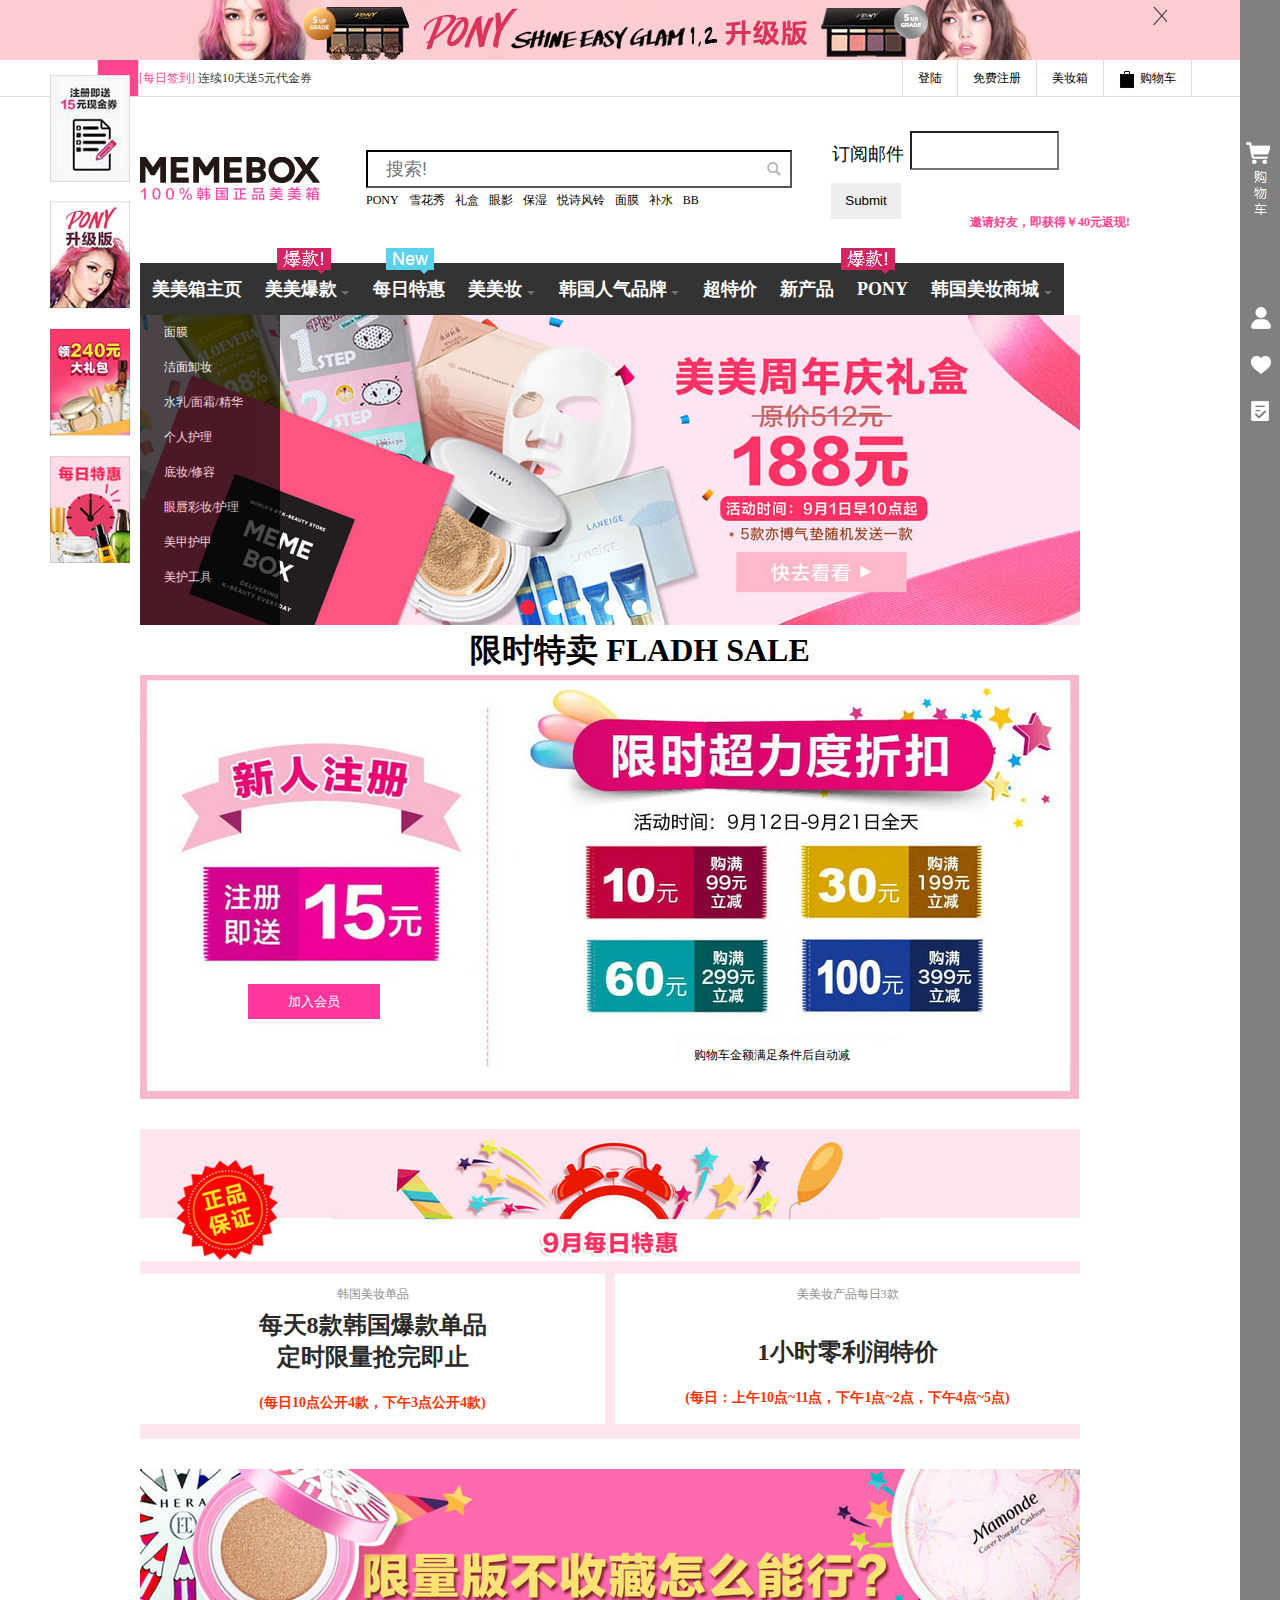
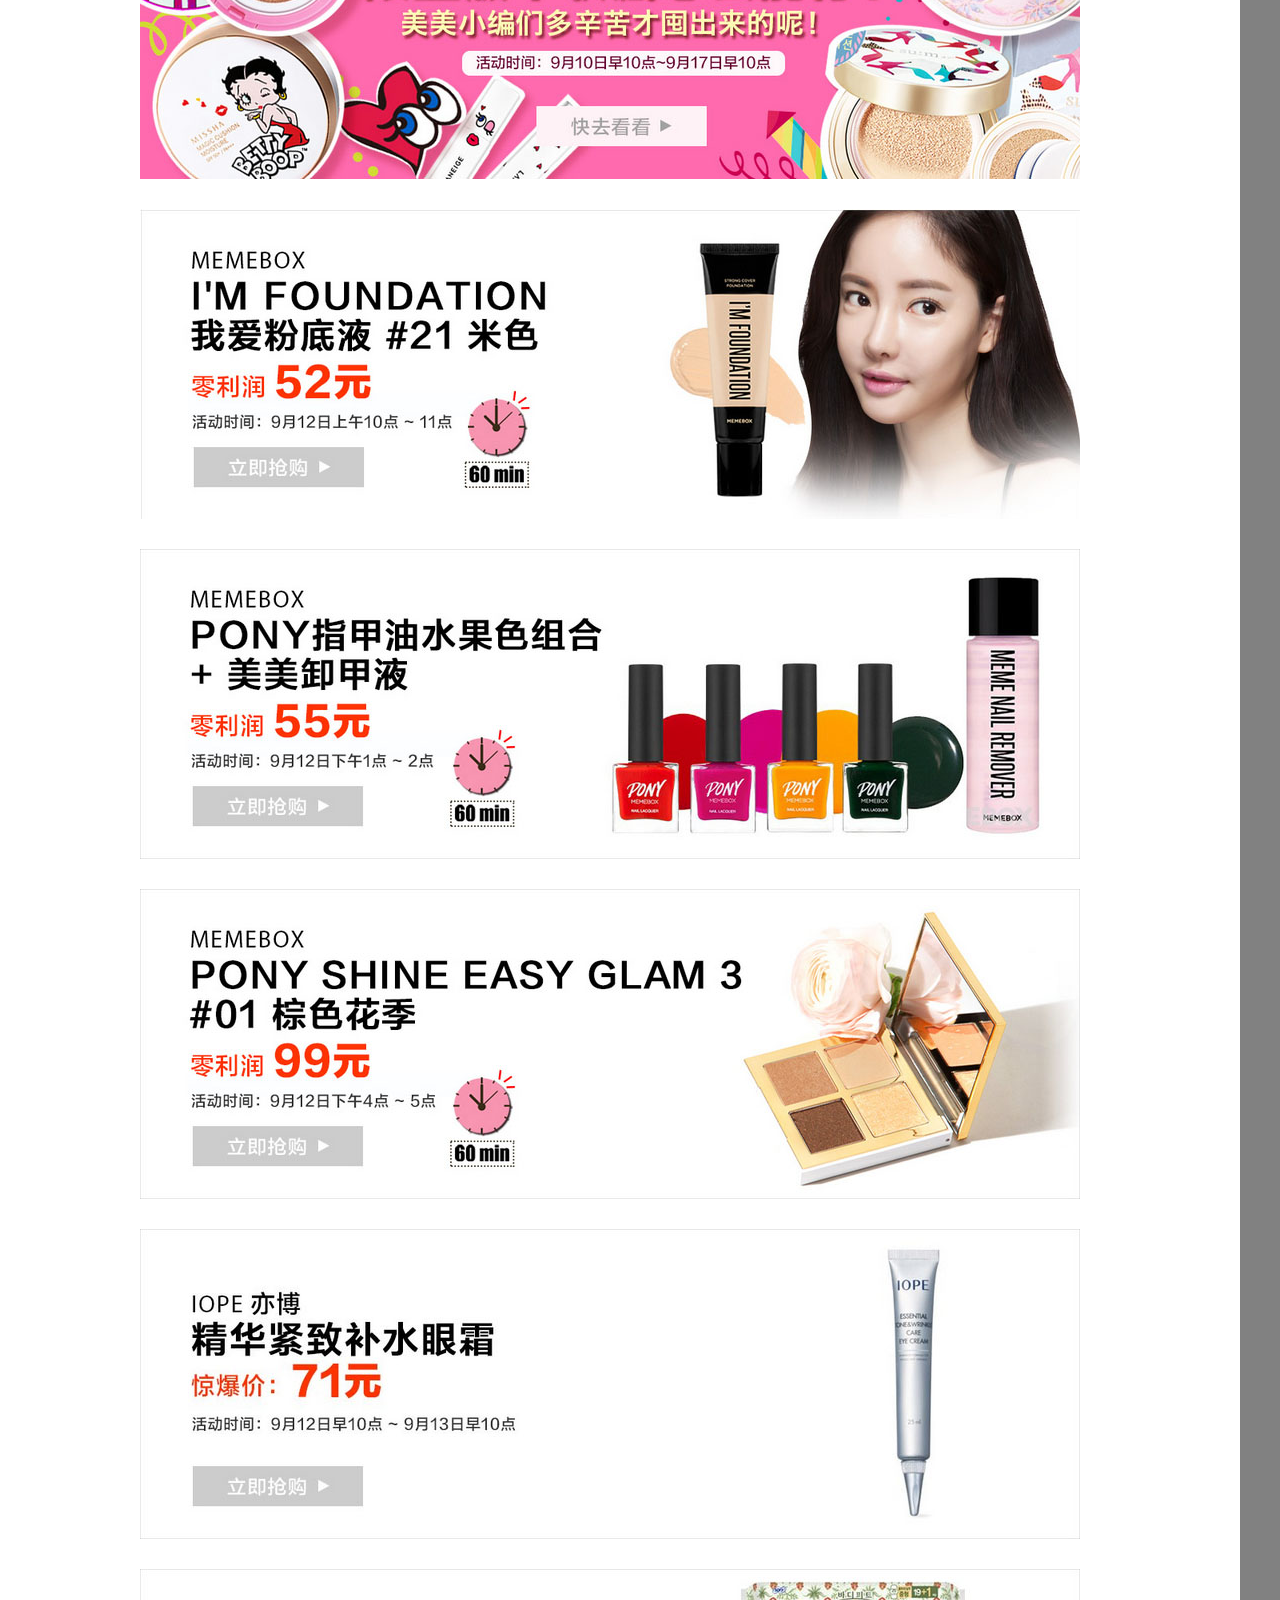
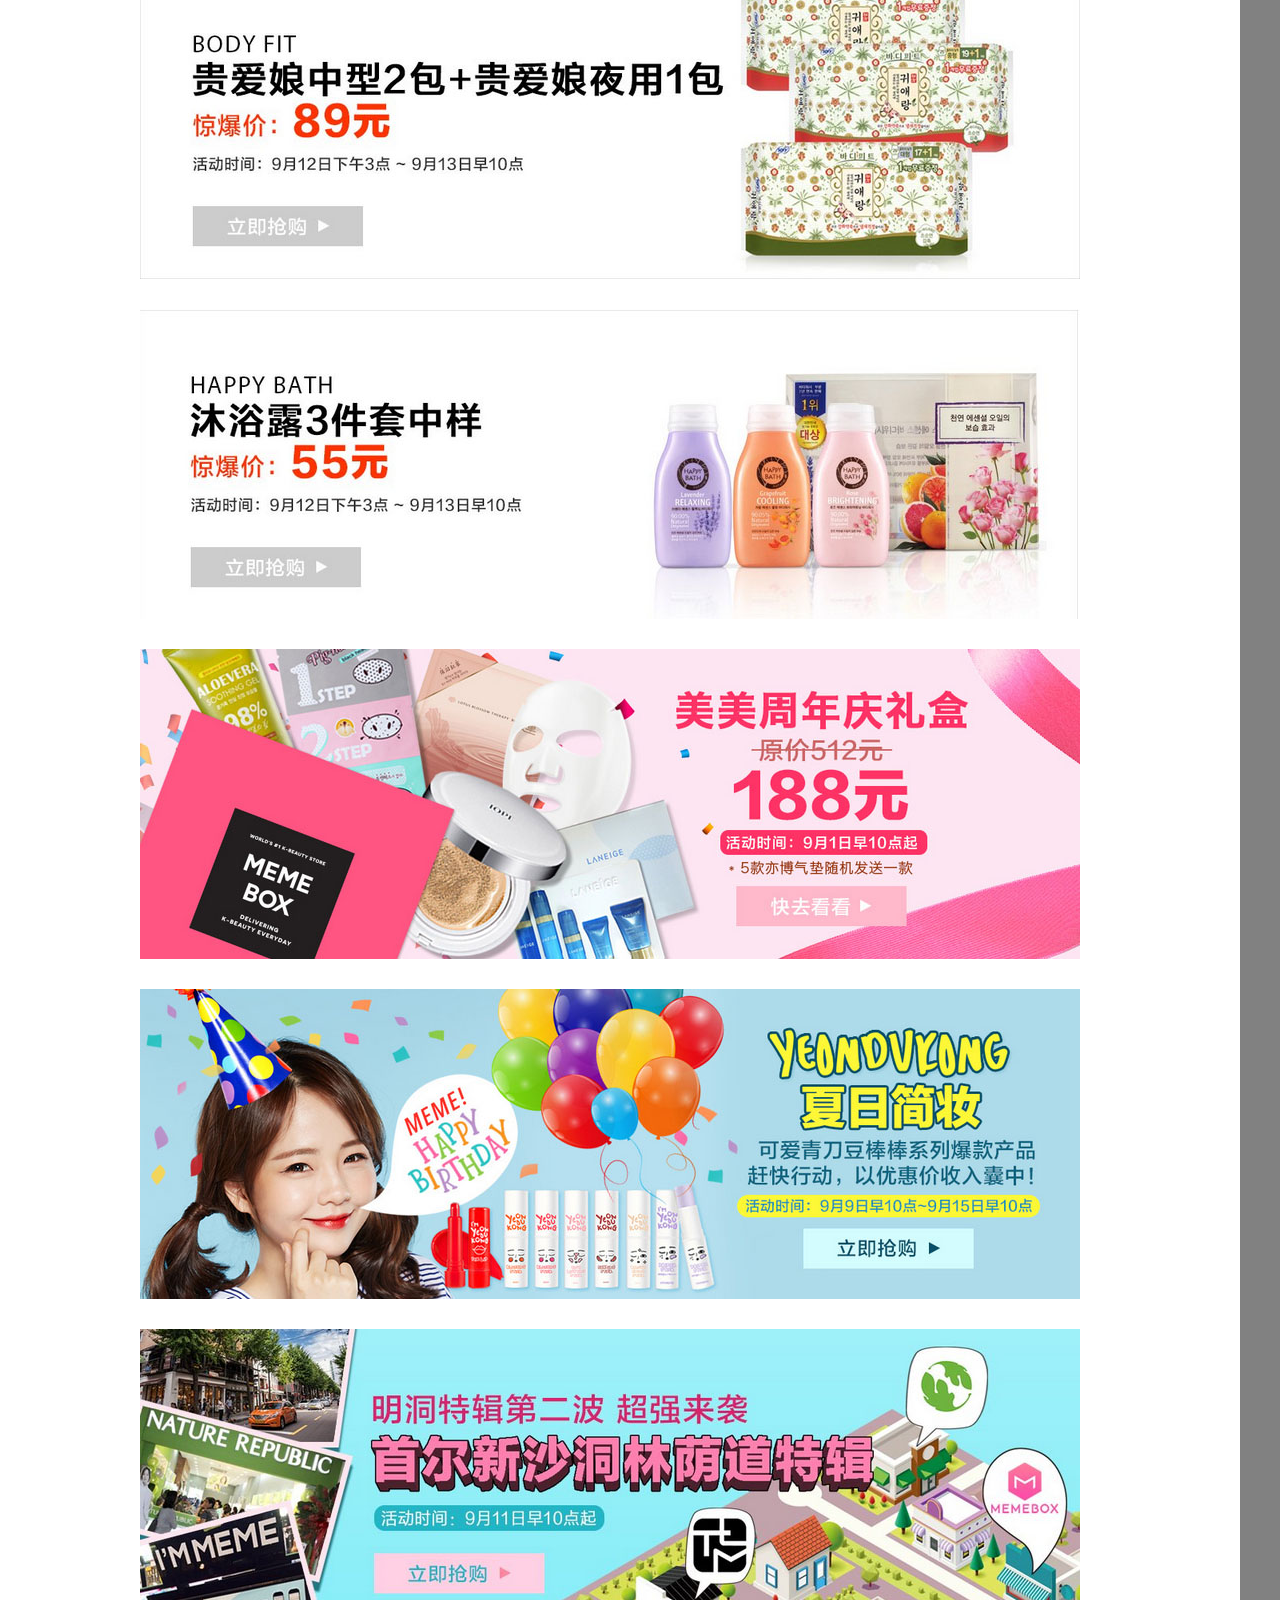
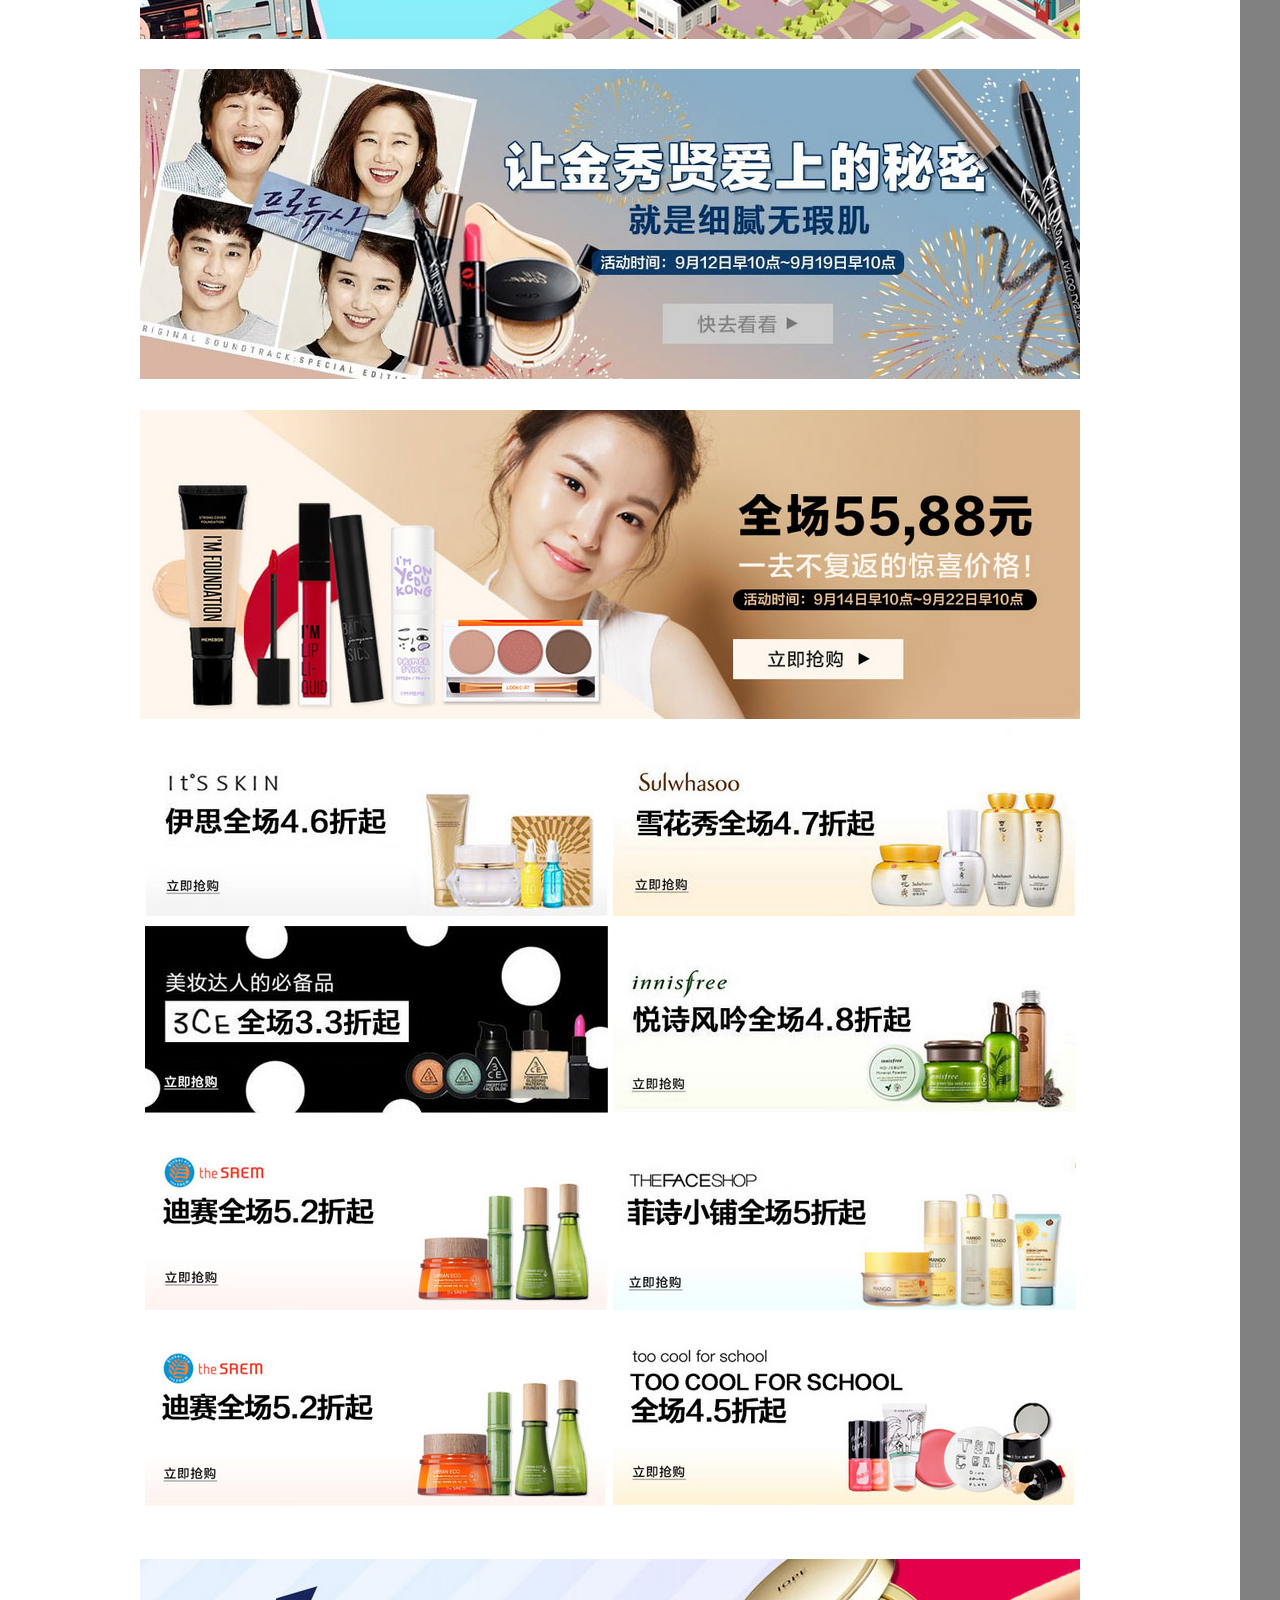
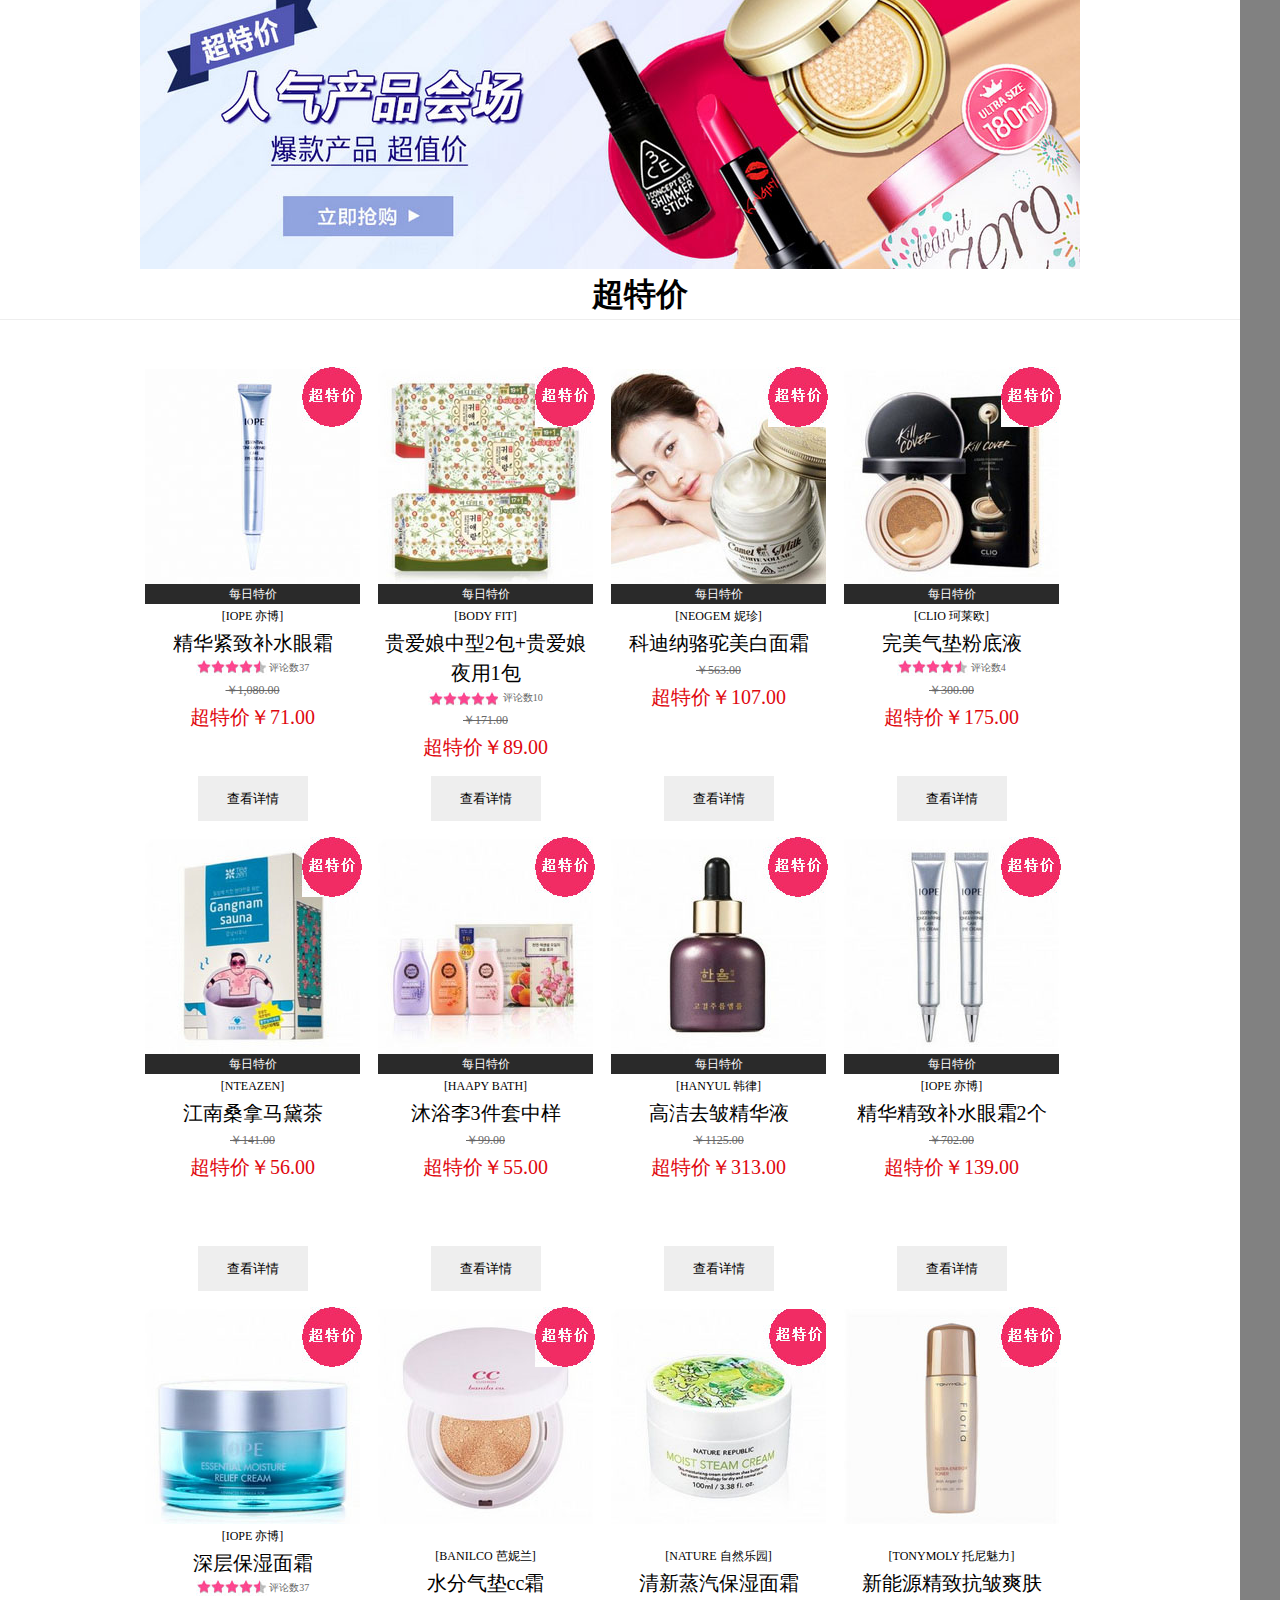
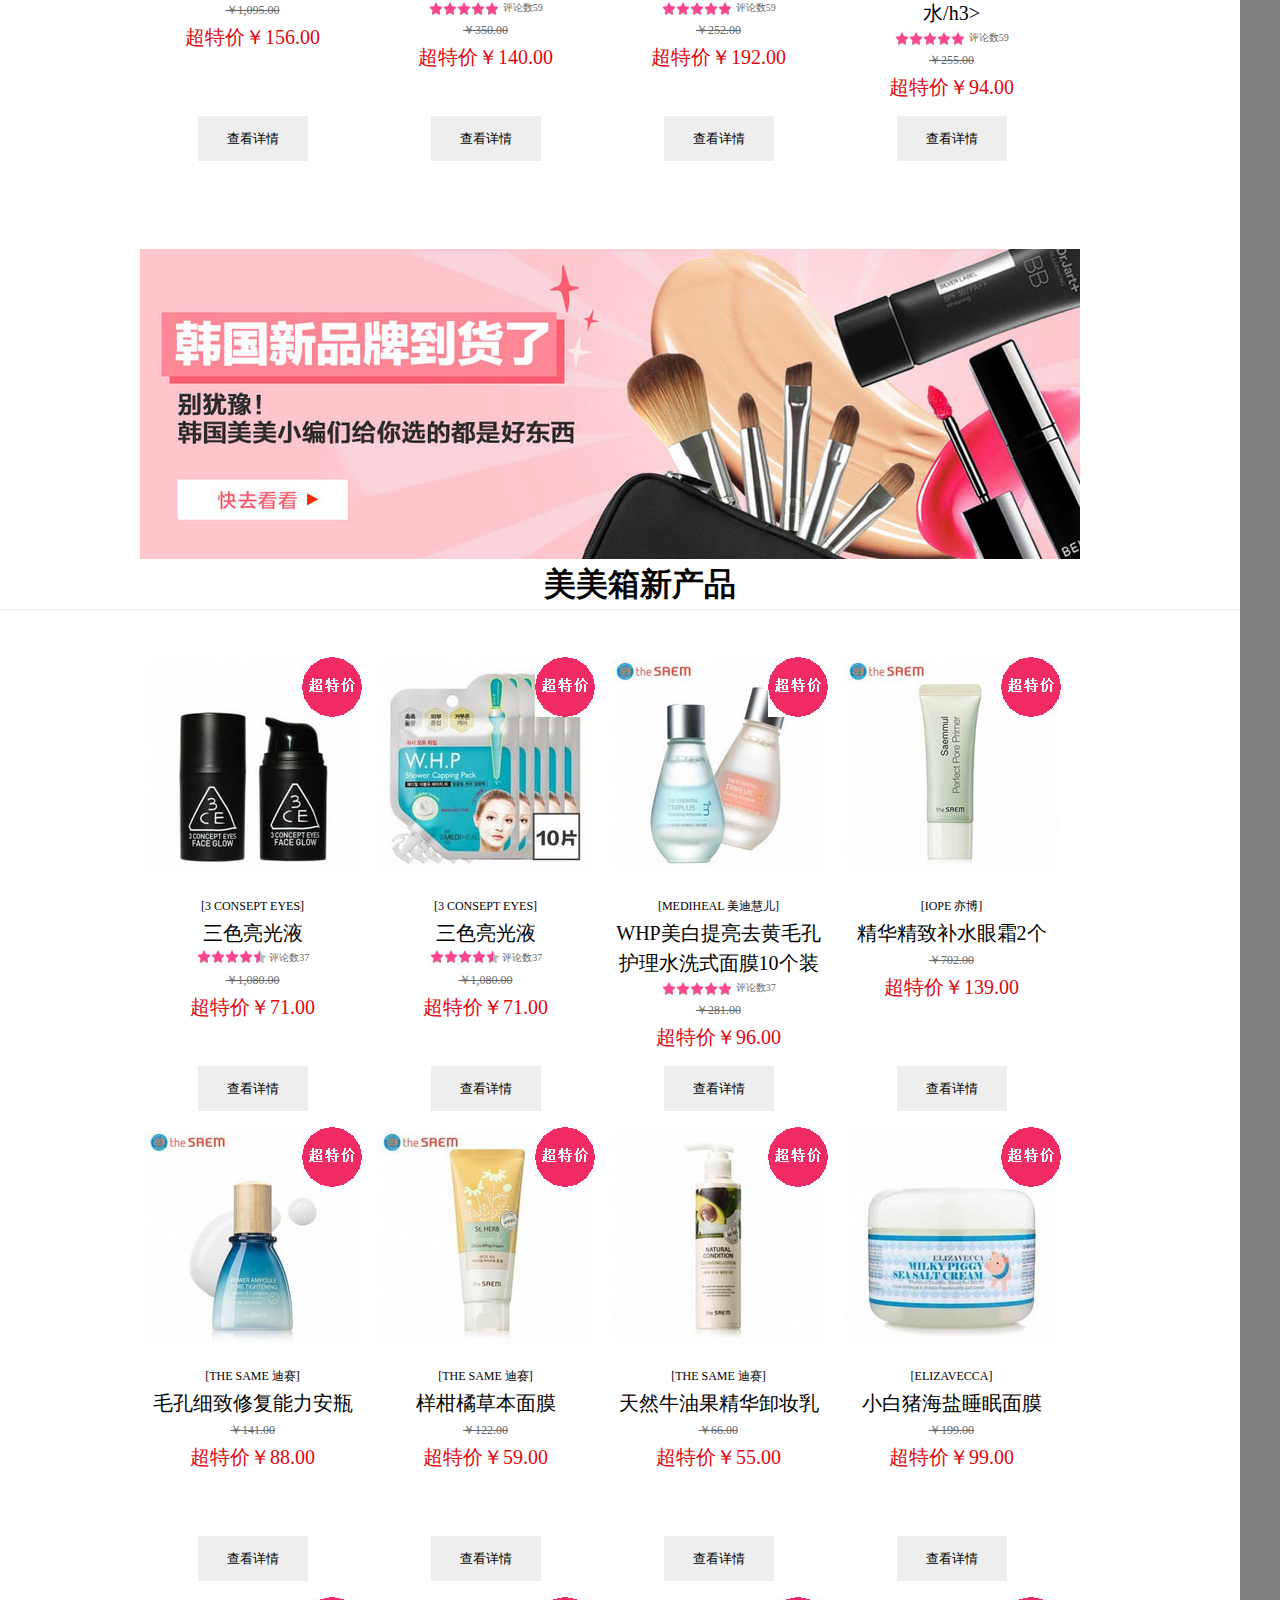
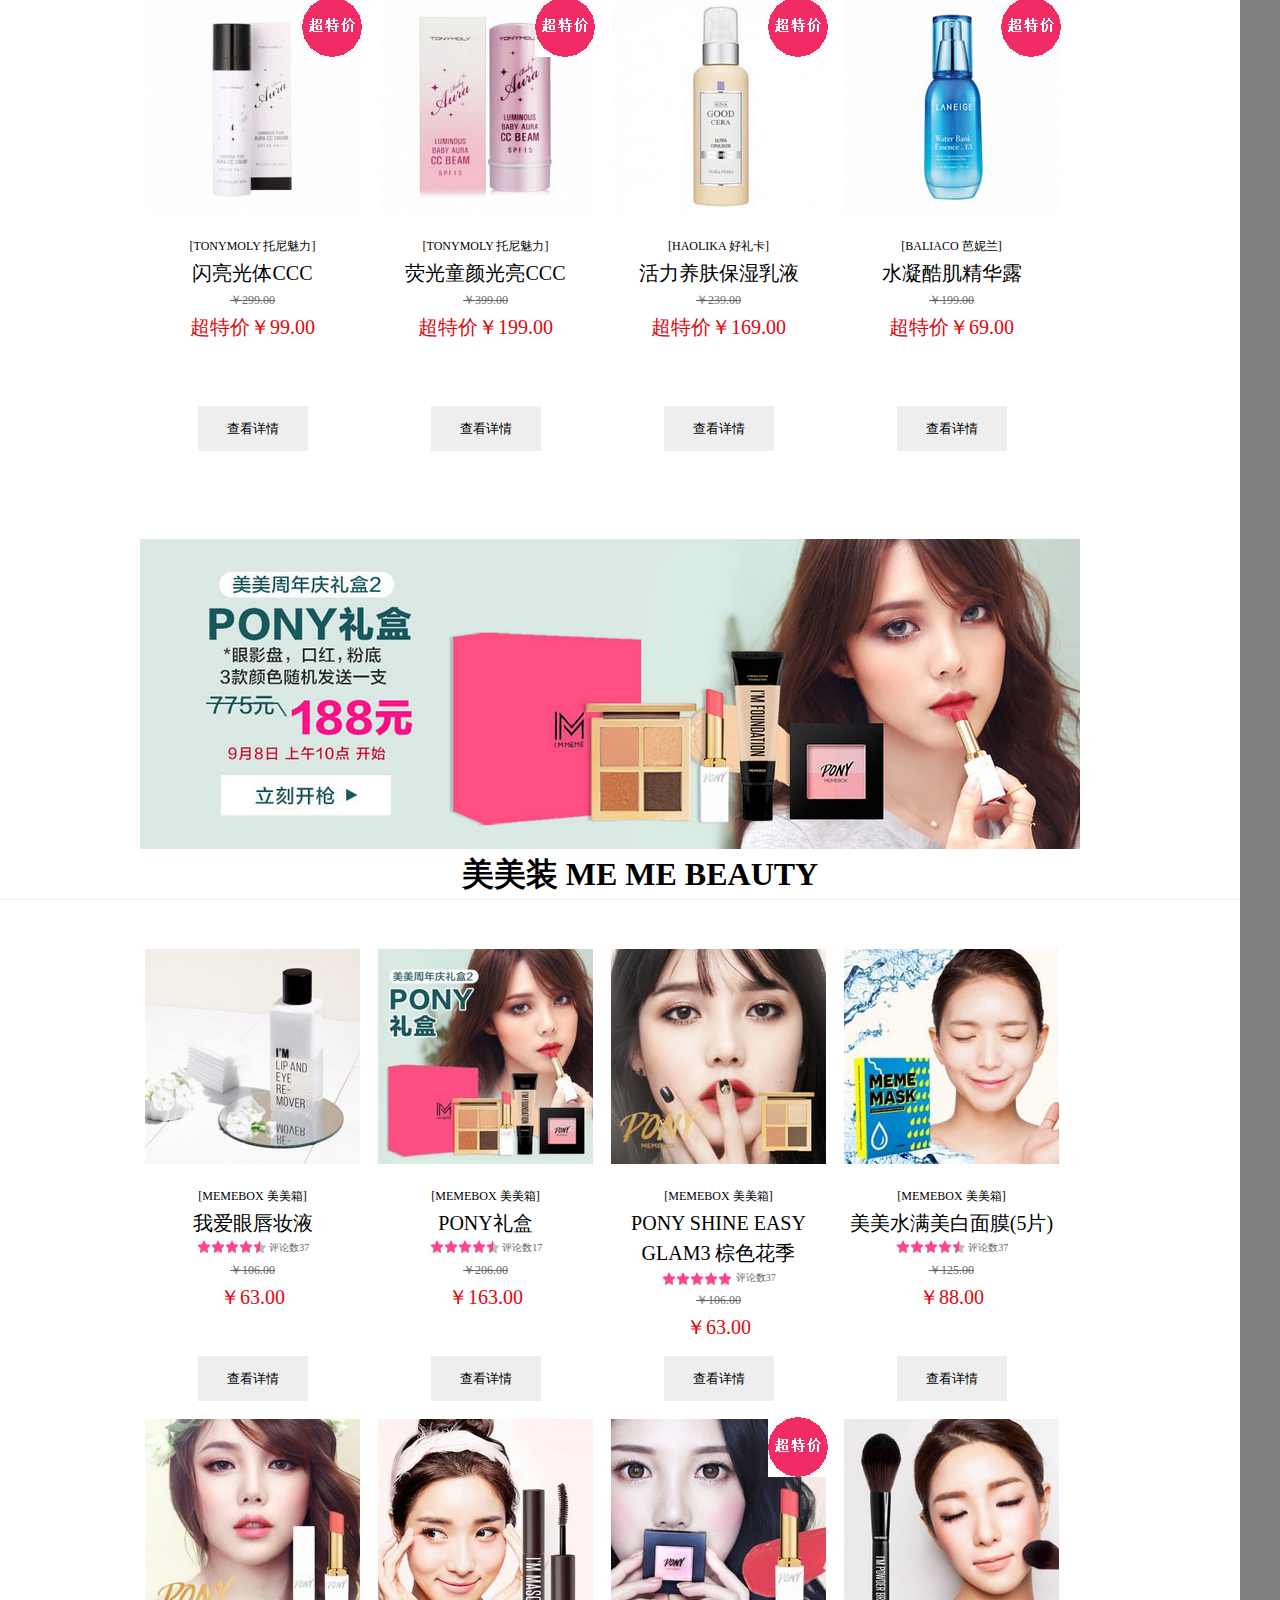
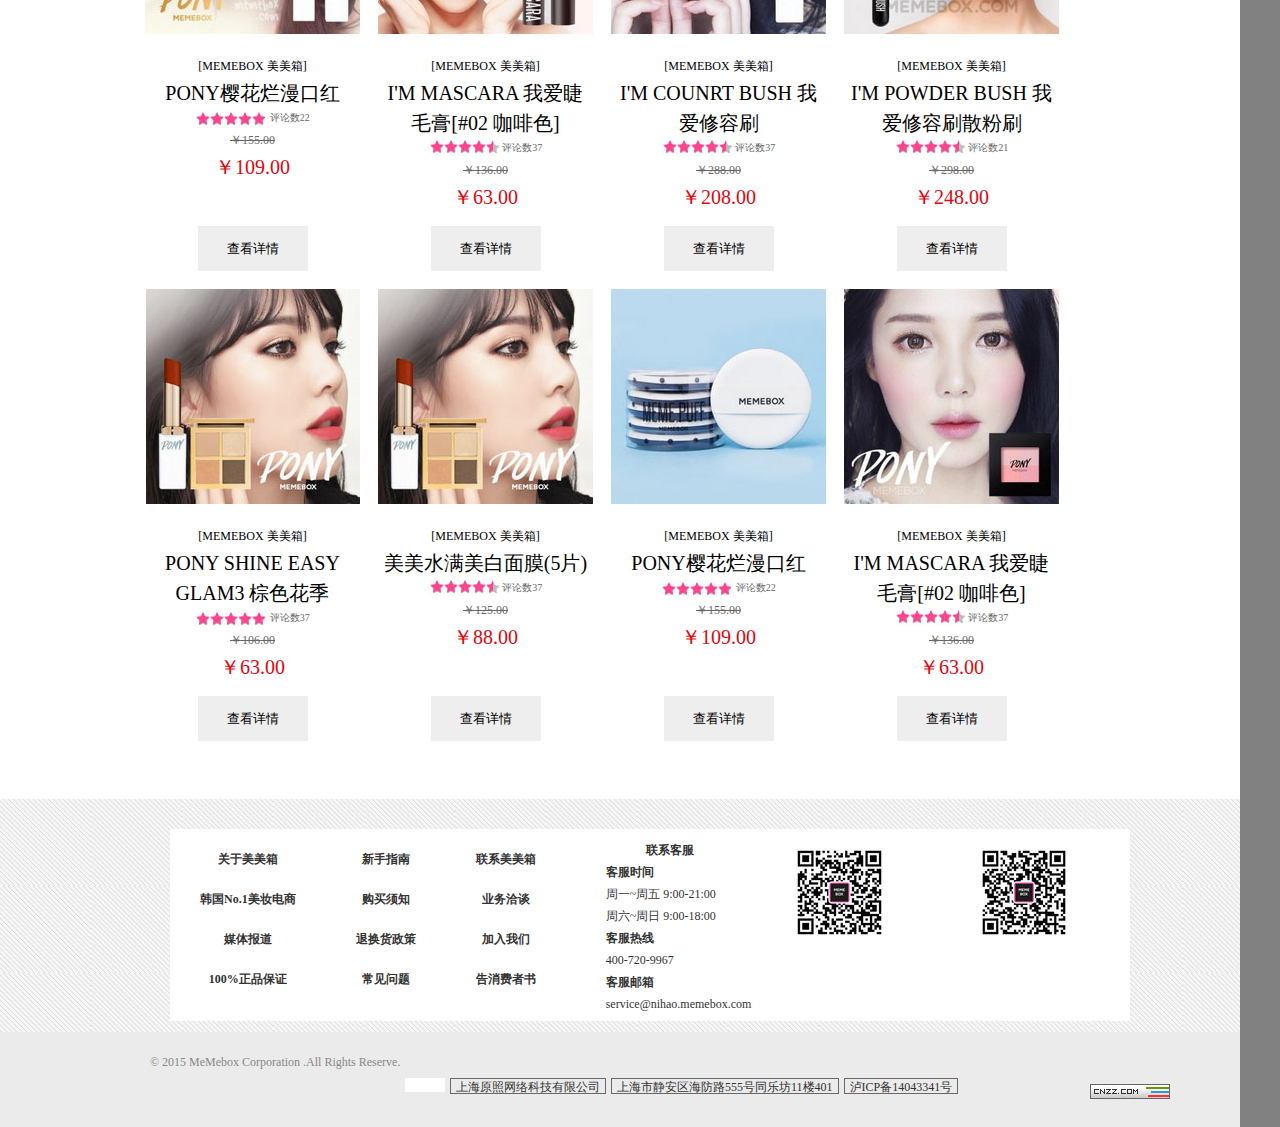
<file: www/src/index.html>
<!DOCTYPE html>
<html lang="en">
<head>
    <meta charset="UTF-8">
    <title>Title</title>
    <link href="css/main.css" rel="stylesheet" type="text/css"/>
    <link href="css/index.css" rel="stylesheet" type="text/css"/>
    <link href="css/jquery-ui.css" rel="stylesheet" type="text/css"/>
    <script src="Javascript/lib/jquery-1.8.3.js" type="text/javascript"></script>
    <script src="Javascript/lib/jquery-ui.js" type="text/javascript"></script>
    <script src="Javascript/js/util.js" type="text/javascript"></script>
</head>
<body>
<div id="container">
    <!--侧边栏-->
    <div id="sidebar">
        <div id="tocart">
            <img src="images/blackcart.jpg">
        </div>
        <div id="personCenter">
            <ul>
                <li><img src="images/center.jpg"/></li>
                <li><img src="images/person-collect.jpg"/></li>
                <li><img src="images/own-.jpg"/></li>
            </ul>
        </div>
    </div>
    <!--左侧广告-->
    <div id="ad">
        <ul>
            <li><img src="images/register.jpg"/></li>
            <li><img src="images/PONY.jpg"/></li>
            <li><img src="images/gift.jpg"/></li>
            <li><img src="images/preference.jpg"/></li>
        </ul>
    </div>
    <!--头部-->
    <div id="header">
        <!--关闭头部-->
        <div class="closeheader"></div>
    </div>
    <!--头部签到-->
    <div id="top">
        <p class="date"></p>
        <p class="signin">
            <a href="#"><span>[每日签到]</span></a>
            连续10天送5元代金券
        </p>
        <ul>
            <li><a href="html/login.html">登陆</a></li>
            <li><a href="html/register.html">免费注册</a></li>
            <li><a href="#">美妆箱</a></li>
            <li class="bag"><a href="html/cart.html"><img src="images/top-bag.jpg"/>购物车</a></li>
        </ul>
    </div>
    <!--search搜索框-->
    <div id="search">
        <div class="logo"></div>
        <input type="text" class="searchtext" id="tags" placeholder="搜索!"/>
        <div class="btnsearch"></div>
        <ul>
            <li><a href="#">PONY</a></li>
            <li><a href="#">雪花秀</a></li>
            <li><a href="#">礼盒</a></li>
            <li><a href="#">眼影</a></li>
            <li><a href="#">保湿</a></li>
            <li><a href="#">悦诗风铃</a></li>
            <li><a href="#">面膜</a></li>
            <li><a href="#">补水</a></li>
            <li><a href="#">BB</a></li>
        </ul>
        <p class="email">订阅邮件</p>
        <input class="sub" type="text">
        <input type="submit" class="submit">
        <p class="invite"><b>邀请好友，即获得￥40元返现!</b></p>
    </div>
    <!--菜单-->
    <div id="menu">
        <ul>
            <li><a href="index.html">美美箱主页</a></li>
            <li class="more">
                <a href="#">美美爆款 <img src="images/down.jpg"/></a><img class="bubble" src="images/Hot.jpg"/>
                <div class="hot">
                    <ul>
                        <li><a href="#">礼盒</a></li>
                        <li><a href="#">眼影</a></li>
                        <li><a href="#">保湿</a></li>
                        <li><a href="#">悦诗风铃</a></li>
                    </ul>
                </div>
            </li>
            <li><a href="#">每日特惠 </a><img class="bubble" src="images/New.jpg"/></li>
            <li class="more"><a href="#">美美妆  <img src="images/down.jpg"/></a>
                <div class="hot">
                    <ul>
                        <li><a href="#">BB</a></li>
                        <li><a href="#">面膜</a></li>
                        <li><a href="#">保湿</a></li>
                        <li><a href="#">睫毛膏</a></li>
                    </ul>
                </div></li>
            <li class="more"><a href="#">韩国人气品牌 <img src="images/down.jpg"/></a>
                <div class="hot widther">
                    <ul>
                        <li><a href="#">韩流</a></li>
                        <li><a href="#">韩束</a></li>
                        <li><a href="#">兰芝</a></li>
                        <li><a href="#">兰蔻</a></li>
                    </ul>
                </div></li>
            <li><a href="#">超特价</a></li>
            <li><a href="#">新产品</a></li>
            <li><a href="#">PONY</a><img class="bubblelast" src="images/Hot.jpg"/></li>
            <li><a href="html/list.html">韩国美妆商城  <img src="images/down.jpg"/></a></li>
        </ul>
    </div>
    <!--banner-->
    <div id="banner">
        <ul>
            <li><img src="images/banner1.jpg"/></li>
            <li><img src="images/banner2.jpg"/></li>
            <li><img src="images/banner3.jpg"/></li>
            <li><img src="images/banner4.jpg"/></li>
            <li><img src="images/banner5.jpg"/></li>
        </ul>
        <div class="point">
            <span class="current"></span>
            <span></span>
            <span></span>
            <span></span>
            <span></span>
        </div>
        <ol>
            <li>面膜<div>
                <p>贴片式面膜</p>
                <p>免洗面膜</p>
                <p>水洗面膜</p>
                <p>撕拉面膜</p>
                <p>其他</p>
            </div></li>
            <li>
                洁面卸妆
                    <div>
                    <p>洁面乳</p>
                    <p>面部去角质/磨砂</p>
                    <p>洁面膏/皂/粉</p>
                    <p>洁面啫喱/莫斯/泡沫</p>
                    <p>卸妆</p>
                    <p>其他</p>
                </div>
            </li>
            <li>水乳/面霜/精华
                <div >
                        <p>爽肤水</p>
                        <p>精华</p>
                        <p>乳液</p>
                        <p>面霜</p>
                        <p>其他</p>
                </div></li>
            <li>
                个人护理
                <div class="sub-classify">
                    <p>防晒</p>
                    <p>沐浴</p>
                    <p>口腔护理</p>
                    <p>身体护理</p>
                    <p>纤体美体</p>
                    <p>精油护理</p>
                    <p>私密护理</p>
                    <p>其他</p>
                </div>
            </li>
            <li>
                底妆/修容
                <div>
                        <P>隔离霜/妆前乳</P>
                        <p>BB/CC霜</p>
                        <p>粉底/遮瑕</p>
                        <p>粉饼/蜜饼/散粉</p>
                        <p>腮红/高光/修容</p>
                        <p>防晒</p>
                        <p>其他</p>
                </div>
            </li>
            <li>
                眼唇彩妆/护理
                 <div>
                    <p>眼线笔/液/膏</p>
                    <p>睫毛膏/增长液</p>
                    <p>眼影</p>
                    <p>唇彩/蜜/釉/染唇膏</p>
                    <p>口红</p>
                    <p>眉笔/染眉/眉粉</p>
                    <p>假睫毛</p>
                    <p>眼唇护理</p>
                    <p>其他</p>
                 </div>
              </li>
            <li>
                美甲护甲
                <div >
                        <p>指甲油</p>
                        <p>其他</p>
                </div>
            </li>
            <li>
                美护工具
                <div>
                    <p>化妆刷</p>
                    <p>洁面工具</p>
                    <p>美甲工具</p>
                    <p>其他</p>
                </div>
            </li>
        </ol>
    </div>
    <div class="title">
        <p>限时特卖 FLADH SALE</p>
    </div>
    <!--newPerson-->
    <div id="newPerson">
        <button>加入会员</button>
        <p>购物车金额满足条件后自动减</p>
    </div>
    <!--tody-->
    <div class="activity">
        <img src="images/today.jpg"/>
        <div class="left">
            <p>
                韩国美妆单品
            </p>
            <h1>
                每天8款韩国爆款单品<br/>
                定时限量抢完即止
            </h1>
            <h3>(每日10点公开4款，下午3点公开4款)</h3>
        </div>
        <div class="right">
            <p>
                美美妆产品每日3款
            </p>
            <h1>
                <br/>
                1小时零利润特价
            </h1>
            <h3>(每日：上午10点~11点，下午1点~2点，下午4点~5点)</h3>
        </div>
    </div>
    <div class="activity">
        <img src="images/banner3.jpg" />
    </div>
    <div class="activity">
        <img src="images/purchase.jpg" />
        <button></button>
    </div>
    <div class="activity">
        <img src="images/purchase1.jpg" />
        <button></button>
    </div>
    <div class="activity">
        <img src="images/purchase2.jpg" />
        <button></button>
    </div>
    <div class="activity">
        <img src="images/purchase3.jpg" />
        <button></button>
    </div>
    <div class="activity">
        <img src="images/purchase4.jpg" />
        <button></button>
    </div>
    <div class="activity">
        <img src="images/purchase5.jpg" />
        <button></button>
    </div>
    <div class="activity">
        <img src="images/banner1.jpg" />
    </div>
    <div class="activity">
        <img src="images/banner4.jpg" />
    </div>
    <div class="activity">
        <img src="images/banner5.jpg" />
    </div>
    <div class="activity">
        <img src="images/banner6.jpg" />
    </div>
    <div class="activity">
        <img src="images/banner7.jpg" />
    </div>
    <!--优惠券-->
    <div class="discount">
        <ul>
            <li><img src="images/discount1.jpg"></li>
            <li><img src="images/discount2.jpg"></li>
            <li><img src="images/discount3.jpg"></li>
            <li><img src="images/discount4.jpg"></li>
            <li><img src="images/discount5.jpg"></li>
            <li><img src="images/discount6.jpg"></li>
            <li><img src="images/discount7.jpg"></li>
            <li><img src="images/discount8.jpg"></li>

        </ul>
    </div>
    <div class="activity">
        <img src="images/special.jpg" />
    </div>
    <div class="title">
        <p class="underline">超特价</p>
    </div>
    <div class="list">
        <ul>
            <li>
                <img src="images/index-list1.jpg" class="lis">
                <img src="images/tejia.jpg" class="tejia">
                <p>每日特价</p>
                <h4>[IOPE 亦博]</h4>
                <h3>精华紧致补水眼霜</h3>
                <span><img src="images/review1.jpg"> 评论数37 </span>
                <h4><del>￥1,080.00</del></h4>
                <h3 class="super">超特价￥71.00</h3>
                <button>查看详情</button>
            </li>
            <li>
                <img src="images/index-list2.jpg" class="lis">
                <img src="images/tejia.jpg" class="tejia">
                <p>每日特价</p>
                <h4>[BODY FIT]</h4>
                <h3>贵爱娘中型2包+贵爱娘夜用1包</h3>
                <span><img src="images/review2.jpg"> 评论数10 </span>
                <h4><del>￥171.00</del></h4>
                <h3 class="super">超特价￥89.00</h3>
                <button>查看详情</button>
            </li>
            <li>
            <img src="images/index-list3.jpg" class="lis">
            <img src="images/tejia.jpg" class="tejia">
            <p>每日特价</p>
            <h4>[NEOGEM 妮珍]</h4>
            <h3>科迪纳骆驼美白面霜</h3>
            <h4><del>￥563.00</del></h4>
            <h3 class="super">超特价￥107.00</h3>
            <button>查看详情</button>
        </li>
            <li>
                <img src="images/index-list4.jpg" class="lis">
                <img src="images/tejia.jpg" class="tejia">
                <p>每日特价</p>
                <h4>[CLIO 珂莱欧]</h4>
                <h3>完美气垫粉底液</h3>
                <span><img src="images/review1.jpg"> 评论数4 </span>
                <h4><del>￥300.00</del></h4>
                <h3 class="super">超特价￥175.00</h3>
                <button>查看详情</button>
            </li>
            <li>
                <img src="images/index-list5.jpg" class="lis">
                <img src="images/tejia.jpg" class="tejia">
                <p>每日特价</p>
                <h4>[NTEAZEN]</h4>
                <h3>江南桑拿马黛茶</h3>
                <h4><del>￥141.00</del></h4>
                <h3 class="super">超特价￥56.00</h3>
                <button>查看详情</button>
            </li>
            <li>
            <img src="images/index-list6.jpg" class="lis">
            <img src="images/tejia.jpg" class="tejia">
            <p>每日特价</p>
            <h4>[HAAPY BATH]</h4>
            <h3>沐浴李3件套中样</h3>
            <h4><del>￥99.00</del></h4>
            <h3 class="super">超特价￥55.00</h3>
            <button>查看详情</button>
        </li>
            <li>
                <img src="images/index-list7.jpg" class="lis">
                <img src="images/tejia.jpg" class="tejia">
                <p>每日特价</p>
                <h4>[HANYUL 韩律]</h4>
                <h3>高洁去皱精华液</h3>
                <h4><del>￥1125.00</del></h4>
                <h3 class="super">超特价￥313.00</h3>
                <button>查看详情</button>
            </li>
            <li>
                <img src="images/index-list8.jpg" class="lis">
                <img src="images/tejia.jpg" class="tejia">
                <p>每日特价</p>
                <h4>[IOPE 亦博]</h4>
                <h3>精华精致补水眼霜2个</h3>
                <h4><del>￥702.00</del></h4>
                <h3 class="super">超特价￥139.00</h3>
                <button>查看详情</button>
            </li>
            <li>
                <img src="images/index-list9.jpg" class="lis">
                <img src="images/tejia.jpg" class="tejia">
                <h4>[IOPE 亦博]</h4>
                <h3>深层保湿面霜</h3>
                <span><img src="images/review1.jpg"> 评论数37 </span>
                <h4><del>￥1,095.00</del></h4>
                <h3 class="super">超特价￥156.00</h3>
                <button>查看详情</button>
            </li>
            <li>
                <img src="images/index-list10.jpg" class="lis">
                <img src="images/tejia.jpg" class="tejia">
                <p class="blank"></p>
                <h4>[BANILCO 芭妮兰]</h4>
                <h3>水分气垫cc霜</h3>
                <span><img src="images/review2.jpg"> 评论数59 </span>
                <h4><del>￥350.00</del></h4>
                <h3 class="super">超特价￥140.00</h3>
                <button>查看详情</button>
            </li>
            <li>
                <img src="images/index-list11.jpg" class="lis">
                <p class="blank"></p>
                <h4>[NATURE 自然乐园]</h4>
                <h3>清新蒸汽保湿面霜</h3>
                <span><img src="images/review2.jpg"> 评论数59 </span>
                <h4><del>￥252.00</del></h4>
                <h3 class="super">超特价￥192.00</h3>
                <button>查看详情</button>
            </li>
            <li>
                <img src="images/index-list12.jpg" class="lis">
                <img src="images/tejia.jpg" class="tejia">
                <p class="blank"></p>
                <h4>[TONYMOLY 托尼魅力]</h4>
                <h3>新能源精致抗皱爽肤水/h3>
                <span><img src="images/review2.jpg"> 评论数59 </span>
                <h4><del>￥255.00</del></h4>
                <h3 class="super">超特价￥94.00</h3>
                <button>查看详情</button>
            </li>
        </ul>
    </div>
    <div class="activity">
        <img src="images/KoraNew.jpg" />
    </div>
    <div class="title">
        <p class="underline">美美箱新产品</p>
    </div>
    <div class="list">
        <ul>
            <li>
                <img src="images/Newproduct-list1.jpg" class="lis">
                <img src="images/tejia.jpg" class="tejia">
                <p class="blank"></p>
                <h4>[3 CONSEPT EYES]</h4>
                <h3>三色亮光液</h3>
                <span><img src="images/review1.jpg"> 评论数37 </span>
                <h4><del>￥1,080.00</del></h4>
                <h3 class="super">超特价￥71.00</h3>
                <button>查看详情</button>
            </li>
            <li>
                <img src="images/Newproduct-list2.jpg" class="lis">
                <img src="images/tejia.jpg" class="tejia">
                <p class="blank"></p>
                <h4>[3 CONSEPT EYES]</h4>
                <h3>三色亮光液</h3>
                <span><img src="images/review1.jpg"> 评论数37 </span>
                <h4><del>￥1,080.00</del></h4>
                <h3 class="super">超特价￥71.00</h3>
                <button>查看详情</button>
            </li>
            <li>
                <img src="images/Newproduct-list3.jpg" class="lis">
                <img src="images/tejia.jpg" class="tejia">
                <p class="blank"></p>
                <h4>[MEDIHEAL 美迪慧儿]</h4>
                <h3>WHP美白提亮去黄毛孔护理水洗式面膜10个装</h3>
                <span><img src="images/review2.jpg"> 评论数37 </span>
                <h4><del>￥281.00</del></h4>
                <h3 class="super">超特价￥96.00</h3>
                <button>查看详情</button>
            </li>
            <li>
                <img src="images/Newproduct-list4.jpg" class="lis">
                <img src="images/tejia.jpg" class="tejia">
                <p class="blank"></p>
                <h4>[IOPE 亦博]</h4>
                <h3>精华精致补水眼霜2个</h3>
                <h4><del>￥702.00</del></h4>
                <h3 class="super">超特价￥139.00</h3>
                <button>查看详情</button>
            </li>
            <li>
                <img src="images/Newproduct-list5.jpg" class="lis">
                <img src="images/tejia.jpg" class="tejia">
                <p class="blank"></p>
                <h4>[THE SAME 迪赛]</h4>
                <h3>毛孔细致修复能力安瓶</h3>
                <h4><del>￥141.00</del></h4>
                <h3 class="super">超特价￥88.00</h3>
                <button>查看详情</button>
            </li>
            <li>
                <img src="images/Newproduct-list6.jpg" class="lis">
                <img src="images/tejia.jpg" class="tejia">
                <p class="blank"></p>
                <h4>[THE SAME 迪赛]</h4>
                <h3>样柑橘草本面膜</h3>
                <h4><del>￥122.00</del></h4>
                <h3 class="super">超特价￥59.00</h3>
                <button>查看详情</button>
            </li>
            <li>
                <img src="images/Newproduct-list7.jpg" class="lis">
                <img src="images/tejia.jpg" class="tejia">
                <p class="blank"></p>
                <h4>[THE SAME 迪赛]</h4>
                <h3>天然牛油果精华卸妆乳</h3>
                <h4><del>￥66.00</del></h4>
                <h3 class="super">超特价￥55.00</h3>
                <button>查看详情</button>
            </li>
            <li>
                <img src="images/Newproduct-list8.jpg" class="lis">
                <img src="images/tejia.jpg" class="tejia">
                <p class="blank"></p>
                <h4>[ELIZAVECCA]</h4>
                <h3>小白猪海盐睡眠面膜</h3>
                <h4><del>￥199.00</del></h4>
                <h3 class="super">超特价￥99.00</h3>
                <button>查看详情</button>
            </li>
            <li>
                <img src="images/Newproduct-list9.jpg" class="lis">
                <img src="images/tejia.jpg" class="tejia">
                <p class="blank"></p>
                <h4>[TONYMOLY 托尼魅力]</h4>
                <h3>闪亮光体CCC</h3>
                <h4><del>￥299.00</del></h4>
                <h3 class="super">超特价￥99.00</h3>
                <button>查看详情</button>
            </li>
            <li>
                <img src="images/Newproduct-list10.jpg" class="lis">
                <img src="images/tejia.jpg" class="tejia">
                <p class="blank"></p>
                <h4>[TONYMOLY 托尼魅力]</h4>
                <h3>荧光童颜光亮CCC</h3>
                <h4><del>￥399.00</del></h4>
                <h3 class="super">超特价￥199.00</h3>
                <button>查看详情</button>
            </li>
            <li>
                <img src="images/Newproduct-list11.jpg" class="lis">
                <img src="images/tejia.jpg" class="tejia">
                <p class="blank"></p>
                <h4>[HAOLIKA 好礼卡]</h4>
                <h3>活力养肤保湿乳液</h3>
                <h4><del>￥239.00</del></h4>
                <h3 class="super">超特价￥169.00</h3>
                <button>查看详情</button>
            </li>
            <li>
                <img src="images/Newproduct-list12.jpg" class="lis">
                <img src="images/tejia.jpg" class="tejia">
                <p class="blank"></p>
                <h4>[BALIACO 芭妮兰]</h4>
                <h3>水凝酷肌精华露</h3>
                <h4><del>￥199.00</del></h4>
                <h3 class="super">超特价￥69.00</h3>
                <button>查看详情</button>
            </li>
        </ul>
    </div>
    <div class="activity">
        <img src="images/meme-beauty.jpg" />
    </div>
    <div class="title">
        <p class="underline">美美装 ME ME BEAUTY</p>
    </div>
    <div class="list">
        <ul>
            <li>
                <img src="images/memebeauty-list1.jpg" class="lis">
                <p class="blank"></p>
                <h4>[MEMEBOX 美美箱]</h4>
                <h3>我爱眼唇妆液</h3>
                <span><img src="images/review1.jpg"> 评论数37 </span>
                <h4><del>￥106.00</del></h4>
                <h3 class="super">￥63.00</h3>
                <button>查看详情</button>
            </li>
            <li>
                <img src="images/memebeauty-list2.jpg" class="lis">
                <p class="blank"></p>
                <h4>[MEMEBOX 美美箱]</h4>
                <h3>PONY礼盒</h3>
                <span><img src="images/review1.jpg"> 评论数17 </span>
                <h4><del>￥206.00</del></h4>
                <h3 class="super">￥163.00</h3>
                <button>查看详情</button>
            </li>
            <li>
                <img src="images/memebeauty-list3.jpg" class="lis">
                <p class="blank"></p>
                <h4>[MEMEBOX 美美箱]</h4>
                <h3>PONY SHINE EASY GLAM3 棕色花季</h3>
                <span><img src="images/review2.jpg"> 评论数37 </span>
                <h4><del>￥106.00</del></h4>
                <h3 class="super">￥63.00</h3>
                <button>查看详情</button>
            </li>
            <li>
                <img src="images/memebeauty-list4.jpg" class="lis">
                <p class="blank"></p>
                <h4>[MEMEBOX 美美箱]</h4>
                <h3>美美水满美白面膜(5片)</h3>
                <span><img src="images/review1.jpg"> 评论数37 </span>
                <h4><del>￥125.00</del></h4>
                <h3 class="super">￥88.00</h3>
                <button>查看详情</button>
            </li>
            <li>
                <img src="images/memebeauty-list5.jpg" class="lis">
                <p class="blank"></p>
                <h4>[MEMEBOX 美美箱]</h4>
                <h3>PONY樱花烂漫口红</h3>
                <span><img src="images/review2.jpg"> 评论数22 </span>
                <h4><del>￥155.00</del></h4>
                <h3 class="super">￥109.00</h3>
                <button>查看详情</button>
            </li>
            <li>
                <img src="images/memebeauty-list6.jpg" class="lis">
                <p class="blank"></p>
                <h4>[MEMEBOX 美美箱]</h4>
                <h3>I'M MASCARA 我爱睫毛膏[#02 咖啡色]</h3>
                <span><img src="images/review1.jpg"> 评论数37 </span>
                <h4><del>￥136.00</del></h4>
                <h3 class="super">￥63.00</h3>
                <button>查看详情</button>
            </li>
            <li>
                <img src="images/memebeauty-list7.jpg" class="lis">
                <img src="images/tejia.jpg" class="tejia">
                <p class="blank"></p>
                <h4>[MEMEBOX 美美箱]</h4>
                <h3>I'M COUNRT BUSH 我爱修容刷</h3>
                <span><img src="images/review1.jpg"> 评论数37 </span>
                <h4><del>￥288.00</del></h4>
                <h3 class="super">￥208.00</h3>
                <button>查看详情</button>
            </li>
            <li>
                <img src="images/memebeauty-list8.jpg" class="lis">
                <p class="blank"></p>
                <h4>[MEMEBOX 美美箱]</h4>
                <h3>I'M POWDER BUSH 我爱修容刷散粉刷</h3>
                <span><img src="images/review1.jpg"> 评论数21 </span>
                <h4><del>￥298.00</del></h4>
                <h3 class="super">￥248.00</h3>
                <button>查看详情</button>
            </li>
            <li>
                <img src="images/memebeauty-list9.jpg" class="lis">
                <p class="blank"></p>
                <h4>[MEMEBOX 美美箱]</h4>
                <h3>PONY SHINE EASY GLAM3 棕色花季</h3>
                <span><img src="images/review2.jpg"> 评论数37 </span>
                <h4><del>￥106.00</del></h4>
                <h3 class="super">￥63.00</h3>
                <button>查看详情</button>
            </li>
            <li>
                <img src="images/memebeauty-list10.jpg" class="lis">
                <p class="blank"></p>
                <h4>[MEMEBOX 美美箱]</h4>
                <h3>美美水满美白面膜(5片)</h3>
                <span><img src="images/review1.jpg"> 评论数37 </span>
                <h4><del>￥125.00</del></h4>
                <h3 class="super">￥88.00</h3>
                <button>查看详情</button>
            </li>
            <li>
                <img src="images/memebeauty-list11.jpg" class="lis">
                <p class="blank"></p>
                <h4>[MEMEBOX 美美箱]</h4>
                <h3>PONY樱花烂漫口红</h3>
                <span><img src="images/review2.jpg"> 评论数22 </span>
                <h4><del>￥155.00</del></h4>
                <h3 class="super">￥109.00</h3>
                <button>查看详情</button>
            </li>
            <li>
                <img src="images/memebeauty-list12.jpg" class="lis">
                <p class="blank"></p>
                <h4>[MEMEBOX 美美箱]</h4>
                <h3>I'M MASCARA 我爱睫毛膏[#02 咖啡色]</h3>
                <span><img src="images/review1.jpg"> 评论数37 </span>
                <h4><del>￥136.00</del></h4>
                <h3 class="super">￥63.00</h3>
                <button>查看详情</button>
            </li>

        </ul>
    </div>
    <!--友情链接-->
    <div id="friendlink">
        <div class="link">
            <ul>
                <li><a href="#">关于美美箱</a> </li>
                <li><a href="#">韩国No.1美妆电商</a> </li>
                <li><a href="#">媒体报道</a> </li>
                <li><a href="#">100%正品保证</a> </li>
            </ul>
            <ul>
                <li><a href="#">新手指南</a> </li>
                <li><a href="#">购买须知</a> </li>
                <li><a href="#">退换货政策</a> </li>
                <li><a href="#">常见问题</a> </li>
            </ul>
            <ul>
                <li><a href="#">联系美美箱</a> </li>
                <li><a href="#">业务洽谈</a> </li>
                <li><a href="#">加入我们</a> </li>
                <li><a href="#">告消费者书</a> </li>
            </ul>
            <div class="service">
                <p class="contact">联系客服</p>
                <p>客服时间</p>
                <p><span>周一~周五 9:00-21:00</span></p>
                <p><span>周六~周日 9:00-18:00</span></p>
                <p>客服热线</p>
                <p><span>400-720-9967</span></p>
                <p>客服邮箱</p>
                <p><span>service@nihao.memebox.com</span></p>
            </div>
            <img src="images/code1.jpg" class="code1"/>
            <img src="images/code2.jpg" class="code2"/>
        </div>
    </div>
    <!--足部-->
    <div id="footer">
        <p class="copy">
            &copy; 2015 MeMebox Corporation .All Rights Reserve.
        </p>
        <ul>
            <li class="empty"></li>
            <li>上海原照网络科技有限公司</li>
            <li>上海市静安区海防路555号同乐坊11楼401</li>
            <li>泸ICP备14043341号</li>
        </ul>
        <img src="images/CNZZCOM.jpg" class="last">
    </div>
</div>

</body>
</html>
<script type="text/javascript" src="Javascript/js/common.js"></script>
<script type="text/javascript" src="Javascript/js/index.js"></script>
</file>
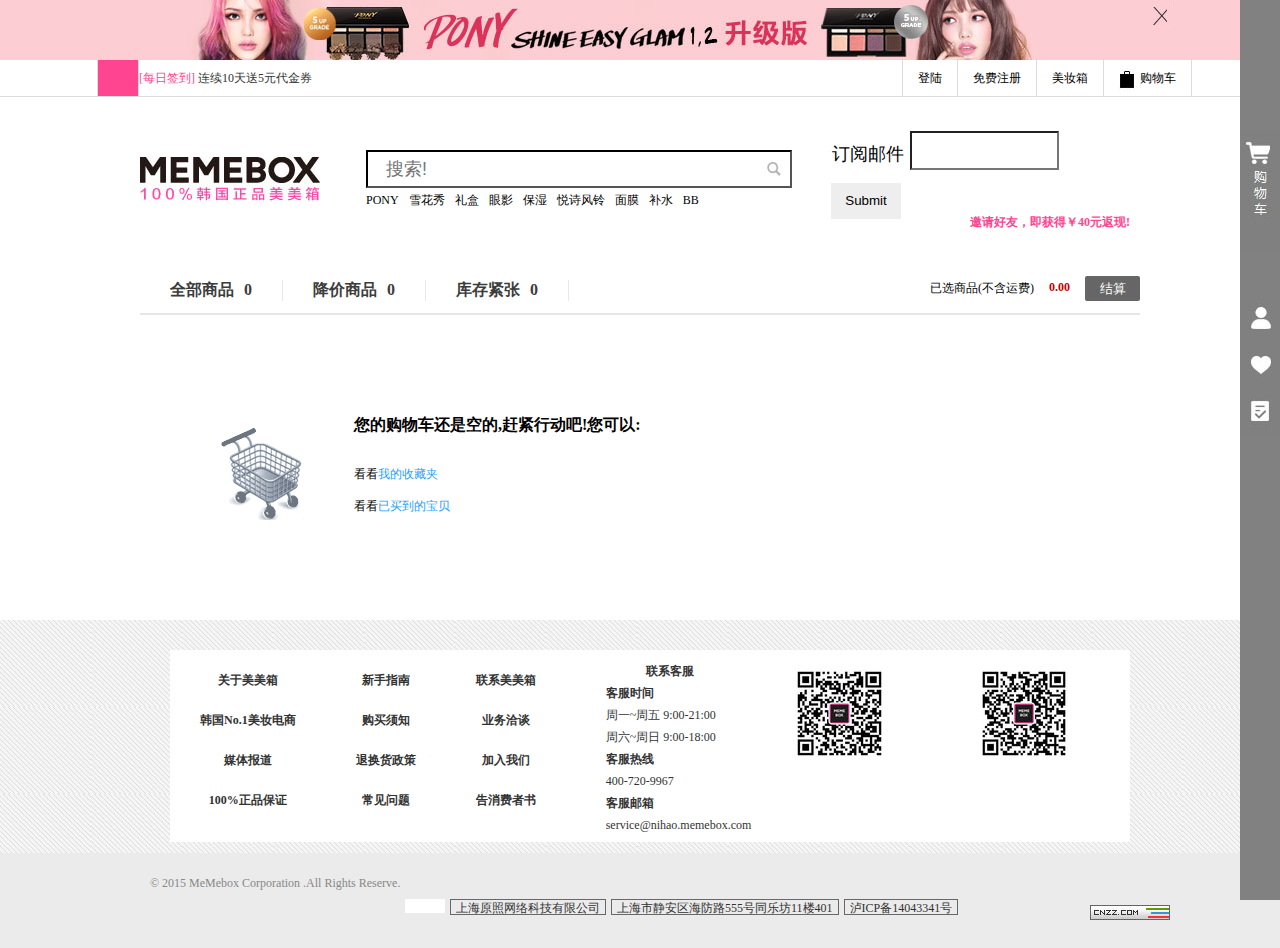
<file: www/src/html/cart.html>
<!DOCTYPE html>
<html lang="en">
<head>
    <meta charset="UTF-8">
    <title>购物车</title>
    <link href="../css/main.css" rel="stylesheet" type="text/css"/>
    <link href="../css/cart.css" rel="stylesheet" type="text/css"/>
    <link href="../css/jquery-ui.css" rel="stylesheet" type="text/css"/>
    <script src="../Javascript/lib/jquery-1.8.3.js" type="text/javascript"></script>
    <script src="../Javascript/lib/jquery-ui.js" type="text/javascript"></script>
    <script src="../Javascript/js/util.js" type="text/javascript"></script>
</head>
<body>
<div id="container">
    <!--侧边栏-->
    <div id="sidebar">
        <div id="tocart">
            <img src="../images/blackcart.jpg">
        </div>
        <div id="personCenter">
            <ul>
                <li><img src="../images/center.jpg"/></li>
                <li><img src="../images/person-collect.jpg"/></li>
                <li><img src="../images/own-.jpg"/></li>
            </ul>
        </div>
    </div>
    <!--头部-->
    <div id="header">
        <!--关闭头部-->
        <div class="closeheader"></div>
    </div>
    <!--头部签到-->
    <div id="top">
        <p class="date"></p>
        <p class="signin">
            <a href="#"><span>[每日签到]</span></a>
            连续10天送5元代金券
        </p>
        <ul>
            <li><a href="login.html">登陆</a></li>
            <li><a href="register.html">免费注册</a></li>
            <li><a href="#">美妆箱</a></li>
            <li class="bag"><a href="cart.html"><img src="../images/top-bag.jpg"/>购物车</a></li>
        </ul>
    </div>
    <!--search搜索框-->
    <div id="search">
        <div class="logo"></div>
        <input type="text" class="searchtext" placeholder="搜索!" id="tags"/>
        <div class="btnsearch"></div>
        <ul>
            <li><a href="#">PONY</a></li>
            <li><a href="#">雪花秀</a></li>
            <li><a href="#">礼盒</a></li>
            <li><a href="#">眼影</a></li>
            <li><a href="#">保湿</a></li>
            <li><a href="#">悦诗风铃</a></li>
            <li><a href="#">面膜</a></li>
            <li><a href="#">补水</a></li>
            <li><a href="#">BB</a></li>
        </ul>
        <p class="email">订阅邮件</p>
        <input class="sub" type="text">
        <input type="submit" class="submit">
        <p class="invite"><b>邀请好友，即获得￥40元返现!</b></p>
    </div>
    <!--主要-->
    <div id="goods">
        <ul>
            <li><a href="#">全部商品<span id="whole">0</span></a></li>
            <li><a href="#">降价商品<span>0</span></a></li>
            <li><a href="#">库存紧张<span>0</span></a></li>
        </ul>
        <button id="pay">结算</button>
        <p id="money">0.00</p>
        <p>已选商品(不含运费)</p>
    </div>
    <div id="cart">
        <table>
            <thead>
            <td class="pname">商品信息</td>
            <td>单价</td>
            <td>数量</td>
            <td>金额</td>
            <td>操作</td>
            </thead>
        </table>
        <input type="checkbox" id="allselect">全选
    </div>
    <div id="empty">
        <img src="../images/car.png"/>
        <p class="p1">您的购物车还是空的,赶紧行动吧!您可以:</p><br/>
        <p class="p2">看看<a href="#">我的收藏夹</a></p><br/>
        <p class="p3">看看<a href="#">已买到的宝贝</a></p><br/>
    </div>
    <div id="friendlink">
    <div class="link">
        <ul>
            <li><a href="#">关于美美箱</a> </li>
            <li><a href="#">韩国No.1美妆电商</a> </li>
            <li><a href="#">媒体报道</a> </li>
            <li><a href="#">100%正品保证</a> </li>
        </ul>
        <ul>
            <li><a href="#">新手指南</a> </li>
            <li><a href="#">购买须知</a> </li>
            <li><a href="#">退换货政策</a> </li>
            <li><a href="#">常见问题</a> </li>
        </ul>
        <ul>
            <li><a href="#">联系美美箱</a> </li>
            <li><a href="#">业务洽谈</a> </li>
            <li><a href="#">加入我们</a> </li>
            <li><a href="#">告消费者书</a> </li>
        </ul>
        <div class="service">
            <p class="contact">联系客服</p>
            <p>客服时间</p>
            <p><span>周一~周五 9:00-21:00</span></p>
            <p><span>周六~周日 9:00-18:00</span></p>
            <p>客服热线</p>
            <p><span>400-720-9967</span></p>
            <p>客服邮箱</p>
            <p><span>service@nihao.memebox.com</span></p>
        </div>
        <img src="../images/code1.jpg" class="code1"/>
        <img src="../images/code2.jpg" class="code2"/>
    </div>
</div>
    <!--足部-->
    <div id="footer">
        <p class="copy">
            &copy; 2015 MeMebox Corporation .All Rights Reserve.
        </p>
        <ul>
            <li class="empty"></li>
            <li>上海原照网络科技有限公司</li>
            <li>上海市静安区海防路555号同乐坊11楼401</li>
            <li>泸ICP备14043341号</li>
        </ul>
        <img src="../images/CNZZCOM.jpg" class="last">
    </div>
</div>
</body>
</html>
<script type="text/javascript" src="../Javascript/js/common.js"></script>
<script type="text/javascript" src="../Javascript/js/cart.js"></script>
</file>
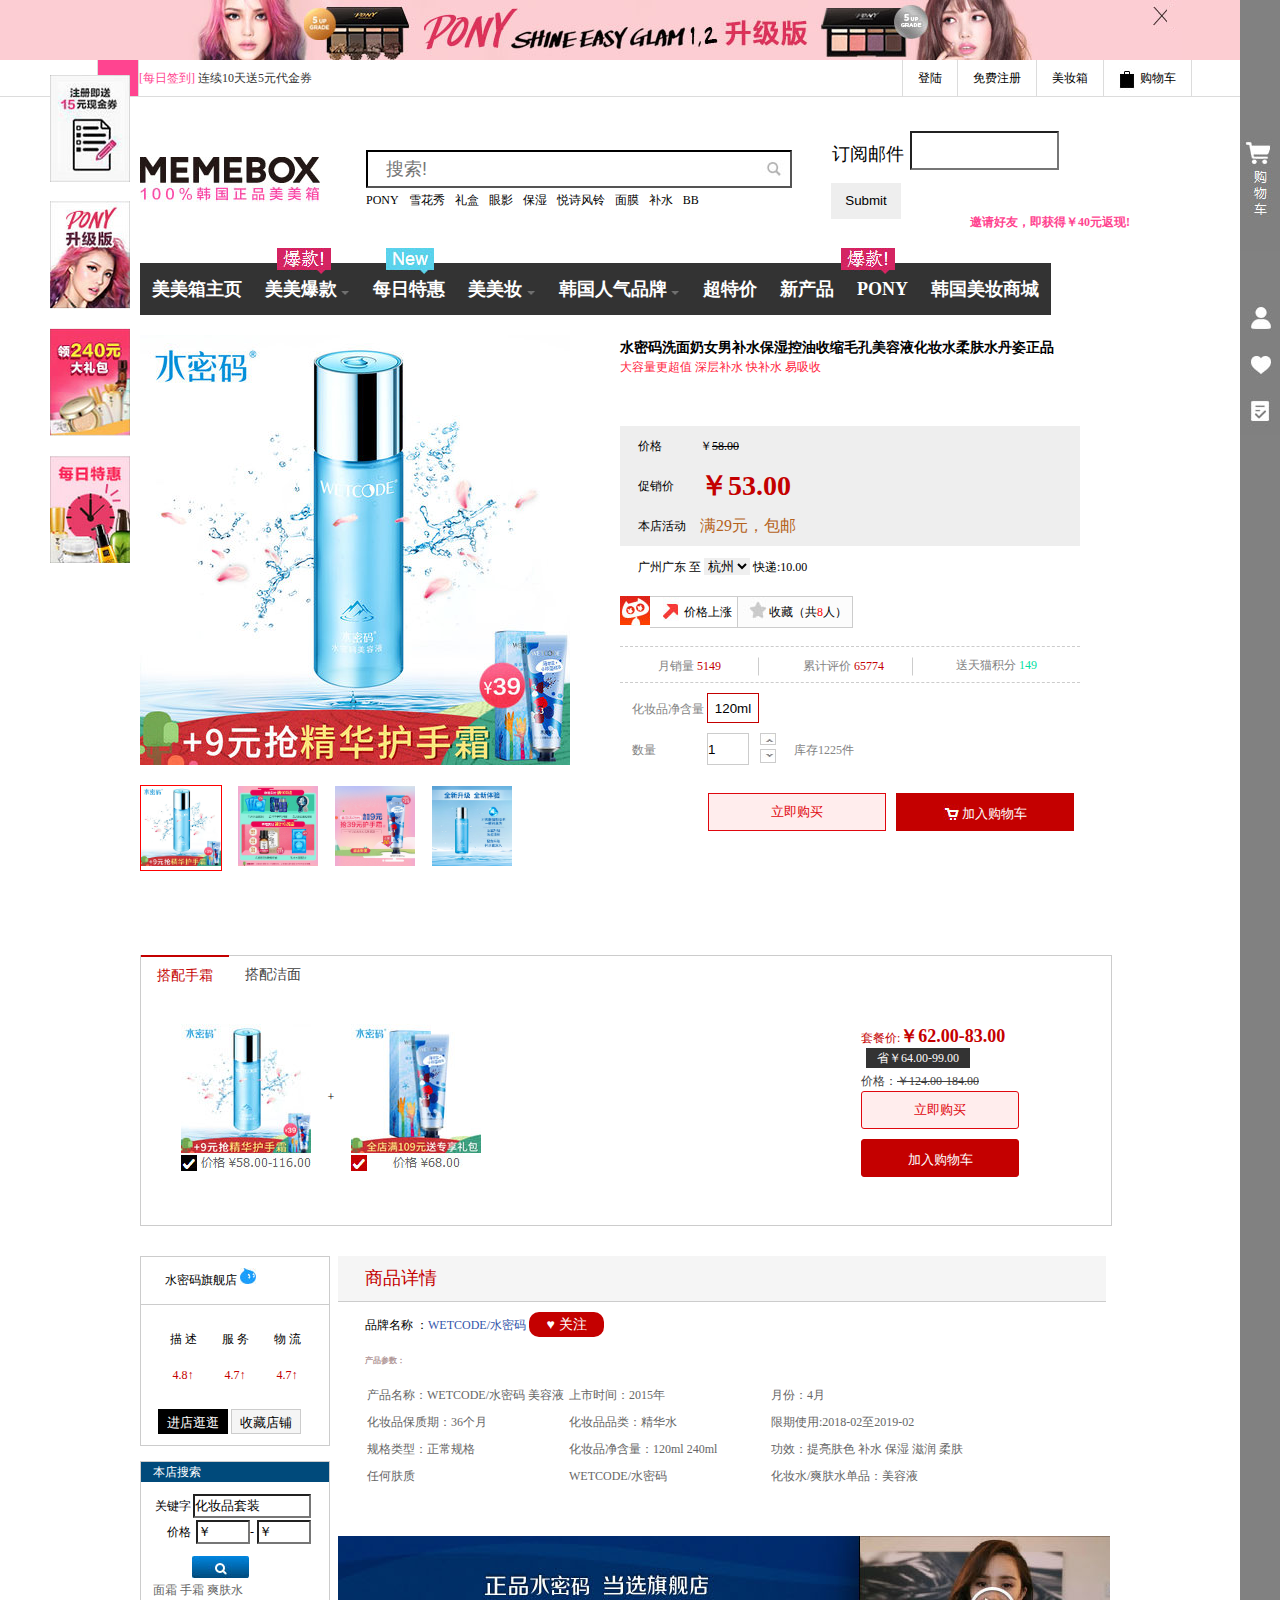
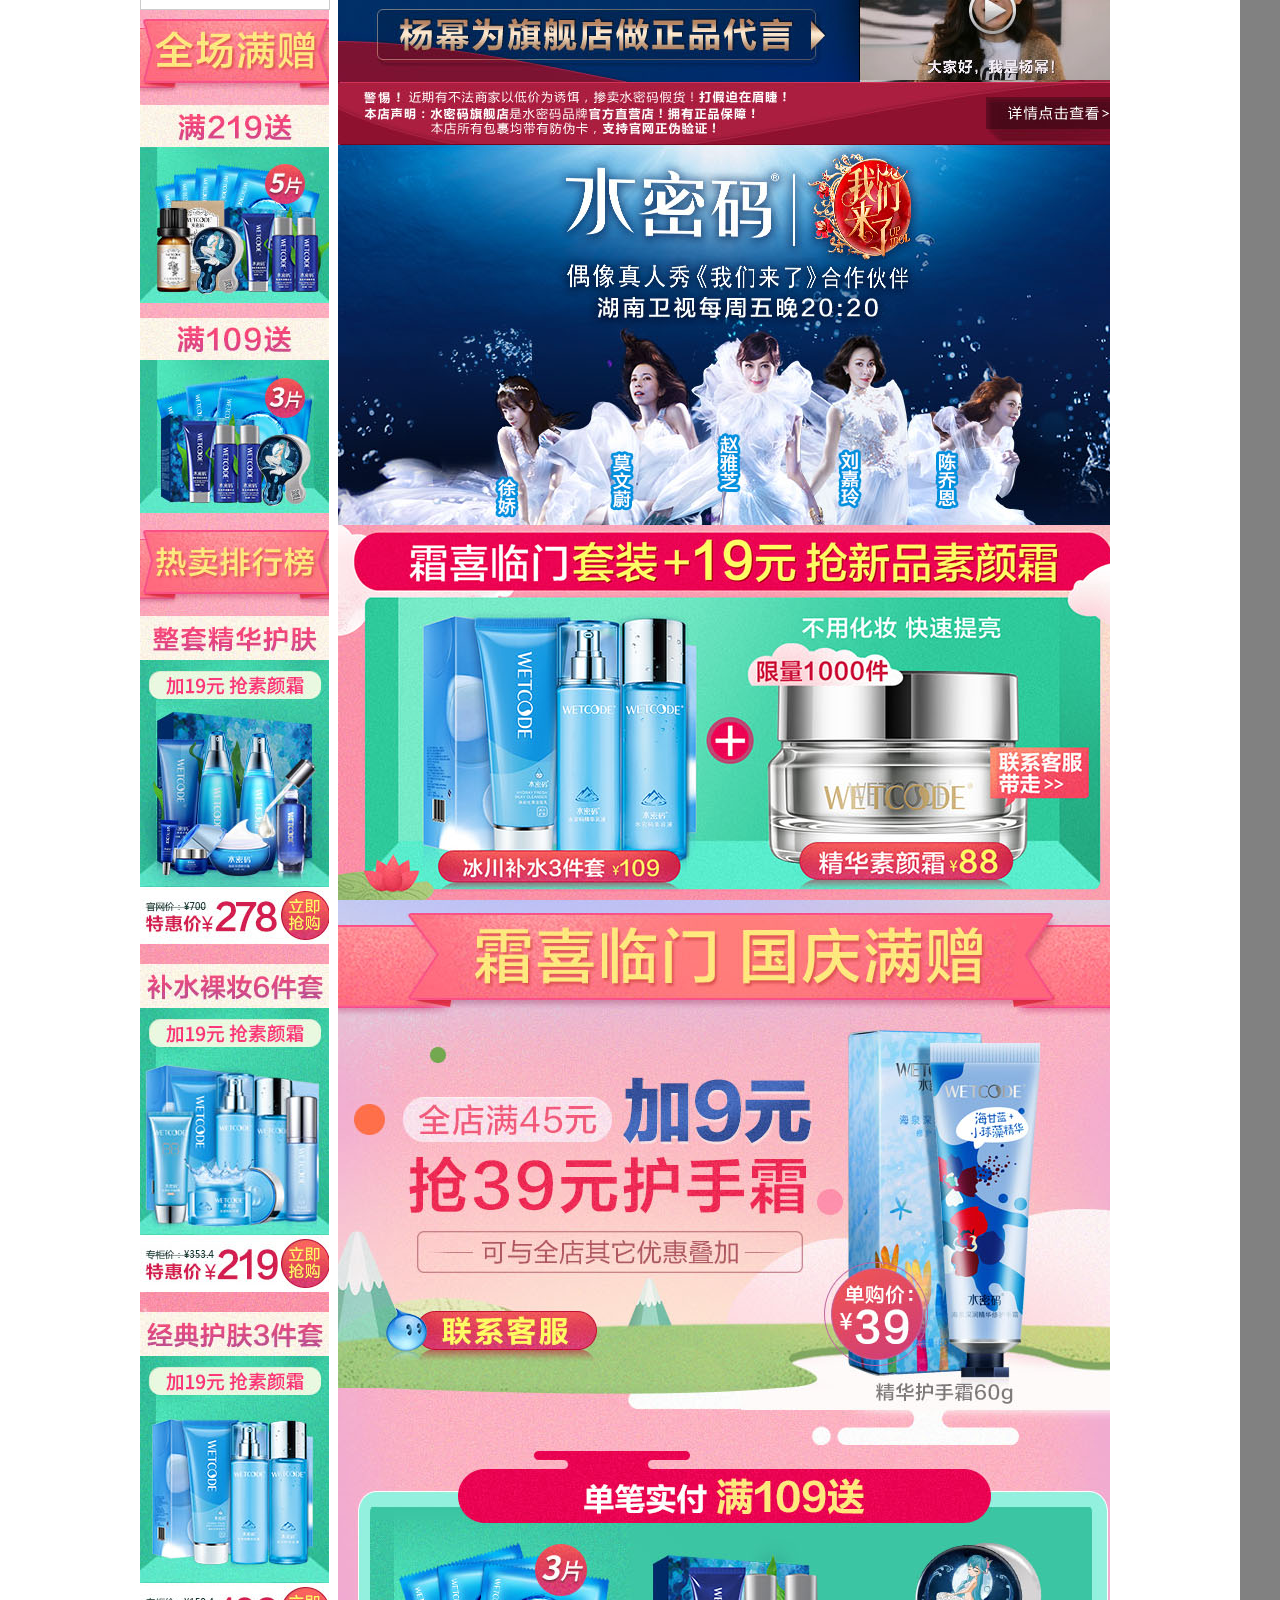
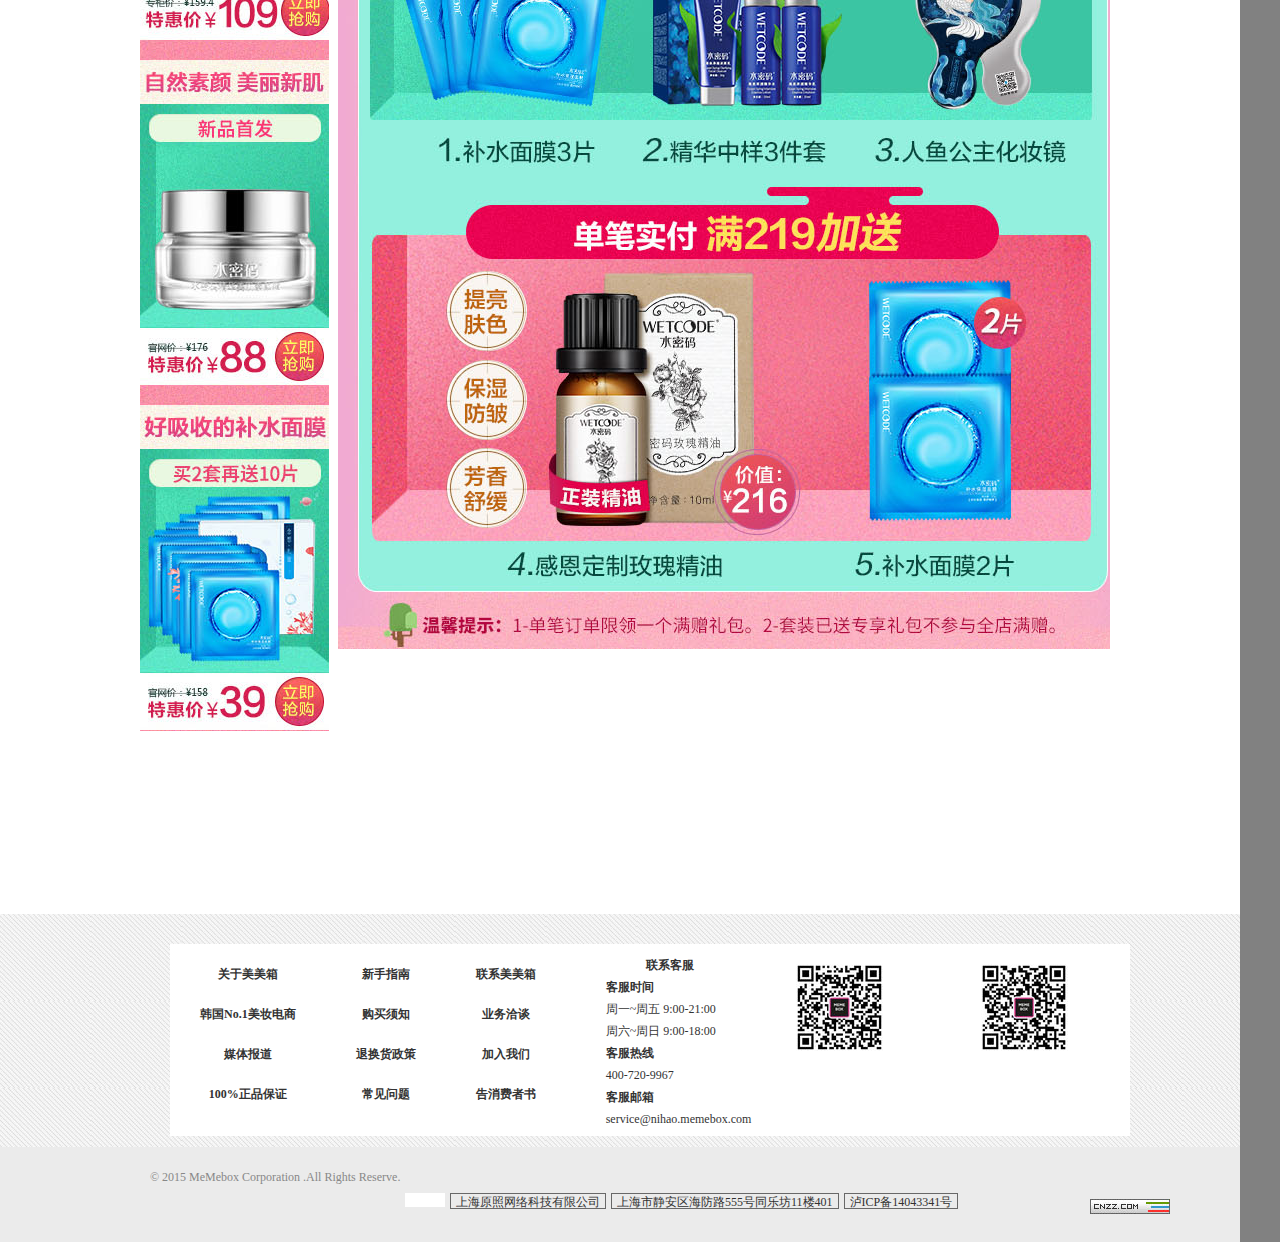
<file: www/src/html/detail.html>
<!DOCTYPE html>
<html lang="en">
<head>
    <meta charset="UTF-8">
    <title>商品详情</title>
    <link href="../css/main.css" rel="stylesheet" type="text/css"/>
    <link href="../css/detail.css" rel="stylesheet" type="text/css"/>
    <link href="../css/jquery-ui.css" rel="stylesheet" type="text/css"/>
    <script src="../Javascript/lib/jquery-1.8.3.js" type="text/javascript"></script>
    <script src="../Javascript/lib/jquery-ui.js" type="text/javascript"></script>
    <script src="../Javascript/js/util.js" type="text/javascript"></script>
</head>
<body>
<div id="container">
    <!--左侧广告-->
    <div id="ad">
        <ul>
            <li><img src="../images/register.jpg"/></li>
            <li><img src="../images/PONY.jpg"/></li>
            <li><img src="../images/gift.jpg"/></li>
            <li><img src="../images/preference.jpg"/></li>
        </ul>
    </div>
    <!--侧边栏-->
    <div id="sidebar">
        <div id="tocart">
            <img src="../images/blackcart.jpg">
        </div>
        <div id="personCenter">
            <ul>
                <li><img src="../images/center.jpg"/></li>
                <li><img src="../images/person-collect.jpg"/></li>
                <li><img src="../images/own-.jpg"/></li>
            </ul>
        </div>
    </div>
    <!--头部-->
    <div id="header">
        <!--关闭头部-->
        <div class="closeheader"></div>
    </div>
    <!--头部签到-->
    <div id="top">
        <p class="date"></p>
        <p class="signin">
            <a href="#"><span>[每日签到]</span></a>
            连续10天送5元代金券
        </p>
        <ul>
            <li><a href="login.html">登陆</a></li>
            <li><a href="register.html">免费注册</a></li>
            <li><a href="#">美妆箱</a></li>
            <li class="bag"><a href="cart.html"><img src="../images/top-bag.jpg"/>购物车</a></li>
        </ul>
    </div>
    <!--search搜索框-->
    <div id="search">
        <div class="logo"></div>
        <input type="text" class="searchtext" id="tags" placeholder="搜索!"/>
        <div class="btnsearch"></div>
        <ul>
            <li><a href="#">PONY</a></li>
            <li><a href="#">雪花秀</a></li>
            <li><a href="#">礼盒</a></li>
            <li><a href="#">眼影</a></li>
            <li><a href="#">保湿</a></li>
            <li><a href="#">悦诗风铃</a></li>
            <li><a href="#">面膜</a></li>
            <li><a href="#">补水</a></li>
            <li><a href="#">BB</a></li>
        </ul>
        <p class="email">订阅邮件</p>
        <input class="sub" type="text">
        <input type="submit" class="submit">
        <p class="invite"><b>邀请好友，即获得￥40元返现!</b></p>
    </div>
    <!--菜单-->
    <div id="menu">
        <ul>
            <li><a href="../index.html">美美箱主页</a></li>
            <li class="more">
                <a href="#">美美爆款 <img src="../images/down.jpg"/></a><img class="bubble" src="../images/Hot.jpg"/>
                <div class="hot">
                    <ul>
                        <li><a href="#">礼盒</a></li>
                        <li><a href="#">眼影</a></li>
                        <li><a href="#">保湿</a></li>
                        <li><a href="#">悦诗风铃</a></li>
                    </ul>
                </div>
            </li>
            <li><a href="#">每日特惠 </a><img class="bubble" src="../images/New.jpg"/></li>
            <li class="more"><a href="#">美美妆  <img src="../images/down.jpg"/></a>
                <div class="hot">
                    <ul>
                        <li><a href="#">BB</a></li>
                        <li><a href="#">面膜</a></li>
                        <li><a href="#">保湿</a></li>
                        <li><a href="#">睫毛膏</a></li>
                    </ul>
                </div></li>
            <li class="more"><a href="#">韩国人气品牌 <img src="../images/down.jpg"/></a>
                <div class="hot widther">
                    <ul>
                        <li><a href="#">韩束</a></li>
                        <li><a href="#">兰芝</a></li>
                        <li><a href="#">兰蔻</a></li>
                    </ul>
                </div></li>
            <li><a href="#">超特价</a></li>
            <li><a href="#">新产品</a></li>
            <li><a href="#">PONY</a><img class="bubblelast" src="../images/Hot.jpg"/></li>
            <li><a href="list.html">韩国美妆商城</a></li>
        </ul>
    </div>
    <!--详情-->
    <div id="detail">
        <div class="left">
            <div class="imgbox">
                <img src="../images/imgbox1.jpg"/>
                <span></span>
            </div>
            <ul>
                <li class="current"><img src="../images/imgbox1.jpg" ></li>
                <li><img src="../images/imgbox2.jpg" ></li>
                <li><img src="../images/imgbox3.jpg" ></li>
                <li><img src="../images/imgbox5.jpg" ></li>
            </ul>
            <div class="bigImg">
                <img src="../images/imgbox1.jpg" >
            </div>
        </div>
        <div class="right">
            <h3>水密码洗面奶女男补水保湿控油收缩毛孔美容液化妆水柔肤水丹姿正品</h3>
            <h4>大容量更超值 深层补水 快补水 易吸收</h4>
            <div class="price">
                <p>价格</p><span>￥<del>58.00</del></span><br>
                <p>促销价</p><span class="p_cuxiao">￥53.00</span><br>
                <p>本店活动</p><span class="yunfei">满29元，包邮</span><br>
            </div>
            <p class="qizhi">广州广东 至
                <select>
                    <option>杭州</option>
                    <option>扬州</option>
                    <option>苏州</option>
                </select> 快递:10.00</p>
            <div class="priceUp">
                <img src="../images/pricecat.jpg" >
                <p>
                    <img src="../images/priceUp.jpg">
                    价格上涨
                </p>
                <p class="collectstar">
                    <img src="../images/collectstar.jpg">
                    收藏（共<span>8</span>人）
                </p>
            </div>
            <ul class="total">
                <li>月销量  <span>5149</span></li>
                <li>累计评价  <span>65774</span></li>
                <li class="last_li">送天猫积分  <span class="span_jf">149</span></li>
            </ul>
            <p class="size">
                化妆品净含量
                <input type="button" value="120ml" class="btn">
            </p>
            <p class="count">
                数量
                <input type="text" value="1">
                <button class="up"></button>
                <button class="down"></button>
                <span>库存1225件</span>
            </p>
            <button class="btn_buy">立即购买</button>
            <button class="btn_join"><img src="../images/img_cart.jpg">加入购物车</button>
        </div>
    </div>
    <!--套餐-->
    <div id="meal">
        <p class="choose selected">搭配手霜</p>
        <p class="choose">搭配洁面</p>
        <p class="behind"></p>
        <div class="combo show">
            <img src="../images/meal1_1.jpg"><span class="plus">+</span>
            <img src="../images/meal1_2.jpg">
            <div class="buy">
                <p class="mealprice">套餐价:<span>￥62.00-83.00</span></p>
                <p class="save">省￥64.00-99.00</p>
                <p class="price">
                    价格：<del>￥124.00-184.00</del>
                </p>
                <button class="btn_buy">立即购买</button>
                <button class="btn_join">加入购物车</button>
            </div>
        </div>
        <div class="combo">
            <img src="../images/meal1_1.jpg"><span class="plus">+</span>
            <img src="../images/meal1_3.jpg">
            <div class="buy">
                <p class="mealprice">套餐价:<span>￥88.90-119.90</span></p>
                <p class="save">省￥18.10-53.00</p>
                <p class="price">
                    价格：<del>107.00-165.00</del>
                </p>
                <button class="btn_buy">立即购买</button>
                <button class="btn_join">加入购物车</button>
            </div>
        </div>
    </div>
    <!--参数-->
    <div id="main">
        <div class="mainleft">
            <div class="brand">
                <p class="title">
                    水密码旗舰店  <img src="../images/wangwang.jpg"/>
                </p>
                <table>
                    <tr>
                        <td>描 述</td>
                        <td>服 务</td>
                        <td>物 流</td>
                    </tr>
                    <tr class="tr1">
                        <td>4.8↑</td>
                        <td>4.7↑</td>
                        <td>4.7↑</td>
                    </tr>
                </table>
                <button class="stroll">进店逛逛</button>
                <button class="collect">收藏店铺</button>
            </div>
            <div class="shopsearch">
                <p class="title">
                    本店搜索
                </p>
                <table>
                    <tr>
                        <td>关键字</td>
                        <td><input type="text" value="化妆品套装" class="interval"></td>
                    </tr>
                    <tr>
                        <td>价格</td>
                        <td>
                            <input type="text" value="￥" >-
                            <input type="text" value="￥">
                        </td>
                    </tr>
                </table>
                <button class="shopsearchbtn"></button>
                <p class="kind">
                    面霜 手霜 爽肤水
                </p>
            </div>
            <div class="discount">
                <img src="../images/discount.jpg" >
            </div>
        </div>
        <div class="mainright">
            <div class="shopdetail">
                <p class="title">
                    商品详情
                </p>
                <p class="name">
                    品牌名称 ：<span>WETCODE/水密码</span> <button class="care">♥ 关注</button>
                </p>
                <h6>
                    产品参数：
                </h6>
                <table>
                    <tr>
                        <td>产品名称：WETCODE/水密码 美容液</td>
                        <td>上市时间：2015年</td>
                        <td>月份：4月</td>
                    </tr>
                    <tr>
                        <td>化妆品保质期：36个月</td>
                        <td>化妆品品类：精华水</td>
                        <td>限期使用:2018-02至2019-02</td>
                    </tr>
                    <tr>
                        <td>规格类型：正常规格</td>
                        <td>化妆品净含量：120ml 240ml</td>
                        <td>功效：提亮肤色 补水 保湿 滋润 柔肤</td>
                    </tr>
                    <tr>
                        <td>任何肤质</td>
                        <td>WETCODE/水密码</td>
                        <td>化妆水/爽肤水单品：美容液</td>
                    </tr>
                </table>
            </div>
            <div class="advertisment">
                <img src="../images/advertisement.jpg" >
            </div>
        </div>
    </div>
    <!--友情链接-->
    <div id="friendlink">
        <div class="link">
            <ul>
                <li><a href="#">关于美美箱</a> </li>
                <li><a href="#">韩国No.1美妆电商</a> </li>
                <li><a href="#">媒体报道</a> </li>
                <li><a href="#">100%正品保证</a> </li>
            </ul>
            <ul>
                <li><a href="#">新手指南</a> </li>
                <li><a href="#">购买须知</a> </li>
                <li><a href="#">退换货政策</a> </li>
                <li><a href="#">常见问题</a> </li>
            </ul>
            <ul>
                <li><a href="#">联系美美箱</a> </li>
                <li><a href="#">业务洽谈</a> </li>
                <li><a href="#">加入我们</a> </li>
                <li><a href="#">告消费者书</a> </li>
            </ul>
            <div class="service">
                <p class="contact">联系客服</p>
                <p>客服时间</p>
                <p><span>周一~周五 9:00-21:00</span></p>
                <p><span>周六~周日 9:00-18:00</span></p>
                <p>客服热线</p>
                <p><span>400-720-9967</span></p>
                <p>客服邮箱</p>
                <p><span>service@nihao.memebox.com</span></p>
            </div>
            <img src="../images/code1.jpg" class="code1"/>
            <img src="../images/code2.jpg" class="code2"/>
        </div>
    </div>
    <!--足部-->
    <div id="footer">
        <p class="copy">
            &copy; 2015 MeMebox Corporation .All Rights Reserve.
        </p>
        <ul>
            <li class="empty"></li>
            <li>上海原照网络科技有限公司</li>
            <li>上海市静安区海防路555号同乐坊11楼401</li>
            <li>泸ICP备14043341号</li>
        </ul>
        <img src="../images/CNZZCOM.jpg" class="last">
    </div>
</div>
</body>
</html>
<script type="text/javascript" src="../Javascript/js/common.js"></script>
<script type="text/javascript" src="../Javascript/js/detail.js"></script>
</file>
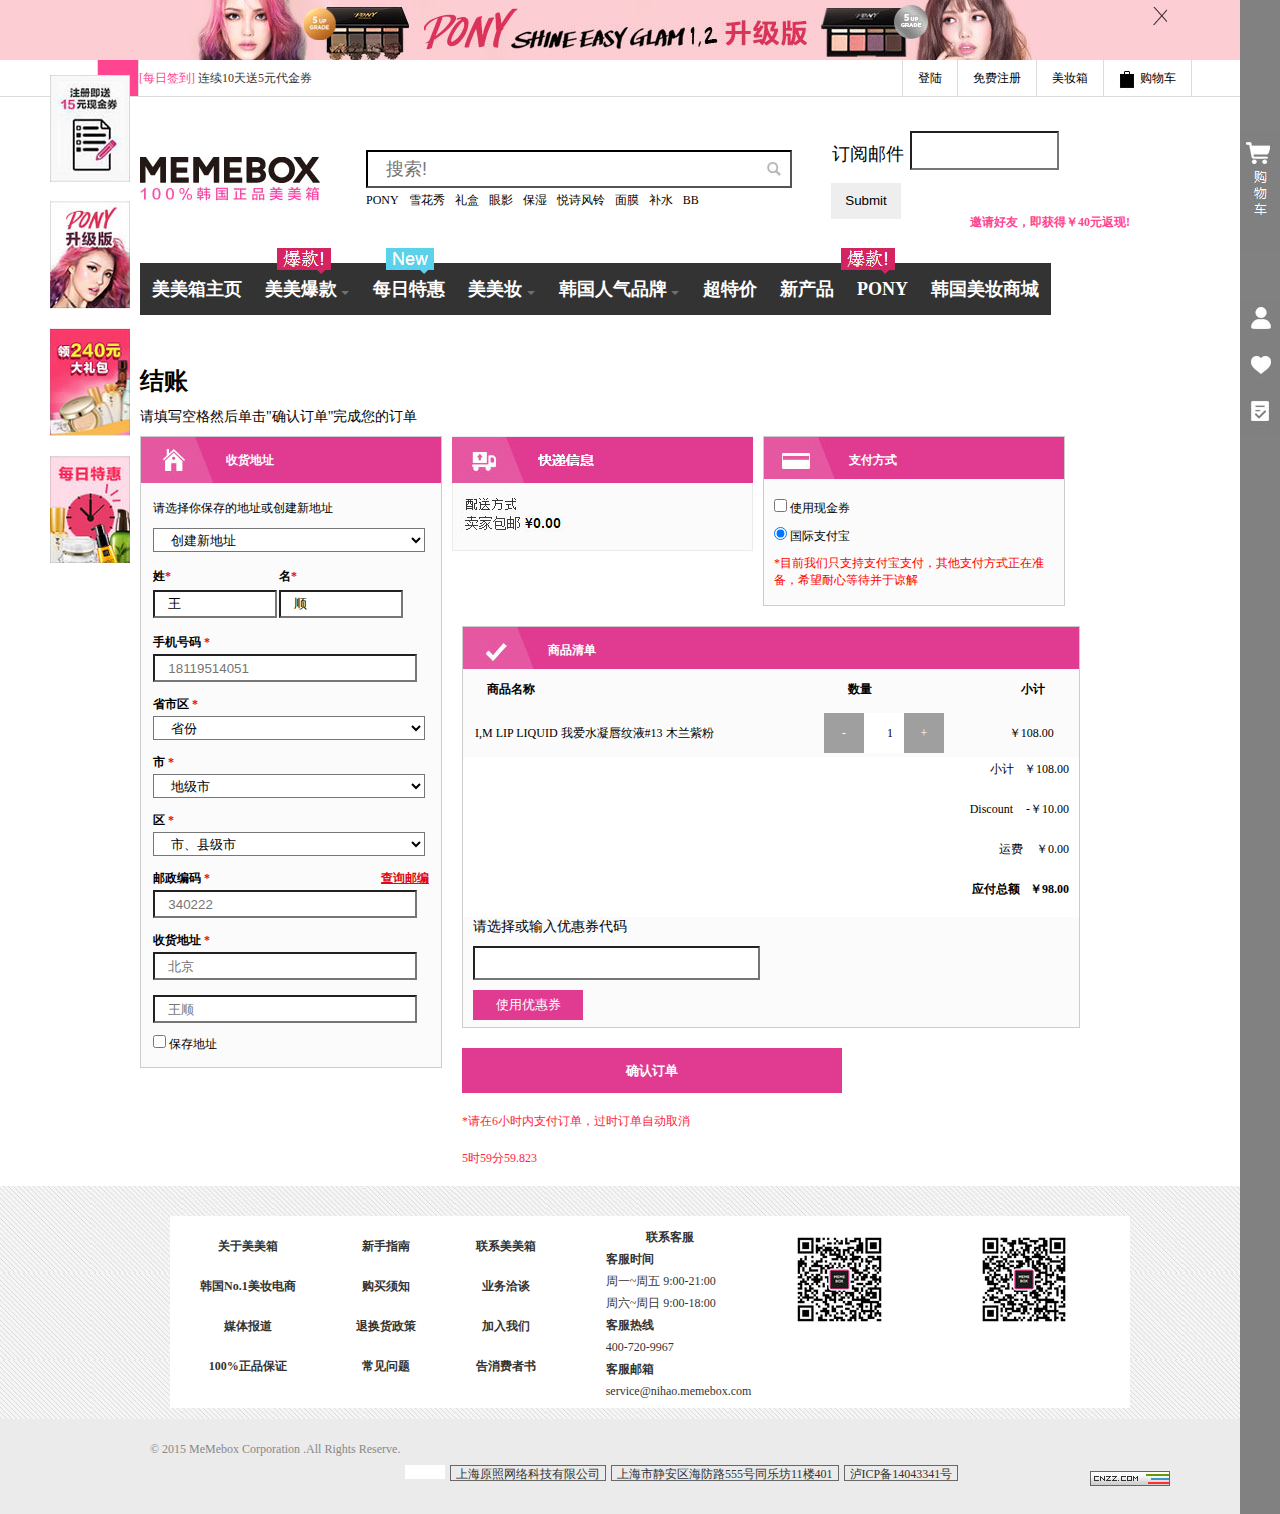
<file: www/src/html/indent.html>
<!DOCTYPE html>
<html lang="en">
<head>
    <meta charset="UTF-8">
    <title>商品详情</title>
    <link href="../css/main.css" rel="stylesheet" type="text/css"/>
    <link href="../css/indent.css" rel="stylesheet" type="text/css"/>
    <link href="../css/jquery-ui.css" rel="stylesheet" type="text/css"/>
    <script src="../Javascript/lib/jquery-1.8.3.js" type="text/javascript"></script>
    <script src="../Javascript/lib/jquery-ui.js" type="text/javascript"></script>
    <script src="../Javascript/js/util.js" type="text/javascript"></script>
</head>
<body>
<div id="container">
    <!--左侧广告-->
    <div id="ad">
        <ul>
            <li><img src="../images/register.jpg"/></li>
            <li><img src="../images/PONY.jpg"/></li>
            <li><img src="../images/gift.jpg"/></li>
            <li><img src="../images/preference.jpg"/></li>
        </ul>
    </div>
    <!--侧边栏-->
    <div id="sidebar">
        <div id="tocart">
            <img src="../images/blackcart.jpg">
        </div>
        <div id="personCenter">
            <ul>
                <li><img src="../images/center.jpg"/></li>
                <li><img src="../images/person-collect.jpg"/></li>
                <li><img src="../images/own-.jpg"/></li>
            </ul>
        </div>
    </div>
    <!--头部-->
    <div id="header">
        <!--关闭头部-->
        <div class="closeheader"></div>
    </div>
    <!--头部签到-->
    <div id="top">
        <p class="date"></p>
        <p class="signin">
            <a href="#"><span>[每日签到]</span></a>
            连续10天送5元代金券
        </p>
        <ul>
            <li><a href="login.html">登陆</a></li>
            <li><a href="register.html">免费注册</a></li>
            <li><a href="#">美妆箱</a></li>
            <li class="bag"><a href="cart.html"><img src="../images/top-bag.jpg"/>购物车</a></li>
        </ul>
    </div>
    <!--search搜索框-->
    <div id="search">
        <div class="logo"></div>
        <input type="text" class="searchtext" id="tags" placeholder="搜索!"/>
        <div class="btnsearch"></div>
        <ul>
            <li><a href="#">PONY</a></li>
            <li><a href="#">雪花秀</a></li>
            <li><a href="#">礼盒</a></li>
            <li><a href="#">眼影</a></li>
            <li><a href="#">保湿</a></li>
            <li><a href="#">悦诗风铃</a></li>
            <li><a href="#">面膜</a></li>
            <li><a href="#">补水</a></li>
            <li><a href="#">BB</a></li>
        </ul>
        <p class="email">订阅邮件</p>
        <input class="sub" type="text">
        <input type="submit" class="submit">
        <p class="invite"><b>邀请好友，即获得￥40元返现!</b></p>
    </div>
    <!--菜单-->
    <div id="menu">
        <ul>
            <li><a href="../index.html">美美箱主页</a></li>
            <li class="more">
                <a href="#">美美爆款 <img src="../images/down.jpg"/></a><img class="bubble" src="../images/Hot.jpg"/>
                <div class="hot">
                    <ul>
                        <li><a href="#">礼盒</a></li>
                        <li><a href="#">眼影</a></li>
                        <li><a href="#">保湿</a></li>
                        <li><a href="#">悦诗风铃</a></li>
                    </ul>
                </div>
            </li>
            <li><a href="#">每日特惠 </a><img class="bubble" src="../images/New.jpg"/></li>
            <li class="more"><a href="#">美美妆  <img src="../images/down.jpg"/></a>
                <div class="hot">
                    <ul>
                        <li><a href="#">BB</a></li>
                        <li><a href="#">面膜</a></li>
                        <li><a href="#">保湿</a></li>
                        <li><a href="#">睫毛膏</a></li>
                    </ul>
                </div></li>
            <li class="more"><a href="#">韩国人气品牌 <img src="../images/down.jpg"/></a>
                <div class="hot widther">
                    <ul>
                        <li><a href="#">韩束</a></li>
                        <li><a href="#">兰芝</a></li>
                        <li><a href="#">兰蔻</a></li>
                    </ul>
                </div></li>
            <li><a href="#">超特价</a></li>
            <li><a href="#">新产品</a></li>
            <li><a href="#">PONY</a><img class="bubblelast" src="../images/Hot.jpg"/></li>
            <li><a href="list.html">韩国美妆商城</a></li>
        </ul>
    </div>
    <h1>结账</h1>
    <h3>请填写空格然后单击"确认订单"完成您的订单</h3>
    <!--主要内容-->
    <div id="main">
        <div id="address">
            <div class="top">
                收货地址
            </div>
            <p>
                请选择你保存的地址或创建新地址
            </p>
            <select class="creatAdress">
                <option value="创建新地址">创建新地址</option>
            </select>
            <table>
                <tr>
                    <td>姓<span>*</span></td>
                    <td>名<span>*</span></td>
                </tr>
                <tr>
                    <td><input type="text" value="王"></td>
                    <td><input type="text" value="顺"></td>
                </tr>
            </table>
            <p class="phone">
                手机号码
                <span>*</span>
            </p>
            <input type="text" placeholder="18119514051" class="inputPhone">
            <div id="city">
                <p class="phone">
                    省市区
                    <span>*</span>
                </p>
                <select id="s_province" name="s_province"></select>
                <p class="phone">
                    市
                    <span>*</span>
                </p>
                <select id="s_city" name="s_city" ></select>
                <p class="phone">
                    区
                    <span>*</span>
                </p>
                <select id="s_county" name="s_county"></select>
            </div>
            <p class="phone">
                邮政编码
                <span>*</span>
                <a href="">查询邮编</a>
            </p>
            <input type="text" placeholder="340222" class="inputPhone">
            <p class="phone">
                收货地址
                <span>*</span>
            </p>
            <input type="text" id="getaddress" placeholder="北京" class="inputPhone"><br><br>
            <input type="text" id="getname" placeholder="王顺" class="inputPhone">
            <input type="checkbox" id="saveaddress"> 保存地址
        </div>
        <div id="emsmessage">
            <div id="ems"></div>
            <div id="payfor">
                <div class="pay">
                    支付方式
                </div>
                <input type="checkbox" class="cash"> 使用现金券
                <br/>
                <input type="radio" class="zhifu" checked="checked"> 国际支付宝
                <p>
                    *目前我们只支持支付宝支付，其他支付方式正在准备，希望耐心等待并于谅解
                </p>
            </div>
            <div id="accounts">
                <div class="pay">
                    商品清单
                </div>
                <table>
                    <thead>
                            <th>商品名称</th>
                            <th>数量</th>
                            <th>小计</th>
                    </thead>
                        <tr>
                            <td>I,M LIP LIQUID 我爱水凝唇纹液#13 木兰紫粉</td>
                            <td>
                                <span>-</span>
                                <p>1</p>
                                <span>+</span>
                            </td>
                            <td class="price">
                                ￥108.00
                            </td>
                        </tr>
                </table>
                <div class="discount">
                    <p >小计<span id="subtotal" >￥108.00</span></p>
                    <p >Discount <span>-￥10.00</span></p>
                    <p >运费 <span>￥0.00</span></p>
                    <p ><b>应付总额<span id="total">￥98.00</span></b></p>
                </div>
                <div class="coupon">
                    <h3>请选择或输入优惠券代码</h3>
                    <input type="text">
                    <button>
                        使用优惠券
                    </button>
                </div>
            </div>
            <button id="sure">
                确认订单
            </button>
            <p class="last">*请在6小时内支付订单，过时订单自动取消</p>
            <p class="last"></p>
        </div>
    </div>
    <div id="friendlink">
        <div class="link">
            <ul>
                <li><a href="#">关于美美箱</a> </li>
                <li><a href="#">韩国No.1美妆电商</a> </li>
                <li><a href="#">媒体报道</a> </li>
                <li><a href="#">100%正品保证</a> </li>
            </ul>
            <ul>
                <li><a href="#">新手指南</a> </li>
                <li><a href="#">购买须知</a> </li>
                <li><a href="#">退换货政策</a> </li>
                <li><a href="#">常见问题</a> </li>
            </ul>
            <ul>
                <li><a href="#">联系美美箱</a> </li>
                <li><a href="#">业务洽谈</a> </li>
                <li><a href="#">加入我们</a> </li>
                <li><a href="#">告消费者书</a> </li>
            </ul>
            <div class="service">
                <p class="contact">联系客服</p>
                <p>客服时间</p>
                <p><span>周一~周五 9:00-21:00</span></p>
                <p><span>周六~周日 9:00-18:00</span></p>
                <p>客服热线</p>
                <p><span>400-720-9967</span></p>
                <p>客服邮箱</p>
                <p><span>service@nihao.memebox.com</span></p>
            </div>
            <img src="../images/code1.jpg" class="code1"/>
            <img src="../images/code2.jpg" class="code2"/>
        </div>
    </div>
    <!--足部-->
    <div id="footer">
        <p class="copy">
            &copy; 2015 MeMebox Corporation .All Rights Reserve.
        </p>
        <ul>
            <li class="empty"></li>
            <li>上海原照网络科技有限公司</li>
            <li>上海市静安区海防路555号同乐坊11楼401</li>
            <li>泸ICP备14043341号</li>
        </ul>
        <img src="../images/CNZZCOM.jpg" class="last">
    </div>
</div>
</body>
</html>
<script class="resources library" src="../Javascript/lib/area.js" type="text/javascript"></script>
<script type="text/javascript" src="../Javascript/js/common.js"></script>
<script type="text/javascript" src="../Javascript/js/indent.js"></script>
</file>
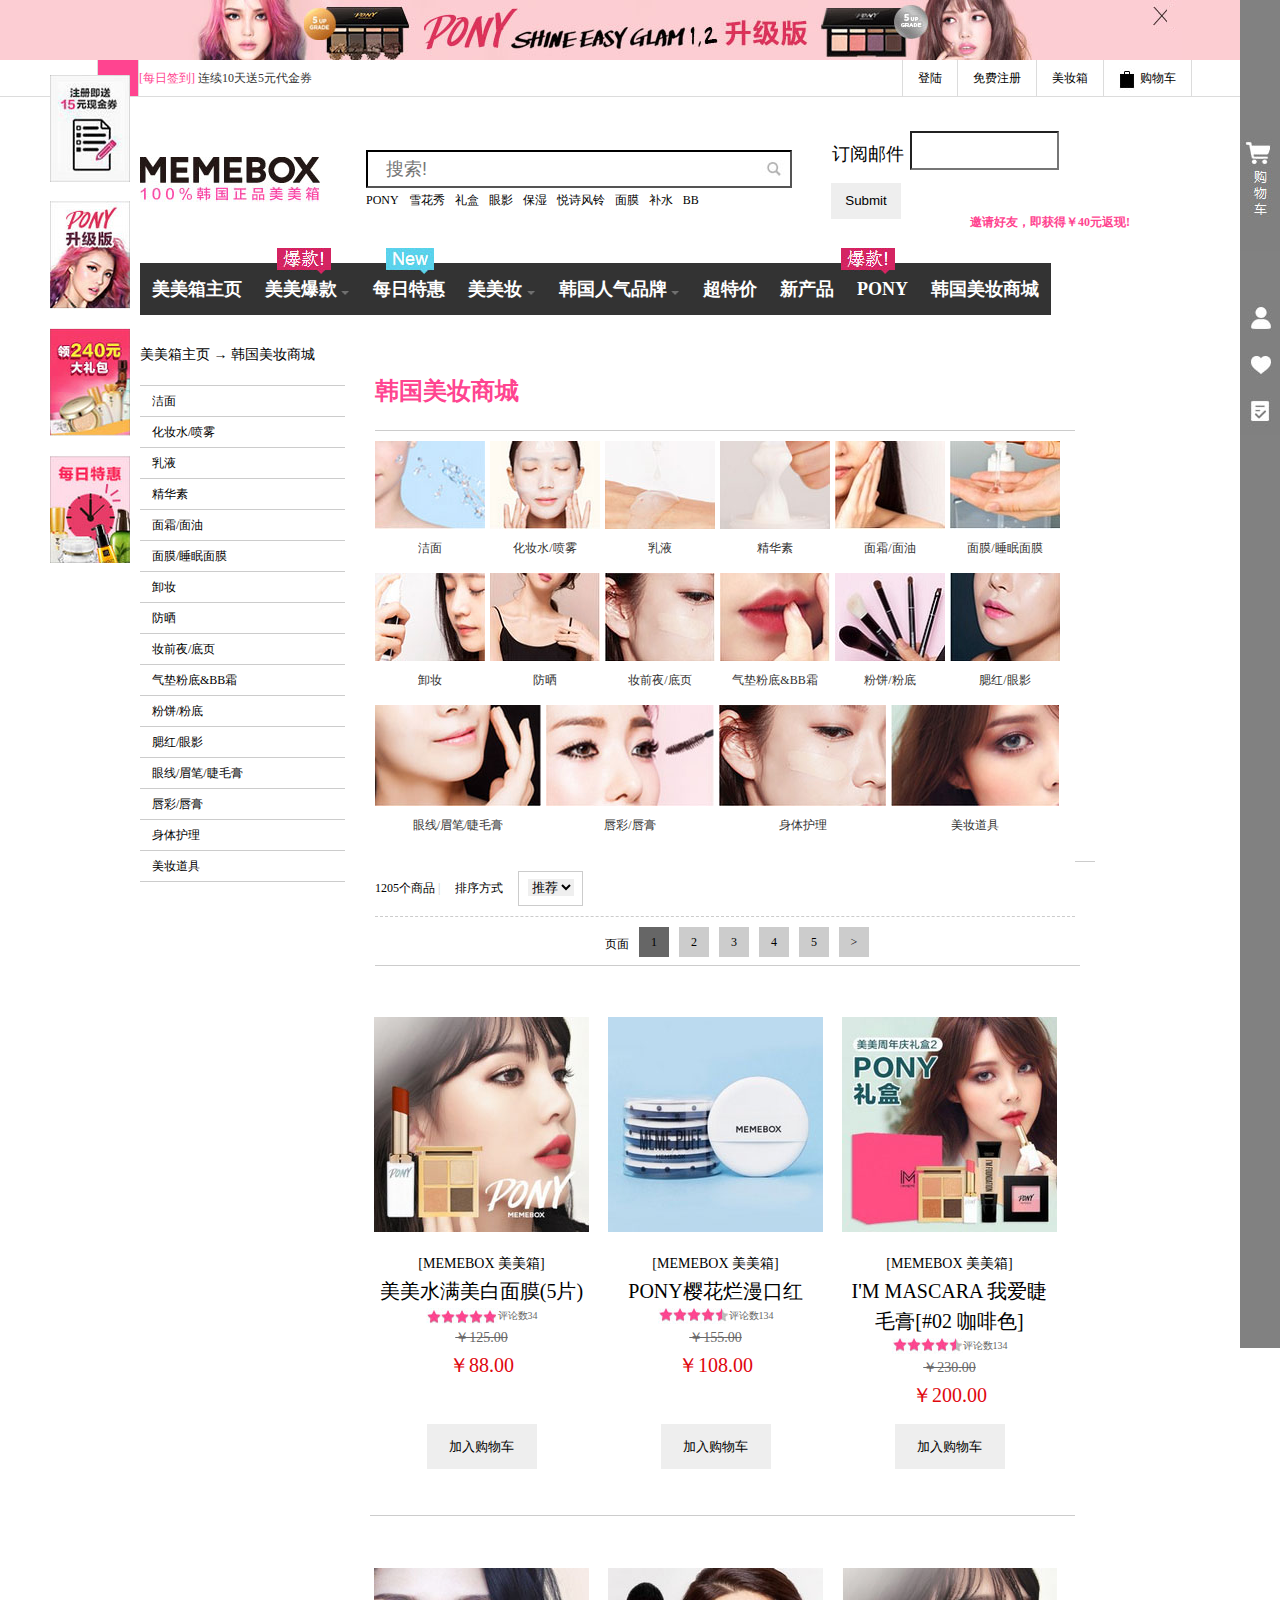
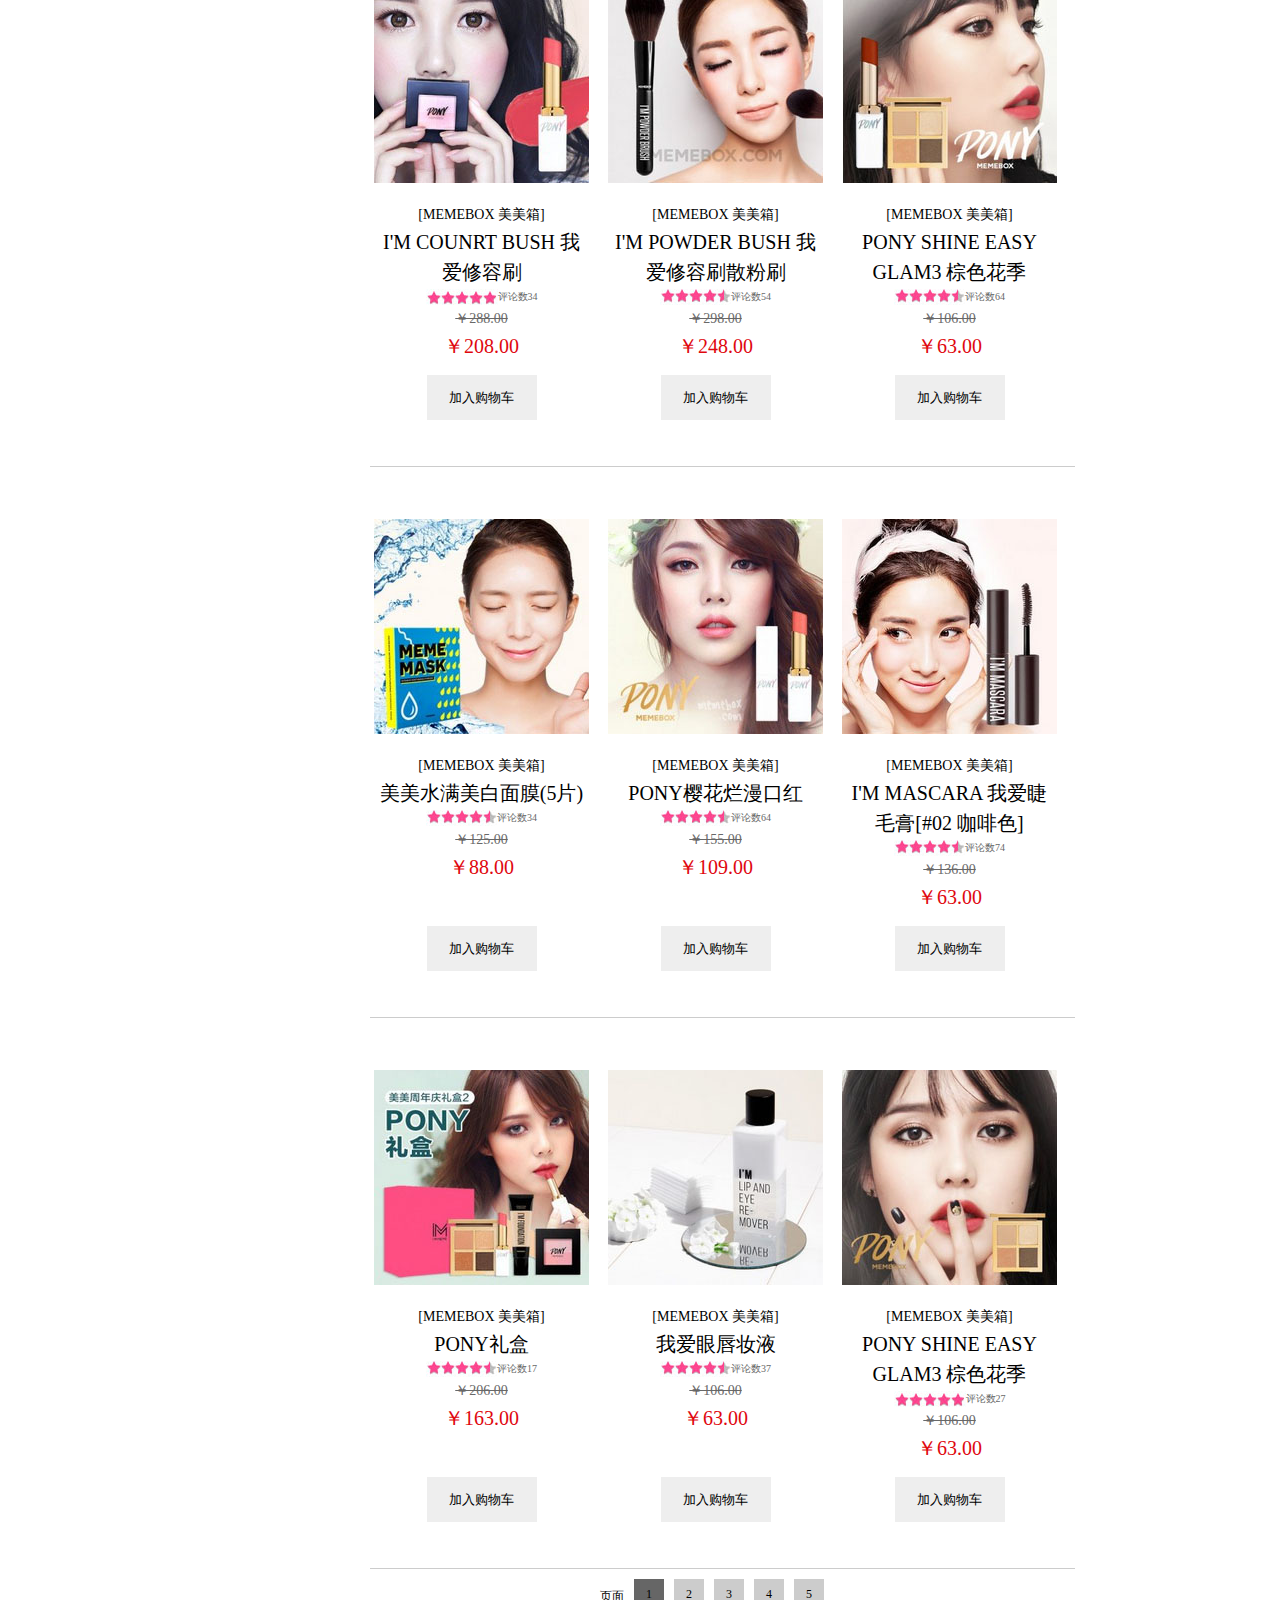
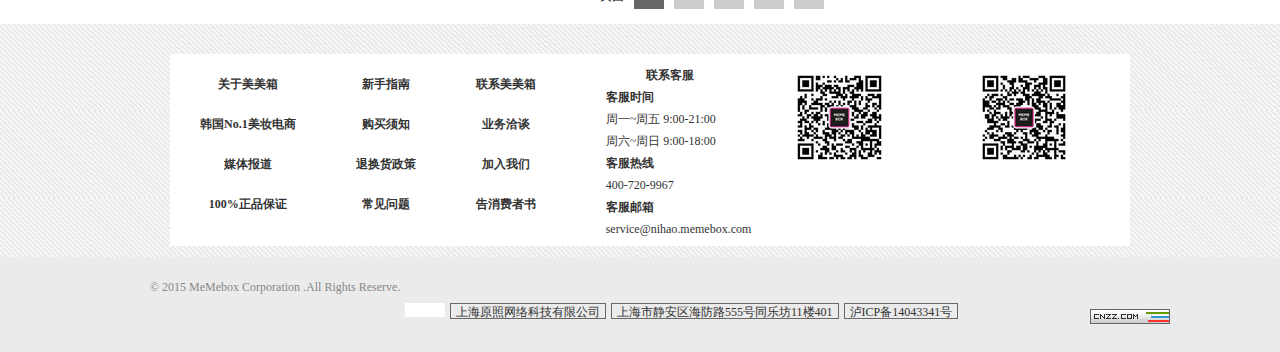
<file: www/src/html/list.html>
<!DOCTYPE html>
<html lang="en">
<head>
    <meta charset="UTF-8" >
    <title>Title</title>
    <link href="../css/main.css" rel="stylesheet" type="text/css"/>
    <link href="../css/list.css" rel="stylesheet" type="text/css"/>
    <link href="../css/jquery-ui.css" rel="stylesheet" type="text/css"/>
    <script src="../Javascript/lib/jquery-1.8.3.js" type="text/javascript"></script>
    <script src="../Javascript/lib/jquery-ui.js" type="text/javascript"></script>
    <script src="../Javascript/js/util.js" type="text/javascript"></script>
</head>
<body>
<div id="container">
<!--左侧广告-->
<div id="ad">
    <ul>
        <li><img src="../images/register.jpg"/></li>
        <li><img src="../images/PONY.jpg"/></li>
        <li><img src="../images/gift.jpg"/></li>
        <li><img src="../images/preference.jpg"/></li>
    </ul>
</div>
<!--侧边栏-->
<div id="sidebar">
        <div id="tocart">
            <img src="../images/blackcart.jpg">
        </div>
        <div id="personCenter">
            <ul>
                <li><img src="../images/center.jpg"/></li>
                <li><img src="../images/person-collect.jpg"/></li>
                <li><img src="../images/own-.jpg"/></li>
            </ul>
        </div>
    </div>
<!--头部-->
<div id="header">
    <!--关闭头部-->
    <div class="closeheader"></div>
</div>
<!--头部签到-->
<div id="top">
    <p class="date"></p>
    <p class="signin">
        <a href="#"><span>[每日签到]</span></a>
        连续10天送5元代金券
    </p>
    <ul>
        <li><a href="login.html">登陆</a></li>
        <li><a href="register.html">免费注册</a></li>
        <li><a href="#">美妆箱</a></li>
        <li class="bag"><a href="cart.html"><img src="../images/top-bag.jpg"/>购物车</a></li>
    </ul>
</div>
<!--search搜索框-->
<div id="search">
    <div class="logo"></div>
    <input type="text" class="searchtext" id="tags" placeholder="搜索!"/>
    <div class="btnsearch"></div>
    <ul>
        <li><a href="#">PONY</a></li>
        <li><a href="#">雪花秀</a></li>
        <li><a href="#">礼盒</a></li>
        <li><a href="#">眼影</a></li>
        <li><a href="#">保湿</a></li>
        <li><a href="#">悦诗风铃</a></li>
        <li><a href="#">面膜</a></li>
        <li><a href="#">补水</a></li>
        <li><a href="#">BB</a></li>
    </ul>
    <p class="email">订阅邮件</p>
    <input class="sub" type="text">
    <input type="submit" class="submit">
    <p class="invite"><b>邀请好友，即获得￥40元返现!</b></p>
</div>
<!--菜单-->
<div id="menu">
        <ul>
            <li><a href="../index.html">美美箱主页</a></li>
            <li class="more">
                <a href="#">美美爆款 <img src="../images/down.jpg"/></a><img class="bubble" src="../images/Hot.jpg"/>
                <div class="hot">
                    <ul>
                        <li><a href="#">礼盒</a></li>
                        <li><a href="#">眼影</a></li>
                        <li><a href="#">保湿</a></li>
                        <li><a href="#">悦诗风铃</a></li>
                    </ul>
                </div>
            </li>
            <li><a href="#">每日特惠 </a><img class="bubble" src="../images/New.jpg"/></li>
            <li class="more"><a href="#">美美妆  <img src="../images/down.jpg"/></a>
                <div class="hot">
                    <ul>
                        <li><a href="#">BB</a></li>
                        <li><a href="#">面膜</a></li>
                        <li><a href="#">保湿</a></li>
                        <li><a href="#">睫毛膏</a></li>
                    </ul>
                </div></li>
            <li class="more"><a href="#">韩国人气品牌 <img src="../images/down.jpg"/></a>
                <div class="hot widther">
                    <ul>
                        <li><a href="#">韩束</a></li>
                        <li><a href="#">兰芝</a></li>
                        <li><a href="#">兰蔻</a></li>
                    </ul>
                </div></li>
            <li><a href="#">超特价</a></li>
            <li><a href="#">新产品</a></li>
            <li><a href="#">PONY</a><img class="bubblelast" src="../images/Hot.jpg"/></li>
            <li><a href="list.html">韩国美妆商城</a></li>
        </ul>
    </div>
<div id="main">

    <div class="left">
        <h3>美美箱主页 → 韩国美妆商城</h3>
        <ul>
        </ul>
    </div>
    <div class="right">
        <h1>韩国美妆商城</h1>
        <div class="rightUl">
            <ul class="currentUl">
            </ul>
        </div>
        <div class="count">
            <p>1205个商品  <span>|</span></p>
            <p>排序方式</p>
            <div>
                <select>
                    <option value="推荐">推荐</option>
                    <option value="销量">销量</option>
                    <option value="综合">综合</option>
                    <option value="时间">时间</option>
                </select>
            </div>
        </div>
        <div class="last">
            <p>页面
            <li class="current">1</li>
            <li >2</li>
            <li >3</li>
            <li>4</li>
            <li>5</li>
            <li>&gt;</li>
            </p>
        </div>
    </div>
</div>

<div class="page">
    <p>页面
        <ul>
            <li class="current">1</li>
            <li>2</li>
            <li>3</li>
            <li>4</li>
            <li>5</li>
        </ul>
    </p>
</div>
<!--友情链接-->
<div id="friendlink">
    <div class="link">
        <ul>
            <li><a href="#">关于美美箱</a> </li>
            <li><a href="#">韩国No.1美妆电商</a> </li>
            <li><a href="#">媒体报道</a> </li>
            <li><a href="#">100%正品保证</a> </li>
        </ul>
        <ul>
            <li><a href="#">新手指南</a> </li>
            <li><a href="#">购买须知</a> </li>
            <li><a href="#">退换货政策</a> </li>
            <li><a href="#">常见问题</a> </li>
        </ul>
        <ul>
            <li><a href="#">联系美美箱</a> </li>
            <li><a href="#">业务洽谈</a> </li>
            <li><a href="#">加入我们</a> </li>
            <li><a href="#">告消费者书</a> </li>
        </ul>
        <div class="service">
            <p class="contact">联系客服</p>
            <p>客服时间</p>
            <p><span>周一~周五 9:00-21:00</span></p>
            <p><span>周六~周日 9:00-18:00</span></p>
            <p>客服热线</p>
            <p><span>400-720-9967</span></p>
            <p>客服邮箱</p>
            <p><span>service@nihao.memebox.com</span></p>
        </div>
        <img src="../images/code1.jpg" class="code1"/>
        <img src="../images/code2.jpg" class="code2"/>
    </div>
</div>
<!--足部-->
<div id="footer">
    <p class="copy">
        &copy; 2015 MeMebox Corporation .All Rights Reserve.
    </p>
    <ul>
        <li class="empty"></li>
        <li>上海原照网络科技有限公司</li>
        <li>上海市静安区海防路555号同乐坊11楼401</li>
        <li>泸ICP备14043341号</li>
    </ul>
    <img src="../images/CNZZCOM.jpg" class="last">
</div>
</div>
</body>
</html>
<script type="text/javascript" src="../Javascript/js/common.js"></script>
<script type="text/javascript" src="../Javascript/js/list.js"></script>
</file>
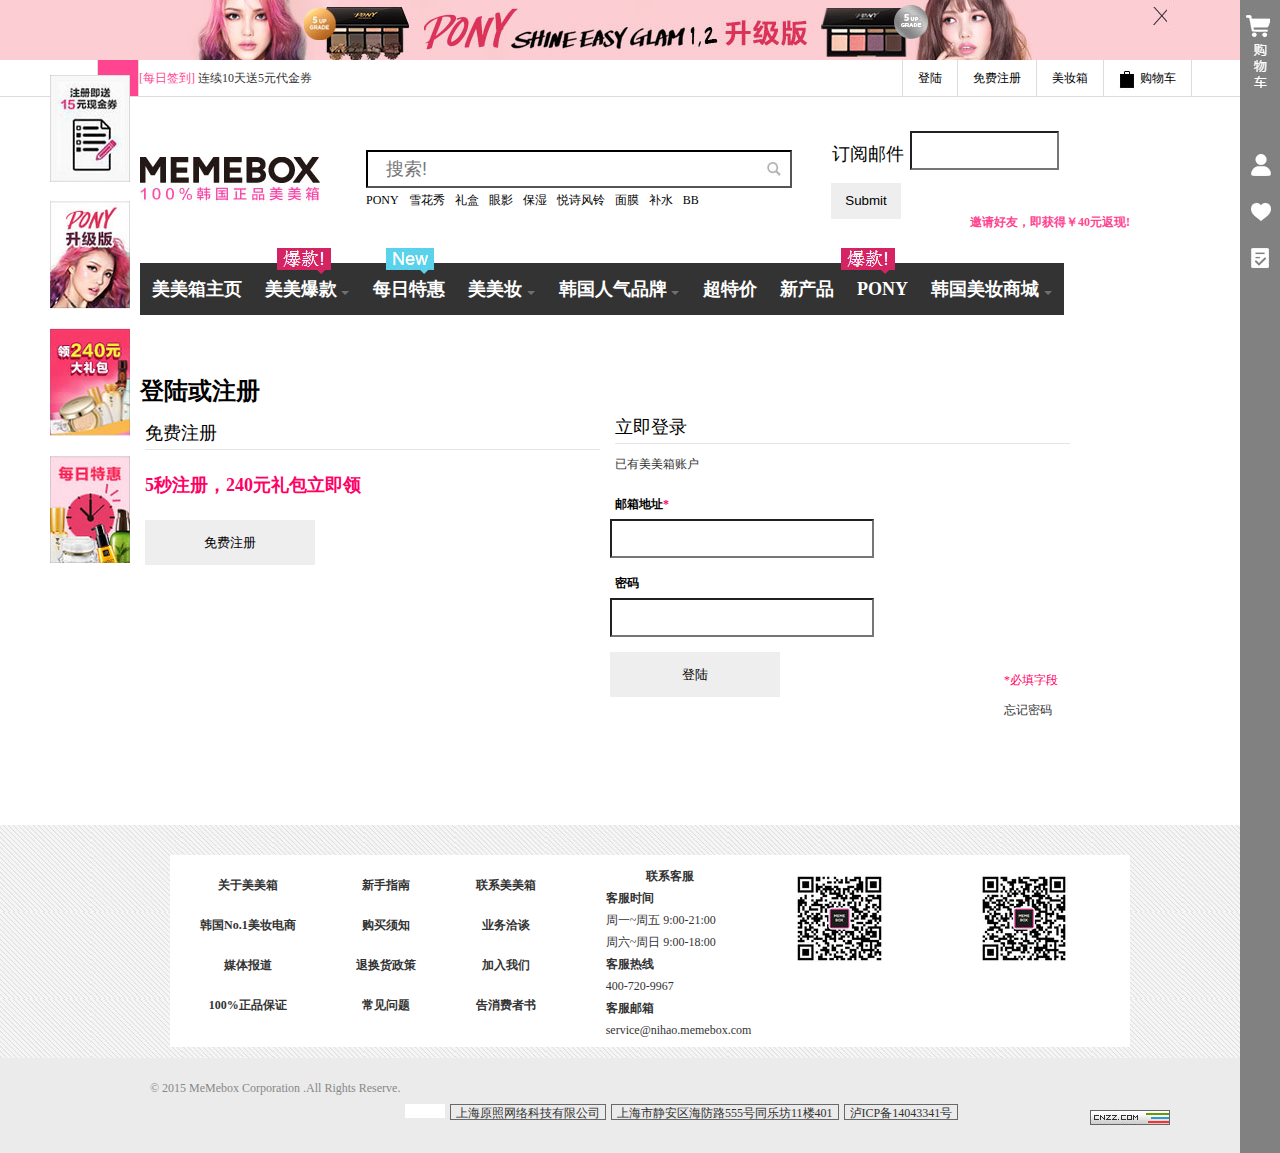
<file: www/src/html/login.html>
<!DOCTYPE html>
<html lang="en">
<head>
    <meta charset="UTF-8">
    <title>登陆</title>
    <link href="../css/main.css" rel="stylesheet" type="text/css"/>
    <link href="../css/login.css" rel="stylesheet" type="text/css"/>
    <link href="../css/jquery-ui.css" rel="stylesheet" type="text/css"/>
    <script src="../Javascript/lib/jquery-1.8.3.js" type="text/javascript"></script>
    <script src="../Javascript/lib/jquery-ui.js" type="text/javascript"></script>
    <script src="../Javascript/js/util.js" type="text/javascript"></script>
</head>
<body>
<div id="container">
    <!--侧边栏-->
    <div id="sidebar">
        <img src="../images/sidebar.jpg" class="tag">
        <div class="cart"></div>
    </div>
    <!--左侧广告-->
    <div id="ad">
        <ul>
            <li><img src="../images/register.jpg"/></li>
            <li><img src="../images/PONY.jpg"/></li>
            <li><img src="../images/gift.jpg"/></li>
            <li><img src="../images/preference.jpg"/></li>
        </ul>
    </div>
    <!--头部-->
    <div id="header">
        <!--关闭头部-->
        <div class="closeheader"></div>
    </div>
    <!--头部签到-->
    <div id="top">
        <p class="date"></p>
        <p class="signin">
            <a href="#"><span>[每日签到]</span></a>
            连续10天送5元代金券
        </p>
        <ul>
            <li><a href="login.html">登陆</a></li>
            <li><a href="register.html">免费注册</a></li>
            <li><a href="#">美妆箱</a></li>
            <li class="bag"><a href="cart.html"><img src="../images/top-bag.jpg"/>购物车</a></li>
        </ul>
    </div>
    <!--search搜索框-->
    <div id="search">
        <div class="logo"></div>
        <input type="text" class="searchtext" id="tags" placeholder="搜索!"/>
        <div class="btnsearch"></div>
        <ul>
            <li><a href="#">PONY</a></li>
            <li><a href="#">雪花秀</a></li>
            <li><a href="#">礼盒</a></li>
            <li><a href="#">眼影</a></li>
            <li><a href="#">保湿</a></li>
            <li><a href="#">悦诗风铃</a></li>
            <li><a href="#">面膜</a></li>
            <li><a href="#">补水</a></li>
            <li><a href="#">BB</a></li>
        </ul>
        <p class="email">订阅邮件</p>
        <input class="sub" type="text">
        <input type="submit" class="submit">
        <p class="invite"><b>邀请好友，即获得￥40元返现!</b></p>
    </div>
    <!--菜单-->
    <div id="menu">
        <ul>
            <li><a href="../index.html">美美箱主页</a></li>
            <li class="more">
                <a href="#">美美爆款 <img src="../images/down.jpg"/></a><img class="bubble" src="../images/Hot.jpg"/>
                <div class="hot">
                    <ul>
                        <li><a href="#">礼盒</a></li>
                        <li><a href="#">眼影</a></li>
                        <li><a href="#">保湿</a></li>
                        <li><a href="#">悦诗风铃</a></li>
                    </ul>
                </div>
            </li>
            <li><a href="#">每日特惠 </a><img class="bubble" src="../images/New.jpg"/></li>
            <li class="more"><a href="#">美美妆  <img src="../images/down.jpg"/></a>
                <div class="hot">
                    <ul>
                        <li><a href="#">BB</a></li>
                        <li><a href="#">面膜</a></li>
                        <li><a href="#">保湿</a></li>
                        <li><a href="#">睫毛膏</a></li>
                    </ul>
                </div></li>
            <li class="more"><a href="#">韩国人气品牌 <img src="../images/down.jpg"/></a>
                <div class="hot widther">
                    <ul>
                        <li><a href="#">韩流</a></li>
                        <li><a href="#">韩束</a></li>
                        <li><a href="#">兰芝</a></li>
                        <li><a href="#">兰蔻</a></li>
                    </ul>
                </div></li>
            <li><a href="#">超特价</a></li>
            <li><a href="#">新产品</a></li>
            <li><a href="#">PONY</a><img class="bubblelast" src="../images/Hot.jpg"/></li>
            <li><a href="#">韩国美妆商城  <img src="../images/down.jpg"/></a></li>
        </ul>
    </div>
    <!--mian-->
    <div id="main">
        <div class="left">
            <h1>登陆或注册</h1>
            <h3>
                免费注册
            </h3>
            <h2>
                5秒注册，240元礼包立即领
            </h2>
            <button id="freeRegsiter">
                免费注册
            </button>
        </div>
        <div class="right">
            <h3>
                立即登录
            </h3>
            <p>
                已有美美箱账户
            </p>
            <p class="note">
                邮箱地址<span>*</span>
            </p>
            <input type="text" id="email">
            <p class="note">密码</p>
            <input type="password" id="password">
            <button id="login">登陆</button>
            <div class="forget">
                <p>
                    <span>*必填字段</span>
                    忘记密码
                </p>
            </div>
        </div>
    </div>
    <!--友情链接-->
    <div id="friendlink">
        <div class="link">
            <ul>
                <li><a href="#">关于美美箱</a> </li>
                <li><a href="#">韩国No.1美妆电商</a> </li>
                <li><a href="#">媒体报道</a> </li>
                <li><a href="#">100%正品保证</a> </li>
            </ul>
            <ul>
                <li><a href="#">新手指南</a> </li>
                <li><a href="#">购买须知</a> </li>
                <li><a href="#">退换货政策</a> </li>
                <li><a href="#">常见问题</a> </li>
            </ul>
            <ul>
                <li><a href="#">联系美美箱</a> </li>
                <li><a href="#">业务洽谈</a> </li>
                <li><a href="#">加入我们</a> </li>
                <li><a href="#">告消费者书</a> </li>
            </ul>
            <div class="service">
                <p class="contact">联系客服</p>
                <p>客服时间</p>
                <p><span>周一~周五 9:00-21:00</span></p>
                <p><span>周六~周日 9:00-18:00</span></p>
                <p>客服热线</p>
                <p><span>400-720-9967</span></p>
                <p>客服邮箱</p>
                <p><span>service@nihao.memebox.com</span></p>
            </div>
            <img src="../images/code1.jpg" class="code1"/>
            <img src="../images/code2.jpg" class="code2"/>
        </div>
    </div>
    <!--足部-->
    <div id="footer">
        <p class="copy">
            &copy; 2015 MeMebox Corporation .All Rights Reserve.
        </p>
        <ul>
            <li class="empty"></li>
            <li>上海原照网络科技有限公司</li>
            <li>上海市静安区海防路555号同乐坊11楼401</li>
            <li>泸ICP备14043341号</li>
        </ul>
        <img src="../images/CNZZCOM.jpg" class="last">
    </div>
</div>
</body>
</html>
<script type="text/javascript" src="../Javascript/js/common.js"></script>
<script type="text/javascript" src="../Javascript/js/login.js"></script>
</file>
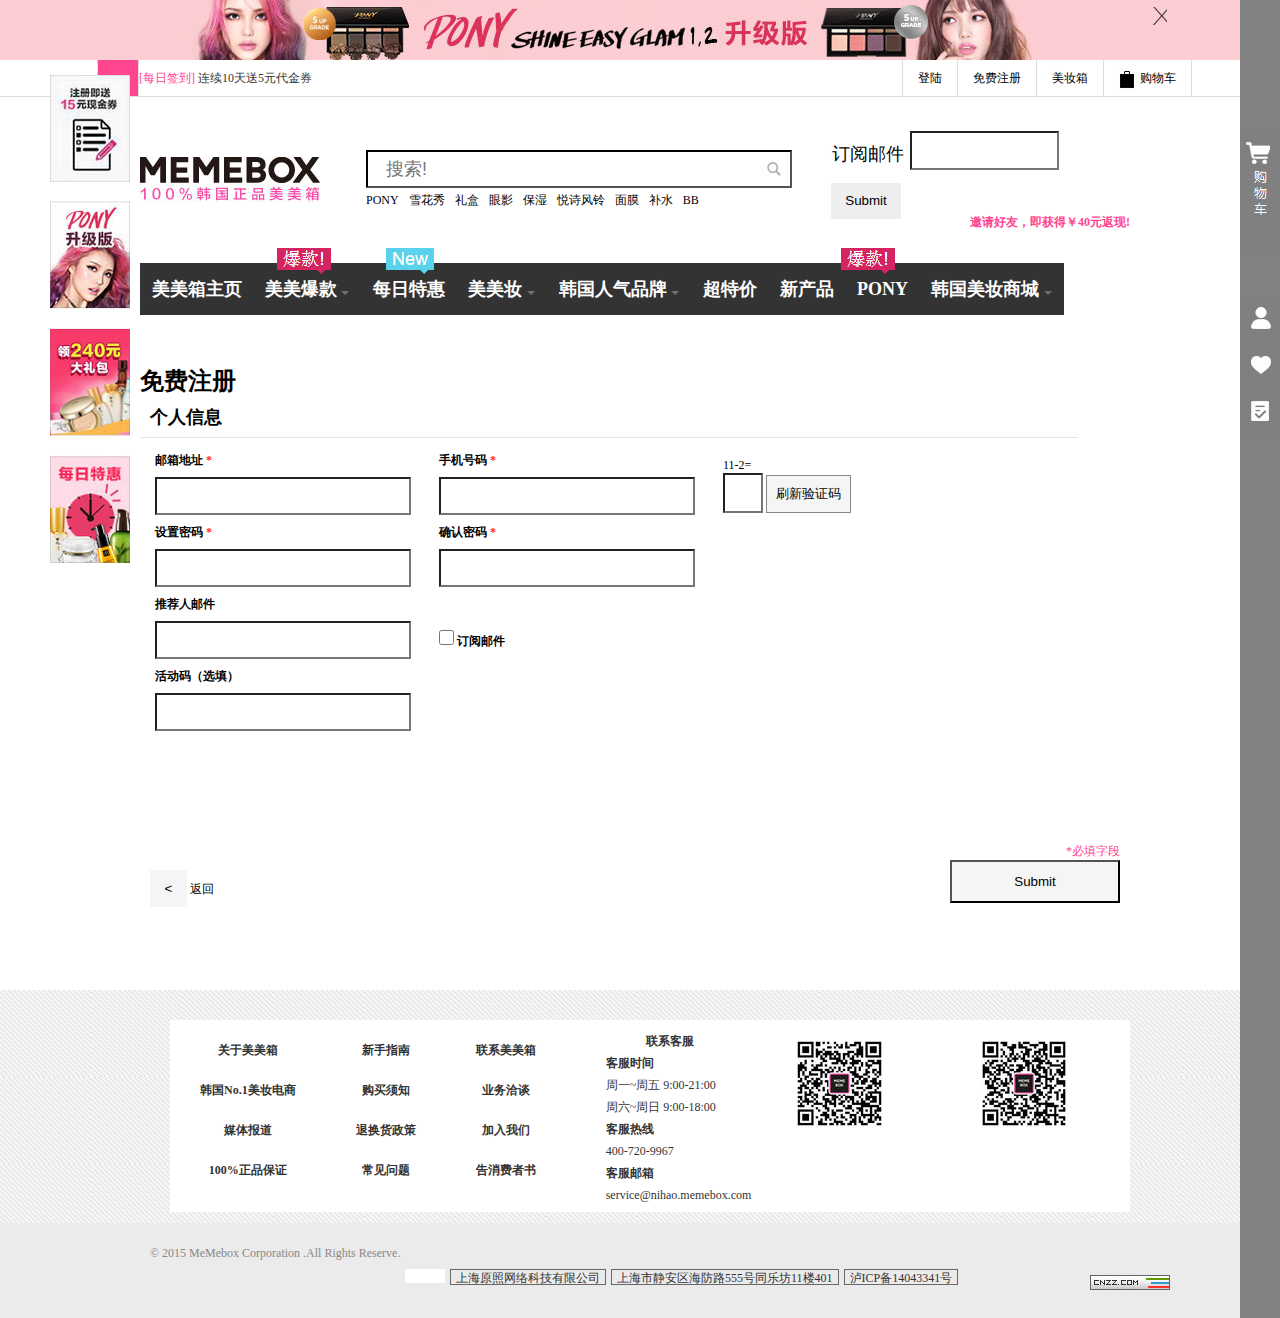
<file: www/src/html/register.html>
<!DOCTYPE html>
<html lang="en">
<head>
    <meta charset="UTF-8">
    <title>免费注册</title>
    <link href="../css/main.css" rel="stylesheet" type="text/css"/>
    <link href="../css/register.css" rel="stylesheet" type="text/css"/>
    <link href="../css/jquery-ui.css" rel="stylesheet" type="text/css"/>
   <script src="../Javascript/lib/jquery-1.8.3.js" type="text/javascript"></script>
    <script src="../Javascript/lib/jquery-ui.js" type="text/javascript"></script>
    <script src="../Javascript/js/util.js" type="text/javascript"></script>
</head>
<body>
    <div id="container">
        <!--左侧广告-->
        <div id="ad">
            <ul>
                <li><img src="../images/register.jpg"/></li>
                <li><img src="../images/PONY.jpg"/></li>
                <li><img src="../images/gift.jpg"/></li>
                <li><img src="../images/preference.jpg"/></li>
            </ul>
        </div>
        <!--侧边栏-->
        <div id="sidebar">
            <div id="tocart">
                <img src="../images/blackcart.jpg">
            </div>
            <div id="personCenter">
                <ul>
                    <li><img src="../images/center.jpg"/></li>
                    <li><img src="../images/person-collect.jpg"/></li>
                    <li><img src="../images/own-.jpg"/></li>
                </ul>
            </div>
        </div>
        <!--头部-->
        <div id="header">
            <!--关闭头部-->
            <div class="closeheader"></div>
        </div>
        <!--头部签到-->
        <div id="top">
            <p class="date"></p>
            <p class="signin">
                <a href="#"><span>[每日签到]</span></a>
                连续10天送5元代金券
            </p>
            <ul>
                <li><a href="login.html">登陆</a></li>
                <li><a href="register.html">免费注册</a></li>
                <li><a href="#">美妆箱</a></li>
                <li class="bag"><a href="cart.html"><img src="../images/top-bag.jpg"/>购物车</a></li>
            </ul>
        </div>
        <!--search搜索框-->
        <div id="search">
            <div class="logo"></div>
            <input type="text" class="searchtext" id="tags" placeholder="搜索!"/>
            <div class="btnsearch"></div>
            <ul>
                <li><a href="#">PONY</a></li>
                <li><a href="#">雪花秀</a></li>
                <li><a href="#">礼盒</a></li>
                <li><a href="#">眼影</a></li>
                <li><a href="#">保湿</a></li>
                <li><a href="#">悦诗风铃</a></li>
                <li><a href="#">面膜</a></li>
                <li><a href="#">补水</a></li>
                <li><a href="#">BB</a></li>
            </ul>
            <p class="email">订阅邮件</p>
            <input class="sub" type="text">
            <input type="submit" class="submit">
            <p class="invite"><b>邀请好友，即获得￥40元返现!</b></p>
        </div>
        <!--菜单-->
        <div id="menu">
            <ul>
                <li><a href="../index.html">美美箱主页</a></li>
                <li class="more">
                    <a href="#">美美爆款 <img src="../images/down.jpg"/></a><img class="bubble" src="../images/Hot.jpg"/>
                    <div class="hot">
                        <ul>
                            <li><a href="#">礼盒</a></li>
                            <li><a href="#">眼影</a></li>
                            <li><a href="#">保湿</a></li>
                            <li><a href="#">悦诗风铃</a></li>
                        </ul>
                    </div>
                </li>
                <li><a href="#">每日特惠 </a><img class="bubble" src="../images/New.jpg"/></li>
                <li class="more"><a href="#">美美妆  <img src="../images/down.jpg"/></a>
                    <div class="hot">
                        <ul>
                            <li><a href="#">BB</a></li>
                            <li><a href="#">面膜</a></li>
                            <li><a href="#">保湿</a></li>
                            <li><a href="#">睫毛膏</a></li>
                        </ul>
                    </div></li>
                <li class="more"><a href="#">韩国人气品牌 <img src="../images/down.jpg"/></a>
                    <div class="hot widther">
                        <ul>
                            <li><a href="#">韩流</a></li>
                            <li><a href="#">韩束</a></li>
                            <li><a href="#">兰芝</a></li>
                            <li><a href="#">兰蔻</a></li>
                        </ul>
                    </div></li>
                <li><a href="#">超特价</a></li>
                <li><a href="#">新产品</a></li>
                <li><a href="#">PONY</a><img class="bubblelast" src="../images/Hot.jpg"/></li>
                <li><a href="list.html">韩国美妆商城  <img src="../images/down.jpg"/></a></li>
            </ul>
        </div>
        <!--main-->
        <div id="main">
            <h1>免费注册</h1>
            <h2>个人信息</h2>
            <table>
                <tr>
                    <td>
                        <p>邮箱地址 <span>*</span></p>
                    </td>
                    <td>
                        <p>手机号码 <span>*</span></p>
                    </td>
                </tr>
                <tr>
                    <td>
                        <input type="text" id="email">
                    </td>
                    <td>
                        <input type="text" id="phone">
                    </td>
                </tr>
                <tr>
                    <td>
                        <p>设置密码 <span>*</span></p>
                    </td>
                    <td>
                        <p>确认密码 <span>*</span></p>
                    </td>
                </tr>
                <tr>
                    <td>
                        <input type="password" id="password">
                    </td>
                    <td>
                        <input type="password" id="surepassword">
                    </td>
                </tr>
                <tr>
                    <td>
                        <p>推荐人邮件 <span></span></p>
                    </td>
                    <td>
                    </td>
                </tr>
                <tr>
                    <td>
                        <input type="text" id="referer">
                    </td>
                    <td>
                        <input type="checkbox" id="checkbox">  订阅邮件
                    </td>
            </tr>
                <tr>
                    <td>
                        <p>活动码（选填） <span></span></p>
                    </td>
                    <td>
                    </td>
                </tr>
                <tr>
                    <td>
                        <input type="text" id="activecode">
                    </td>

            </table>
            <div class="back">
                <button>&lt;</button>  返回
            </div>
            <div class="submittable">
                <p>*必填字段</p>
                <input type="submit" id="submit">
            </div>
            <div class="testing">
                <p>11-2=</p>
                <input type="text" id="anwser">
                <input type="button" class="button" value="刷新验证码">
            </div>
        </div>
        <!--友情链接-->
        <div id="friendlink">
            <div class="link">
                <ul>
                    <li><a href="#">关于美美箱</a> </li>
                    <li><a href="#">韩国No.1美妆电商</a> </li>
                    <li><a href="#">媒体报道</a> </li>
                    <li><a href="#">100%正品保证</a> </li>
                </ul>
                <ul>
                    <li><a href="#">新手指南</a> </li>
                    <li><a href="#">购买须知</a> </li>
                    <li><a href="#">退换货政策</a> </li>
                    <li><a href="#">常见问题</a> </li>
                </ul>
                <ul>
                    <li><a href="#">联系美美箱</a> </li>
                    <li><a href="#">业务洽谈</a> </li>
                    <li><a href="#">加入我们</a> </li>
                    <li><a href="#">告消费者书</a> </li>
                </ul>
                <div class="service">
                    <p class="contact">联系客服</p>
                    <p>客服时间</p>
                    <p><span>周一~周五 9:00-21:00</span></p>
                    <p><span>周六~周日 9:00-18:00</span></p>
                    <p>客服热线</p>
                    <p><span>400-720-9967</span></p>
                    <p>客服邮箱</p>
                    <p><span>service@nihao.memebox.com</span></p>
                </div>
                <img src="../images/code1.jpg" class="code1"/>
                <img src="../images/code2.jpg" class="code2"/>
            </div>
        </div>
        <!--足部-->
        <div id="footer">
            <p class="copy">
                &copy; 2015 MeMebox Corporation .All Rights Reserve.
            </p>
            <ul>
                <li class="empty"></li>
                <li>上海原照网络科技有限公司</li>
                <li>上海市静安区海防路555号同乐坊11楼401</li>
                <li>泸ICP备14043341号</li>
            </ul>
            <img src="../images/CNZZCOM.jpg" class="last">
        </div>
    </div>
</body>
<script src="../Javascript/js/common.js"></script>
<script src="../Javascript/js/register.js"></script>
</file>
<file: www/src/css/main.css>
@charset "UTF-8";
#top ul li a, #search ul li a, #menu ul li a {
  display: inline-block;
  color: #000;
}

#header .closeheader, #search .btnsearch {
  cursor: pointer;
}

* {
  margin: 0;
  padding: 0;
}

body {
  font-size: 12px;
}

img {
  border: none;
}

ul li {
  list-style: none;
}

a {
  text-decoration: none;
}

body {
  overflow-x: hidden;
}

#sidebar {
  width: 40px;
  height: 100%;
  background-color: #818181;
  position: absolute;
  right: 0px;
  z-index: 30;
}
#sidebar #tocart {
  width: 40px;
  height: 120px;
  background-color: #ffffff;
  position: absolute;
  top: 130px;
}
#sidebar #personCenter {
  width: 40px;
  height: 135px;
  background-color: #ffffff;
  position: absolute;
  background: url("../images/personCenter.jpg") no-repeat;
  top: 300px;
}
#sidebar #personCenter ul {
  width: 40px;
  height: 150px;
  background-color: none;
}
#sidebar #personCenter ul li {
  width: 40px;
  height: 40px;
  background-color: none;
  margin-bottom: 5px;
  position: relative;
}
#sidebar #personCenter ul li img {
  position: absolute;
  left: -200px;
  display: none;
}

#container {
  width: 100%;
  height: auto;
  background-color: #ffffff;
  margin: 0 auto;
}

#ad {
  position: absolute;
  left: 50px;
  top: 75px;
  z-index: 20;
}
#ad ul li {
  margin-bottom: 15px;
}

#header {
  width: 100%;
  height: 60px;
  background-color: #fccdd2;
  background: #fccdd2 url("../images/header-bck.jpg") no-repeat;
  position: relative;
}
#header .closeheader {
  width: 20px;
  height: 20px;
  background-color: #fccdd2;
  z-index: 1;
  position: absolute;
  right: 93px;
  top: 7px;
}

#top {
  width: 100%;
  height: 36px;
  background-color: #ffffff;
  border-bottom: 1px solid #dcdcdc;
}
#top p {
  float: left;
  margin-left: 0;
  margin-top: 0;
  border-left: 1px solid #dcdcdc;
}
#top .date {
  width: 40px;
  height: 36px;
  background-color: #ff4490;
  margin-left: 97px;
}
#top .signin {
  color: #333333;
  line-height: 36px;
}
#top .signin span {
  color: #ff4490;
}
#top ul {
  height: 36px;
  float: right;
  margin-right: 88px;
  margin-top: 0;
  border-right: 1px solid #dcdcdc;
}
#top ul li {
  float: left;
  margin-left: 0;
  margin-top: 0;
  border-left: 1px solid #dcdcdc;
}
#top ul li a {
  padding: 0 15px;
  line-height: 36px;
}
#top ul li img {
  float: left;
  margin-left: 0;
  margin-top: 0;
}

#search {
  width: 100%;
  height: 166px;
  background-color: #ffffff;
  position: relative;
}
#search .logo {
  width: 180px;
  height: 45px;
  background-color: #ffffff;
  float: left;
  margin-left: 140px;
  margin-top: 60px;
  background: url("../images/memebox-logo.jpg") no-repeat;
}
#search .searchtext {
  width: 422px;
  height: 34px;
  background-color: #ffffff;
  float: left;
  margin-left: 46px;
  margin-top: 53px;
  border-color: #000000;
  line-height: 34px;
  text-indent: 1em;
  font-size: 18px;
  background: url("../images/search.jpg") right no-repeat;
}
#search .btnsearch {
  width: 30px;
  height: 34px;
  background-color: #ffffff;
  position: absolute;
  top: 55px;
  left: 760px;
  opacity: 0;
  filter: alpha(opacity=0);
}
#search ul {
  width: 500px;
  height: 25px;
  background-color: #ffffff;
  float: left;
  margin-left: 46px;
  margin-top: 0;
}
#search ul li {
  float: left;
  margin-left: 0;
  margin-top: 0;
}
#search ul li a {
  line-height: 25px;
  margin-right: 10px;
}
#search .email {
  font-size: 18px;
  position: relative;
  top: 45px;
  left: 40px;
}
#search .sub {
  width: 145px;
  height: 35px;
  background-color: #ffffff;
  position: relative;
  top: 10px;
  left: 118px;
}
#search .submit {
  width: 70px;
  height: 36px;
  background-color: #eeeeee;
  color: #000000;
  position: relative;
  border: none;
  top: 60px;
  left: -113px;
}
#search .invite {
  color: #ff4490;
  position: absolute;
  bottom: 32px;
  right: 150px;
}

#menu {
  width: 100%;
  height: 52px;
  background-color: #ffffff;
  position: relative;
}
#menu ul {
  height: 52px;
  float: left;
  margin-left: 140px;
  margin-top: 0;
  background-color: #333333;
}
#menu ul li {
  position: relative;
  float: left;
  margin-left: 0;
  margin-top: 0;
  height: 52px;
  line-height: 52px;
}
#menu ul li a {
  color: #ffffff;
  font: bold 18px "瀹嬩綋";
  line-height: 52px;
  padding: 0 11.5px;
}
#menu ul li a:hover {
  color: #ff4490;
}
#menu ul li .hot {
  position: absolute;
  left: 0;
  top: 52px;
  height: 208px;
  z-index: 10;
  display: none;
}
#menu ul li .hot ul {
  margin: 0;
  height: 208px;
}
#menu ul li .hot li {
  z-index: 10;
  width: 115px;
  clear: both;
  background-color: #333333;
}
#menu ul li .hot .widther li {
  width: 152px;
}
#menu ul .bubble {
  position: absolute;
  top: -15px;
  left: 24px;
}
#menu ul .bubblelast {
  position: absolute;
  top: -15px;
  left: -5px;
}

#friendlink {
  width: 100%;
  height: 233px;
  background-color: #ffffff;
  background: url("../images/friend-bck.jpg") repeat;
}

#friendlink .link {
  width: 960px;
  height: 192px;
  background-color: #ffffff;
  float: left;
  margin-left: 170px;
  margin-top: 30px;
}
#friendlink .link ul {
  margin-top: 10px;
  float: left;
  text-align: center;
}
#friendlink .link ul li a {
  padding: 0 30px;
  font: bold 12px/40px "瀹嬩綋";
  color: #333333;
}
#friendlink .link ul li a:hover {
  color: red;
}
#friendlink .link .service {
  width: 180px;
  height: 192px;
  background-color: #ffffff;
  float: left;
  margin-left: 40px;
  margin-top: 0;
}
#friendlink .link .service p {
  font: bold 12px/22px "瀹嬩綋";
  color: #333333;
}
#friendlink .link .service p span {
  font-weight: normal;
}
#friendlink .link .service .contact {
  margin-top: 10px;
  margin-left: 40px;
}
#friendlink .link .code1 {
  position: relative;
  top: 20px;
  left: 10px;
}
#friendlink .link .code2 {
  position: relative;
  top: 20px;
  left: 105px;
}

#footer {
  width: 100%;
  height: 95px;
  background-color: #ebebeb;
  position: relative;
}
#footer .copy {
  float: left;
  margin-left: 150px;
  margin-top: 23px;
  color: #888888;
}
#footer ul {
  position: absolute;
  bottom: 33px;
  left: 405px;
}
#footer ul .empty {
  width: 30px;
  background-color: #ffffff;
  border: none;
}
#footer ul li {
  float: left;
  margin-left: 0;
  margin-top: 0;
  border: 1px solid #686868;
  height: 14px;
  padding: 0 5px;
  margin-right: 5px;
  color: #313131;
}
#footer .last {
  position: absolute;
  bottom: 28px;
  right: 110px;
}

/*# sourceMappingURL=main.css.map */
</file>
<file: www/src/css/index.css>
#banner ol p, .activity {
  cursor: pointer;
}

* {
  margin: 0;
  padding: 0;
}

body {
  font-size: 12px;
}

img {
  border: none;
}

ul li {
  list-style: none;
}

a {
  text-decoration: none;
}

#banner {
  width: 940px;
  height: 310px;
  background-color: #ffffff;
  position: relative;
  margin-left: 140px;
  overflow: hidden;
}
#banner ul {
  position: absolute;
  width: 5640px;
  height: 310px;
  background-color: #ffffff;
}
#banner ul li {
  float: left;
}
#banner .point {
  width: 180px;
  height: 20px;
  background-color: #ffffff;
  background: none;
  position: absolute;
  bottom: 5px;
  left: 50%;
  margin-left: -90px;
}
#banner .point .current {
  background-color: #ff243d;
}
#banner .point span {
  display: inline-block;
  width: 15px;
  height: 15px;
  background-color: #fff;
  margin-right: 10px;
  border-radius: 100%;
}
#banner ol {
  position: relative;
  width: 140px;
  height: 310px;
  background-color: #000000;
  opacity: 0.7;
  filter: alpha(opacity=70);
  list-style: none;
}
#banner ol li {
  color: #ffffff;
  line-height: 35px;
  text-indent: 2em;
}
#banner ol li:hover {
  background-color: #ffffff;
  color: #ff243d;
}
#banner ol div {
  width: 140px;
  height: 310px;
  background-color: #ffffff;
  position: absolute;
  left: 140px;
  top: 0;
  display: none;
}
#banner ol p {
  color: #000000;
  line-height: 35px;
  text-indent: 2em;
}
#banner ol p:hover {
  color: #ff243d;
}

.title {
  width: 100%;
  height: 50px;
  background-color: #ffffff;
}
.title p {
  font: bold 32px/50px black;
  text-align: center;
}
.title .underline {
  border-bottom: 1px solid #eeeeee;
}

#newPerson {
  width: 940px;
  height: 424px;
  background-color: #ffffff;
  margin-left: 140px;
  background: url("../images/newPerson.jpg");
  position: relative;
}
#newPerson button {
  width: 132px;
  height: 35px;
  background-color: #fe359b;
  position: absolute;
  border: none;
  left: 108px;
  bottom: 80px;
  color: #ffffff;
}
#newPerson p {
  position: absolute;
  right: 230px;
  bottom: 35px;
}

.activity {
  position: relative;
  width: 940px;
  height: 310px;
  background-color: #ffffff;
  margin-left: 140px;
  margin-top: 30px;
  text-align: center;
}
.activity p {
  color: #8d8d8d;
  line-height: 30px;
  margin-top: 5px;
}
.activity h1 {
  color: #2a2a2a;
}
.activity h3 {
  margin-top: 20px;
  color: #fb3405;
}
.activity .left {
  width: 465px;
  height: 150px;
  background-color: #ffffff;
  position: absolute;
  left: 0;
  top: 145px;
}
.activity .right {
  width: 465px;
  height: 150px;
  background-color: #ffffff;
  position: absolute;
  right: 0;
  top: 145px;
}
.activity button {
  display: block;
  position: absolute;
  width: 170px;
  height: 40px;
  background-color: #ffffff;
  background: none;
  left: 54px;
  bottom: 32px;
  border: none;
}

.discount {
  width: 940px;
  height: 810px;
  margin-left: 140px;
}
.discount ul li {
  float: left;
  margin-left: 5px;
  margin-top: 10px;
  width: 463px;
  height: 187px;
  background-color: #ffffff;
}

.list {
  width: 940px;
  height: 1450px;
  background-color: #ffffff;
  clear: both;
  margin-left: 145px;
  margin-top: 10px;
}
.list ul {
  margin-top: 50px;
  text-align: center;
}
.list ul li {
  width: 215px;
  height: 452px;
  background-color: #ffffff;
  float: left;
  position: relative;
  margin-right: 18px;
  margin-bottom: 18px;
}
.list ul .lis {
  display: block;
}
.list ul .tejia {
  position: absolute;
  right: -2px;
  top: -2px;
  z-index: 2;
}
.list ul p {
  background-color: #2a2a2a;
  color: #ffffff;
  text-align: center;
  line-height: 20px;
}
.list ul .blank {
  background: none;
  width: 215px;
  height: 20px;
}
.list ul h3 {
  font-size: 20px;
  line-height: 30px;
  font-weight: 500;
}
.list ul .super {
  color: #e0070e;
}
.list ul span {
  display: block;
  font-size: 10px;
  line-height: 20px;
  color: #686868;
}
.list ul span img {
  vertical-align: middle;
}
.list ul h4 {
  font-weight: 500;
  line-height: 24px;
}
.list ul del {
  color: #686868;
}
.list ul button {
  position: absolute;
  bottom: 0;
  left: 50%;
  margin-left: -55px;
  border: none;
  width: 110px;
  height: 45px;
  background-color: #eeeeee;
}

/*# sourceMappingURL=index.css.map */
</file>
<file: www/src/css/cart.css>
@charset "UTF-8";
* {
  margin: 0;
  padding: 0;
}

body {
  font-size: 12px;
}

img {
  border: none;
}

ul li {
  list-style: none;
}

a {
  text-decoration: none;
}

#goods {
  width: 1000px;
  height: 50px;
  background-color: #ffffff;
  border-bottom: 2px solid #e6e6e6;
  margin: 0 auto;
}
#goods ul {
  width: 550px;
  height: 50px;
  background-color: #ffffff;
  float: left;
}
#goods ul li {
  float: left;
}
#goods p {
  display: inline-block;
  float: right;
  margin-top: 17px;
  margin-right: 15px;
}
#goods button {
  width: 55px;
  height: 25px;
  background-color: #ffffff;
  background-color: #666;
  float: right;
  color: #fff;
  border: none;
  border-radius: 2px;
  margin-top: 13px;
}
#goods #money {
  color: #c40000;
  font-weight: 600;
}

#goods ul li a {
  display: block;
  padding: 0 30px;
  border-right: 1px solid #e8e8e8;
  font-weight: bold;
  font-size: 16px;
  margin-top: 17px;
  color: #3c3c3c;
}
#goods ul li a span {
  font-weight: 600;
  margin-left: 10px;
}

#empty {
  width: 1000px;
  height: auto;
  margin-left: 130px;
  overflow: hidden;
}
#empty img {
  margin: 100px 30px 100px 60px;
  float: left;
}
#empty p a {
  color: #1c9eff;
}
#empty .p1 {
  margin-top: 100px;
  font-weight: bold;
  font-size: 16px;
}
#empty .p2 {
  margin-top: 15px;
}

#cart {
  width: 1000px;
  height: auto;
  overflow: hidden;
  display: none;
  margin: 0 auto;
  margin-bottom: 40px;
}
#cart table {
  width: 1000px;
  height: auto;
  border-collapse: collapse;
}
#cart table thead {
  font: bold 18px/25px "瀹嬩綋";
  text-indent: 2em;
}
#cart table td {
  border: 1px solid #ccc;
  text-align: center;
  padding: 15px;
}
#cart table td p {
  float: left;
  width: 180px;
  font: 14px/24px "瀹嬩綋";
  margin: 10px;
  text-align: center;
}
#cart table .pname {
  width: 500px;
}

#cart table #add, #cart table #del {
  display: block;
  margin: 10px;
  width: 80px;
  height: 30px;
  color: #FFF;
  background-color: #c40000;
  border: none;
  border-radius: 5px;
}

#cart table td img {
  width: 150px;
  height: 150px;
  float: left;
}

#allselect {
  margin-top: 30px;
}

/*# sourceMappingURL=cart.css.map */
</file>
<file: www/src/css/detail.css>
@charset "UTF-8";
* {
  margin: 0;
  padding: 0;
}

body {
  font-size: 12px;
}

img {
  border: none;
}

ul li {
  list-style: none;
}

a {
  text-decoration: none;
}

#detail {
  width: 970px;
  height: 600px;
  background-color: #ffffff;
  margin-left: 140px;
  margin-top: 20px;
}
#detail .left {
  width: 430px;
  height: 600px;
  background-color: #ffffff;
  float: left;
  position: relative;
}
#detail .left .imgbox {
  width: 430px;
  height: 430px;
  background-color: #ffffff;
  position: relative;
}
#detail .left .imgbox span {
  position: absolute;
}
#detail .left span {
  position: absolute;
  display: none;
  width: 100px;
  height: 100px;
  background-color: #ffffff;
  background-color: #e0070e;
  opacity: 0.3;
  filter: alpha(opacity=30);
  top: 0;
  left: 0;
}
#detail ul {
  margin-top: 20px;
  width: 430px;
  height: 80px;
  background-color: #ffffff;
}
#detail ul li {
  float: left;
  margin-right: 15px;
  border: 1px solid #ffffff;
  list-style: none;
}
#detail ul .current {
  border: 1px solid red;
}
#detail ul img {
  width: 80px;
  height: 80px;
  background-color: #ffffff;
}
#detail .bigImg {
  z-index: 10;
  width: 430px;
  height: 430px;
  background-color: #ffffff;
  display: none;
  overflow: hidden;
  border: 2px solid #ccc;
  position: absolute;
  left: 450px;
  top: 0;
}
#detail .bigImg img {
  position: absolute;
  width: 1849px;
  height: 1849px;
  background-color: #ffffff;
}
#detail .right {
  width: 460px;
  height: 600px;
  background-color: #ffffff;
  float: left;
  margin-left: 50px;
  margin-top: 0;
}
#detail .right h3 {
  line-height: 24px;
}
#detail .right h4 {
  color: #ff243d;
  font-weight: 500;
}
#detail .right .price {
  width: 460px;
  height: 120px;
  background-color: #eeeeee;
  margin-top: 50px;
}
#detail .right .price p {
  width: 80px;
  height: 40px;
  background-color: #ffffff;
  background: none;
  line-height: 40px;
  text-indent: 1.5em;
  float: left;
}
#detail .right .price span {
  display: inline-block;
  width: 300px;
  height: 40px;
  background-color: #ffffff;
  background: none;
  line-height: 40px;
}
#detail .right .price .p_cuxiao {
  background: none;
  font: 900 28px/40px "瀹嬩綋";
  color: #c40000;
}
#detail .right .price .yunfei {
  background: none;
  font: 500 16px/40px "瀹嬩綋";
  color: #b5621b;
}
#detail .right .size {
  margin-top: 10px;
  text-indent: 1em;
  width: 460px;
  height: 30px;
  background-color: #ffffff;
  line-height: 30px;
  color: #838383;
}
#detail .right .size input {
  width: 52px;
  height: 30px;
  background-color: #ffffff;
  border: 1px solid #ccc;
}
#detail .right .size .btn {
  border-color: #c40000;
}
#detail .right .count {
  position: relative;
  color: #838383;
  width: 460px;
  height: 30px;
  background-color: #ffffff;
  margin-top: 10px;
  text-indent: 1em;
}
#detail .right .count input {
  border: 1px solid #cccccc;
  width: 40px;
  height: 30px;
  background-color: #ffffff;
  margin-left: 48px;
}
#detail .right .count button {
  width: 16px;
  height: 12px;
  background-color: #ffffff;
  position: absolute;
  border: 1px solid #cccccc;
}
#detail .right .count .up {
  width: 16px;
  height: 12px;
  background-color: #ffffff;
  left: 140px;
  background: url("../images/up.jpg") no-repeat;
}
#detail .right .count .down {
  width: 16px;
  height: 14px;
  background-color: #ffffff;
  left: 140px;
  bottom: 0;
  background: url("../images/countdown.jpg") no-repeat;
}
#detail .right .count span {
  display: inline-block;
  margin-left: 30px;
}
#detail .right .btn_buy {
  margin-top: 30px;
  width: 178px;
  height: 38px;
  background-color: #ffeded;
  float: left;
  margin-left: 88px;
  border: 1px solid #e0070e;
  color: #e0070e;
}
#detail .right .btn_join {
  margin-top: 30px;
  width: 178px;
  height: 38px;
  background-color: #c40000;
  float: left;
  margin-left: 10px;
  border: 1px solid #c40000;
  color: #ffffff;
  line-height: 40px;
}
#detail .right .btn_join img {
  vertical-align: middle;
}
#detail .qizhi {
  margin-top: 12px;
  text-indent: 1.5em;
}
#detail .qizhi select {
  border: none;
}
#detail .priceUp {
  width: 300px;
  height: 30px;
  background-color: #ffffff;
  margin-top: 20px;
}
#detail .priceUp img {
  display: block;
  float: left;
  vertical-align: middle;
}
#detail .priceUp p {
  float: left;
  line-height: 30px;
  border: 1px solid #ccc;
  border-left: none;
  padding: 0 5px;
}
#detail .priceUp .collectstar {
  background-color: #fcfcfc;
}
#detail .priceUp span {
  color: red;
}
#detail .total {
  width: 460px;
  height: 15px;
  background-color: #ffffff;
  color: #838383;
  padding: 10px 0;
  border-bottom: 1px dashed #cccccc;
  border-top: 1px dashed #cccccc;
}
#detail .total li {
  width: 137px;
  float: left;
  text-align: center;
  border-right: 1px solid #cccccc;
}
#detail .total li span {
  color: #c40000;
}
#detail .total li .span_jf {
  color: #03e0a2;
}
#detail .total .last_li {
  border: none;
}

#meal {
  width: 970px;
  height: 270px;
  background-color: #ffffff;
  margin-left: 140px;
  margin-top: 20px;
  border: 1px solid #cccccc;
  border-top: none;
}
#meal .choose {
  width: 88px;
  height: 37px;
  background-color: #ffffff;
  float: left;
  line-height: 37px;
  text-align: center;
  font-size: 14px;
  border-top: 1px solid #cccccc;
  color: #404040;
}
#meal .selected {
  border-top: 2px solid #c40000;
  color: #c40000;
}
#meal .behind {
  float: left;
  width: 794px;
  height: 37px;
  background-color: #ffffff;
  border-top: 1px solid #cccccc;
}
#meal .combo {
  float: left;
  width: 930px;
  height: 147px;
  background-color: #ffffff;
  float: left;
  margin-left: 40px;
  margin-top: 30px;
  display: none;
}
#meal .combo img {
  display: block;
  float: left;
}
#meal .combo .plus {
  line-height: 147px;
  display: inline-block;
  width: 40px;
  height: 147px;
  background-color: #ffffff;
  float: left;
  text-align: center;
}
#meal .combo .buy {
  width: 240px;
  height: 147px;
  background-color: #ffffff;
  float: left;
  margin-left: 380px;
}
#meal .combo .mealprice {
  color: #c40000;
}
#meal .combo .mealprice span {
  font: 900 18px "瀹嬩綋";
}
#meal .combo .save {
  width: 104px;
  height: 20px;
  background-color: #333;
  margin-left: 5px;
  color: #fffcfc;
  line-height: 20px;
  text-align: center;
}
#meal .combo .price {
  color: #404040;
  margin-top: 5px;
}
#meal .combo .btn_buy {
  margin-top: 1px;
  width: 158px;
  height: 38px;
  background-color: #ffeded;
  border: 1px solid #e0070e;
  color: #e0070e;
  border-radius: 3px;
}
#meal .combo .btn_join {
  margin-top: 10px;
  border-radius: 3px;
  width: 158px;
  height: 38px;
  background-color: #c40000;
  border: 1px solid #c40000;
  color: #ffffff;
  line-height: 40px;
}
#meal .combo .btn_join img {
  vertical-align: middle;
}
#meal .show {
  display: block;
}

#main {
  width: 970px;
  height: 2888px;
  background-color: #ffffff;
  margin-left: 140px;
  overflow: hidden;
}

.mainleft {
  float: left;
  margin-top: 30px;
  width: 188px;
  height: 2888px;
  background-color: #ffffff;
}
.mainleft .brand {
  width: 188px;
  height: 188px;
  background-color: #ffffff;
  float: left;
  border: 1px solid #ccc;
}
.mainleft .brand .title {
  width: 188px;
  height: 47px;
  background-color: #ffffff;
  border-bottom: 1px solid #ccc;
  line-height: 47px;
  text-indent: 2em;
}
.mainleft .brand table {
  margin-left: 15px;
  margin-top: 15px;
}
.mainleft .brand table td {
  width: 50px;
  height: 34px;
  background-color: #ffffff;
  text-align: center;
}
.mainleft .brand .tr1 {
  color: #c40000;
}
.mainleft .brand .stroll {
  width: 70px;
  height: 25px;
  background-color: #000;
  margin-left: 17px;
  margin-top: 15px;
  text-align: center;
  line-height: 25px;
  color: #fff;
  border: 1px solid #000;
}
.mainleft .brand .collect {
  width: 70px;
  height: 25px;
  background-color: #f5f5f5;
  text-align: center;
  line-height: 25px;
  color: #000000;
  border: 1px solid #ccc;
}
.mainleft .shopsearch {
  width: 188px;
  height: 147px;
  background-color: #ffffff;
  float: left;
  clear: both;
  border: 1px solid #ccc;
  margin-top: 15px;
}
.mainleft .shopsearch .title {
  height: 20px;
  line-height: 20px;
  background-color: #004a7b;
  color: #fff;
  text-indent: 1em;
}
.mainleft .shopsearch table {
  margin-left: 12px;
  margin-top: 10px;
}
.mainleft .shopsearch table td {
  text-align: right;
  margin-bottom: 10px;
}
.mainleft .shopsearch table .interval {
  width: 114px;
  height: 20px;
  background-color: #ffffff;
}
.mainleft .shopsearch table input {
  width: 50px;
  height: 20px;
  background-color: #ffffff;
}
.mainleft .shopsearch .shopsearchbtn {
  width: 57px;
  height: 22px;
  background-color: #ffffff;
  background: url("../images/shopsearch.jpg") no-repeat;
  border: none;
  margin-left: 51px;
  margin-top: 10px;
}
.mainleft .shopsearch p.kind {
  margin-left: 12px;
  color: #666666;
}
.mainleft .discount {
  width: 188px;
  height: 2321px;
  background-color: #ffffff;
  float: left;
}

.mainright {
  float: left;
  width: 768px;
  height: 2888px;
  background-color: #ffffff;
  margin-left: 10px;
  margin-top: 30px;
}
.mainright .shopdetail {
  width: 768px;
  height: 280px;
  background-color: #ffffff;
  float: left;
}
.mainright .shopdetail p.title {
  background-color: #f5f5f5;
  height: 45px;
  border-bottom: 1px solid #ccc;
  color: #c40000;
  font: 400 18px/45px "瀹嬩綋";
  text-indent: 1.5em;
}
.mainright .shopdetail p.name {
  height: 25px;
  margin-top: 10px;
  line-height: 25px;
  text-indent: 27px;
}
.mainright .shopdetail p.name span {
  color: #3355aa;
}
.mainright .shopdetail .care {
  width: 75px;
  height: 25px;
  background-color: #c40000;
  font-size: 14px;
  border-radius: 10px;
  border: none;
  color: #fff;
}
.mainright .shopdetail h6 {
  margin-top: 18px;
  margin-left: 27px;
  color: #b29999;
}
.mainright .shopdetail table {
  margin-left: 27px;
  margin-top: 15px;
  color: #666;
}
.mainright .shopdetail table td {
  width: 200px;
  height: 25px;
  background-color: #ffffff;
}
.mainright .advertisement {
  width: 768px;
  height: 2313px;
  background-color: #ffffff;
}
.mainright .advertisement img {
  width: 768px;
  height: 2313px;
}

/*# sourceMappingURL=detail.css.map */
</file>
<file: www/src/css/indent.css>
* {
  margin: 0;
  padding: 0;
}

body {
  font-size: 12px;
}

img {
  border: none;
}

ul li {
  list-style: none;
}

a {
  text-decoration: none;
}

h1 {
  margin-left: 140px;
  margin-top: 50px;
}

h3 {
  margin-left: 140px;
  font-weight: 300;
  margin-top: 10px;
}

#main {
  width: 940px;
  height: auto;
  background-color: #ffffff;
  margin-left: 140px;
  margin-top: 10px;
  overflow: hidden;
}

#address {
  width: 300px;
  height: 630px;
  background-color: #fbfbfb;
  border: 1px solid #ccc;
  float: left;
  text-indent: 1em;
}
#address select {
  text-indent: 1em;
}
#address input {
  text-indent: 1em;
}
#address .top {
  width: 300px;
  height: 46px;
  background-color: #e13b91;
  background: #e13b91 url("../images/home.jpg") no-repeat;
  text-indent: 85px;
  color: #ffffff;
  font-weight: 800;
  line-height: 46px;
}
#address p {
  line-height: 30px;
  margin-top: 10px;
}
#address .creatAdress {
  display: block;
  margin-top: 5px;
  width: 272px;
  height: 24px;
  background-color: #ffffff;
  margin-left: 12px;
}
#address table {
  margin-top: 10px;
  margin-left: 10px;
}
#address table td {
  text-indent: 0em;
  font-weight: 800;
  line-height: 24px;
}
#address table td span {
  color: #e0070e;
}
#address table td input {
  width: 120px;
  height: 24px;
  background-color: #ffffff;
}
#address .phone {
  font-weight: 800;
  line-height: 24px;
}
#address .phone span {
  color: #e0070e;
}
#address .phone a {
  display: inline-block;
  float: right;
  color: #e0070e;
  margin-right: 12px;
  text-decoration: underline;
}
#address .inputPhone {
  width: 260px;
  height: 24px;
  background-color: #ffffff;
  margin-left: 12px;
}
#address #city select {
  width: 272px;
  height: 24px;
  background-color: #ffffff;
  margin-left: 12px;
}
#address #saveaddress {
  margin-left: 12px;
  margin-top: 12px;
}

#emsmessage {
  width: 624px;
  height: 750px;
  background-color: #ffffff;
  float: left;
  margin-left: 10px;
}
#emsmessage #ems {
  width: 301px;
  height: 115px;
  background-color: #ffffff;
  float: left;
  background: url("../images/ems.jpg");
}
#emsmessage #payfor {
  width: 300px;
  height: 168px;
  background-color: #fbfbfb;
  border: 1px solid #ccc;
  float: left;
  margin-left: 10px;
}
#emsmessage #payfor .pay {
  width: 300px;
  height: 42px;
  background-color: #e13b91;
  background: #e13b91 url("../images/pay.jpg") no-repeat;
  text-indent: 85px;
  color: #ffffff;
  font-weight: 800;
  line-height: 46px;
}
#emsmessage #payfor .cash {
  margin-top: 20px;
  margin-left: 10px;
}
#emsmessage #payfor .zhifu {
  margin-top: 10px;
  margin-left: 10px;
}
#emsmessage #payfor p {
  margin-left: 10px;
  margin-top: 10px;
  color: #ff0000;
}
#emsmessage #accounts {
  width: 616px;
  height: auto;
  background-color: #ffffff;
  border: 1px solid #ccc;
  float: left;
  margin-left: 10px;
  margin-top: 20px;
}
#emsmessage #accounts .pay {
  width: 616px;
  height: 42px;
  background-color: #e13b91;
  background: #e13b91 url("../images/shoplist.jpg") no-repeat;
  text-indent: 85px;
  color: #ffffff;
  font-weight: 800;
  line-height: 46px;
}
#emsmessage #accounts table {
  width: 616px;
  height: 88px;
  background-color: #fbfbfb;
  background-color: #fbfbfb;
  padding: 10px;
  border-collapse: collapse;
}
#emsmessage #accounts table th {
  text-align: left;
  text-indent: 2em;
  line-height: 40px;
}
#emsmessage #accounts table td {
  text-indent: 1em;
}
#emsmessage #accounts table span {
  display: inline-block;
  width: 40px;
  height: 40px;
  background-color: #9f9f9f;
  float: left;
  color: #ffffff;
  text-indent: 0em;
  text-align: center;
  line-height: 40px;
}
#emsmessage #accounts table p {
  width: 40px;
  height: 40px;
  background-color: #ffffff;
  display: inline-block;
  float: left;
  text-align: center;
  line-height: 40px;
}
#emsmessage .discount {
  width: 616px;
  height: 140px;
  background-color: #ffffff;
}
#emsmessage .discount p {
  width: 616px;
  height: 40px;
  background-color: #ffffff;
  float: right;
  text-align: right;
}
#emsmessage .discount span {
  display: inline-block;
  margin-left: 10px;
  margin-right: 10px;
  line-height: 24px;
}
#emsmessage .coupon {
  width: 616px;
  height: 120px;
  background-color: #fbfbfb;
}
#emsmessage .coupon h3 {
  margin-left: 10px;
}
#emsmessage .coupon input {
  margin-left: 10px;
  margin-top: 10px;
  width: 283px;
  height: 30px;
  background-color: #ffffff;
  display: block;
}
#emsmessage .coupon button {
  margin-top: 10px;
  width: 110px;
  height: 30px;
  background-color: #e13b91;
  margin-left: 10px;
  color: white;
  border: none;
}
#emsmessage #sure {
  width: 380px;
  height: 45px;
  background-color: #e13b91;
  font-weight: 800;
  color: #ffffff;
  text-align: center;
  margin-left: 10px;
  margin-top: 20px;
  border: none;
}
#emsmessage .last {
  margin-left: 10px;
  margin-top: 20px;
  color: #ff243d;
}

/*# sourceMappingURL=indent.css.map */
</file>
<file: www/src/css/list.css>
* {
  margin: 0;
  padding: 0;
}

body {
  font-size: 12px;
}

img {
  border: none;
}

ul li {
  list-style: none;
}

a {
  text-decoration: none;
}

#main {
  width: 940px;
  height: 620px;
  background-color: #ffffff;
  margin-left: 140px;
  margin-top: 30px;
}
#main .left {
  width: 205px;
  height: 620px;
  background-color: #ffffff;
  float: left;
}
#main .left h3 {
  height: 40px;
  font-weight: 400;
  border-bottom: 1px solid #cccccc;
}
#main .left ul li {
  width: 205px;
  height: 30px;
  background-color: #ffffff;
  text-indent: 1em;
  border-bottom: 1px solid #cccccc;
  line-height: 30px;
}
#main .left ul a:hover {
  color: red;
  text-decoration: underline;
}
#main .left ul a {
  color: #000000;
}
#main .left ul img {
  vertical-align: middle;
}
#main .right {
  width: 705px;
  height: 620px;
  background-color: #ffffff;
  border-bottom: 1px solid #cccccc;
  float: left;
  margin-left: 30px;
}
#main .right h1 {
  width: 700px;
  height: 55px;
  background-color: #ffffff;
  margin-top: 30px;
  border-bottom: 1px solid #cccccc;
  color: #ff4490;
}
#main .right .rightUl {
  width: 700px;
  height: 430px;
}
#main .right ul {
  width: 720px;
  height: 430px;
  border-bottom: 1px solid #ccc;
}
#main .right ul a {
  display: block;
  text-align: center;
  line-height: 30px;
  color: #333333;
}
#main .right ul li {
  position: relative;
  float: left;
  margin-top: 10px;
  margin-right: 5px;
}
#main .right .last {
  width: 705px;
  height: 55px;
}
#main .right .last p {
  float: left;
  line-height: 55px;
  text-align: center;
  margin-left: 230px;
  margin-right: 10px;
}
#main .right .last li {
  margin-top: 10px;
  list-style: none;
  text-align: center;
  margin-right: 10px;
  float: left;
  width: 30px;
  height: 30px;
  background-color: #cccccc;
  line-height: 30px;
  color: #000000;
}
#main .right .last .current {
  background-color: #666666;
}
#main .count {
  width: 700px;
  height: 55px;
  background-color: #ffffff;
  border-bottom: 1px dashed #cccccc;
}
#main .count p {
  line-height: 55px;
  float: left;
  margin-right: 15px;
}
#main .count span {
  line-height: 55px;
  color: #cccccc;
}
#main .count div {
  width: 63px;
  height: 33px;
  background-color: #ffffff;
  border: 1px solid #cccccc;
  float: left;
  margin-top: 10px;
  margin-right: 15px;
  line-height: 33px;
  text-align: center;
}
#main .count select {
  border: none;
}

.list {
  margin-top: 50px;
  margin-left: 370px;
  width: 705px;
  height: 500px;
  background-color: #ffffff;
  border-bottom: 1px solid #cccccc;
}
.list ul {
  margin-left: 2px;
  text-align: center;
}
.list ul li {
  width: 215px;
  height: 452px;
  background-color: #ffffff;
  float: left;
  border: 2px solid #fff;
  position: relative;
  margin-right: 15px;
  margin-bottom: 18px;
}
.list ul .lis {
  display: block;
}
.list ul .tejia {
  position: absolute;
  right: -2px;
  top: -2px;
  z-index: 2;
}
.list ul p {
  background-color: #2a2a2a;
  color: #ffffff;
  text-align: center;
  line-height: 20px;
}
.list ul .blank {
  background: none;
  width: 215px;
  height: 20px;
}
.list ul h3 {
  font-size: 20px;
  line-height: 30px;
  font-weight: 500;
}
.list ul .super {
  color: #e0070e;
}
.list ul span {
  display: block;
  font-size: 10px;
  line-height: 20px;
  color: #686868;
}
.list ul span img {
  vertical-align: middle;
}
.list ul h4 {
  font-weight: 500;
  font-size: 14px;
  line-height: 24px;
}
.list ul del {
  color: #686868;
}
.list ul button {
  position: absolute;
  bottom: 0;
  left: 50%;
  margin-left: -55px;
  border: none;
  width: 110px;
  height: 45px;
  background-color: #eeeeee;
}

.page {
  width: 705px;
  height: 55px;
  margin-left: 370px;
}
.page p {
  float: left;
  line-height: 55px;
  text-align: center;
  margin-left: 230px;
  margin-right: 10px;
}
.page li {
  margin-top: 10px;
  list-style: none;
  text-align: center;
  margin-right: 10px;
  float: left;
  width: 30px;
  height: 30px;
  background-color: #cccccc;
  line-height: 30px;
  color: #000000;
}
.page .current {
  background-color: #666666;
}

/*# sourceMappingURL=list.css.map */
</file>
<file: www/src/css/login.css>
@charset "UTF-8";
* {
  margin: 0;
  padding: 0;
}

body {
  font-size: 12px;
}

img {
  border: none;
}

ul li {
  list-style: none;
}

a {
  text-decoration: none;
}

#main {
  width: 100%;
  height: 480px;
  background-color: #ffffff;
  margin-top: 30px;
}
#main button {
  margin-top: 10px;
  margin-left: 5px;
  border: none;
  width: 170px;
  height: 45px;
  background-color: #eee;
  text-align: center;
  line-height: 45px;
}
#main h3 {
  margin-top: 10px;
  margin-left: 5px;
  border-bottom: 1px solid #e5e5e5;
  font: 18px/32px "瀹嬩綋";
}
#main .left {
  width: 460px;
  height: 450px;
  background-color: #ffffff;
  float: left;
  margin-left: 140px;
  margin-top: 30px;
}
#main .left h2 {
  margin-left: 5px;
  color: #ff0066;
  line-height: 50px;
  margin-top: 10px;
}
#main .right {
  position: relative;
  width: 460px;
  height: 450px;
  background-color: #ffffff;
  float: left;
  margin-left: 10px;
  margin-top: 30px;
}
#main .right h3 {
  margin-top: 36px;
}
#main .right p {
  margin-left: 5px;
  margin-top: 5px;
  line-height: 30px;
  color: #333333;
}
#main .right .note {
  margin-top: 10px;
  font-weight: bold;
  color: #000000;
}
#main .right span {
  color: #ff0066;
}
#main .right button {
  display: block;
  margin-left: 0px;
  margin-top: 15px;
}
#main .right input {
  width: 260px;
  height: 35px;
  background-color: #ffffff;
  line-height: 33px;
}
#main .right .forget {
  width: 70px;
  position: absolute;
  right: 1px;
  bottom: 100px;
  line-height: 24px;
}

/*# sourceMappingURL=login.css.map */
</file>
<file: www/src/css/register.css>
@charset "UTF-8";
* {
  margin: 0;
  padding: 0;
}

body {
  font-size: 12px;
}

img {
  border: none;
}

ul li {
  list-style: none;
}

a {
  text-decoration: none;
}

#main {
  width: 100%;
  height: 625px;
  background-color: #ffffff;
  position: relative;
}
#main h1 {
  margin-left: 140px;
  margin-top: 50px;
}
#main h2 {
  width: 938px;
  height: 40px;
  background-color: #ffffff;
  margin-left: 140px;
  text-indent: 10px;
  line-height: 40px;
  border-bottom: 1px solid #e5e5e5;
}
#main table {
  float: left;
  margin-left: 153px;
  margin-top: 5px;
  font: bold 12px/20px "瀹嬩綋";
  color: #000000;
}
#main table td {
  padding-right: 26px;
}
#main table p span {
  font: bold 12px/30px "瀹嬩綋";
  color: #ff243d;
}
#main table input {
  width: 252px;
  height: 34px;
  background-color: #ffffff;
}
#main table #checkbox {
  width: 15px;
  height: 15px;
  background-color: #ffffff;
}
#main .back {
  position: absolute;
  width: 75px;
  height: 37px;
  background-color: #ffffff;
  line-height: 37px;
  bottom: 83px;
  left: 150px;
}
#main .back button {
  width: 37px;
  height: 37px;
  background-color: #f5f5f5;
  border: none;
}
#main .submittable {
  width: 170px;
  height: 75px;
  background-color: #ffffff;
  position: absolute;
  right: 160px;
  bottom: 72px;
}
#main .submittable p {
  text-align: right;
  color: #ff4490;
}
#main .submittable input {
  width: 170px;
  height: 43px;
  background-color: #f5f5f5;
  color: #000000;
}
#main .testing {
  margin-top: 20px;
}
#main .testing input {
  width: 36px;
  height: 36px;
  background-color: #ffffff;
}
#main .testing .button {
  width: 85px;
  height: 38px;
  background-color: #f5f5f5;
  border: 1px solid #888888;
}

/*# sourceMappingURL=register.css.map */
</file>
